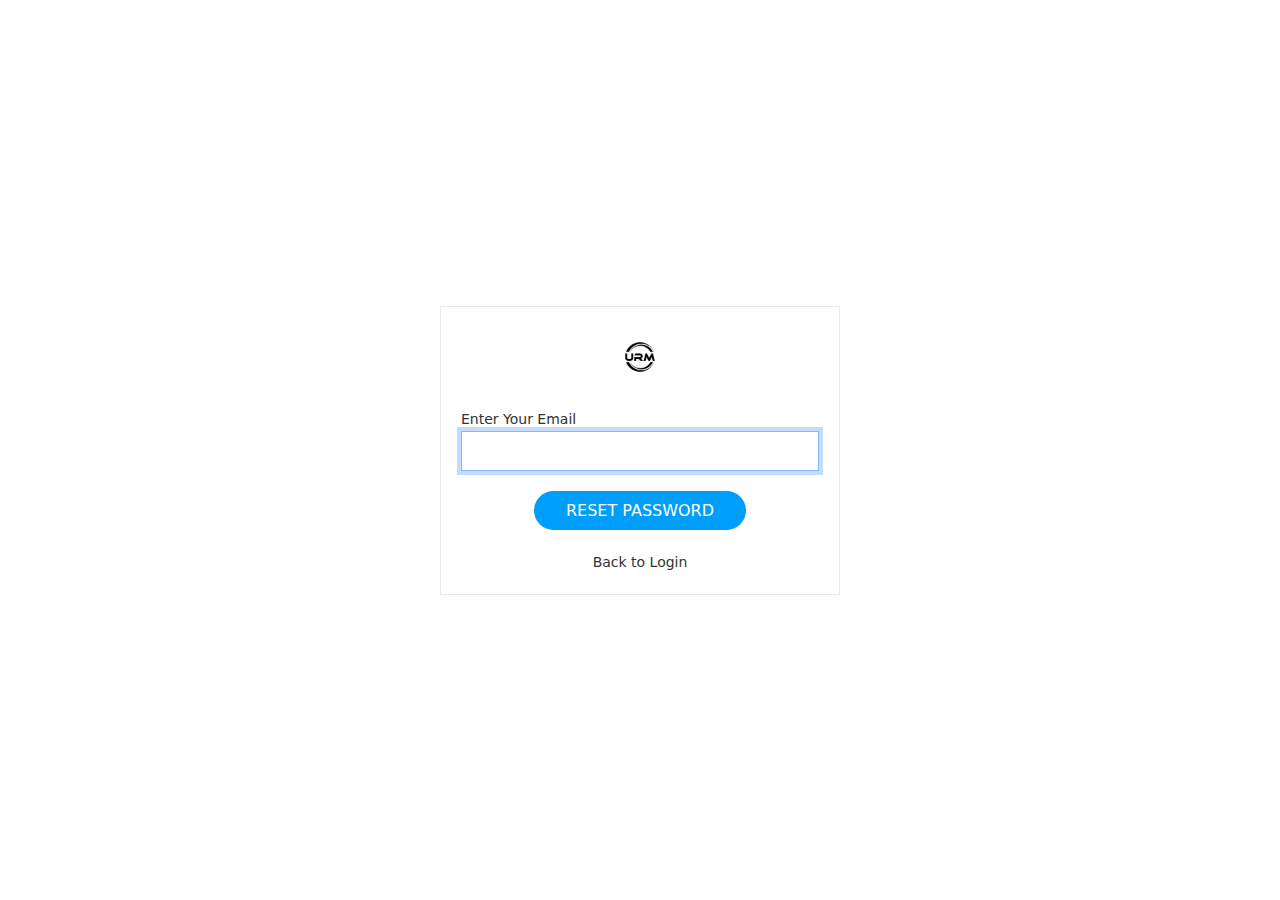
<file: forgot-password.html>
<!DOCTYPE html>
<html lang="en">


<head>
    <meta charset="utf-8">
    <meta name="viewport" content="width=device-width, initial-scale=1.0, user-scalable=0">
    <link rel="shortcut icon" type="image/x-icon" href="assets/img/logo.jpg">
    <title>URM Application</title>
    <link rel="stylesheet" type="text/css" href="assets/css/style.css">
    <link rel="stylesheet" type="text/css" href="assets/css/style1.css">
</head>

<body>
    <div class="main-wrapper account-wrapper">
        <div class="account-page">
            <div class="account-center">
                <div class="account-box">
                    <form class="form-signin" action="#">
                        <div class="account-logo">
                            <a href="index.html"><img src="assets/img/logo.jpg" alt=""></a>
                        </div>
                        <div class="form-group">
                            <label>Enter Your Email</label>
                            <input type="text" class="form-control" autofocus>
                        </div>
                        <div class="form-group text-center">
                            <button class="custom-btn btn account-btn" type="submit">Reset Password</button>
                        </div>
                        <div class="text-center register-link">
                            <a href="login.html">Back to Login</a>
                        </div>
                    </form>
                </div>
            </div>
        </div>
    </div>
</body>

</html>
</file>
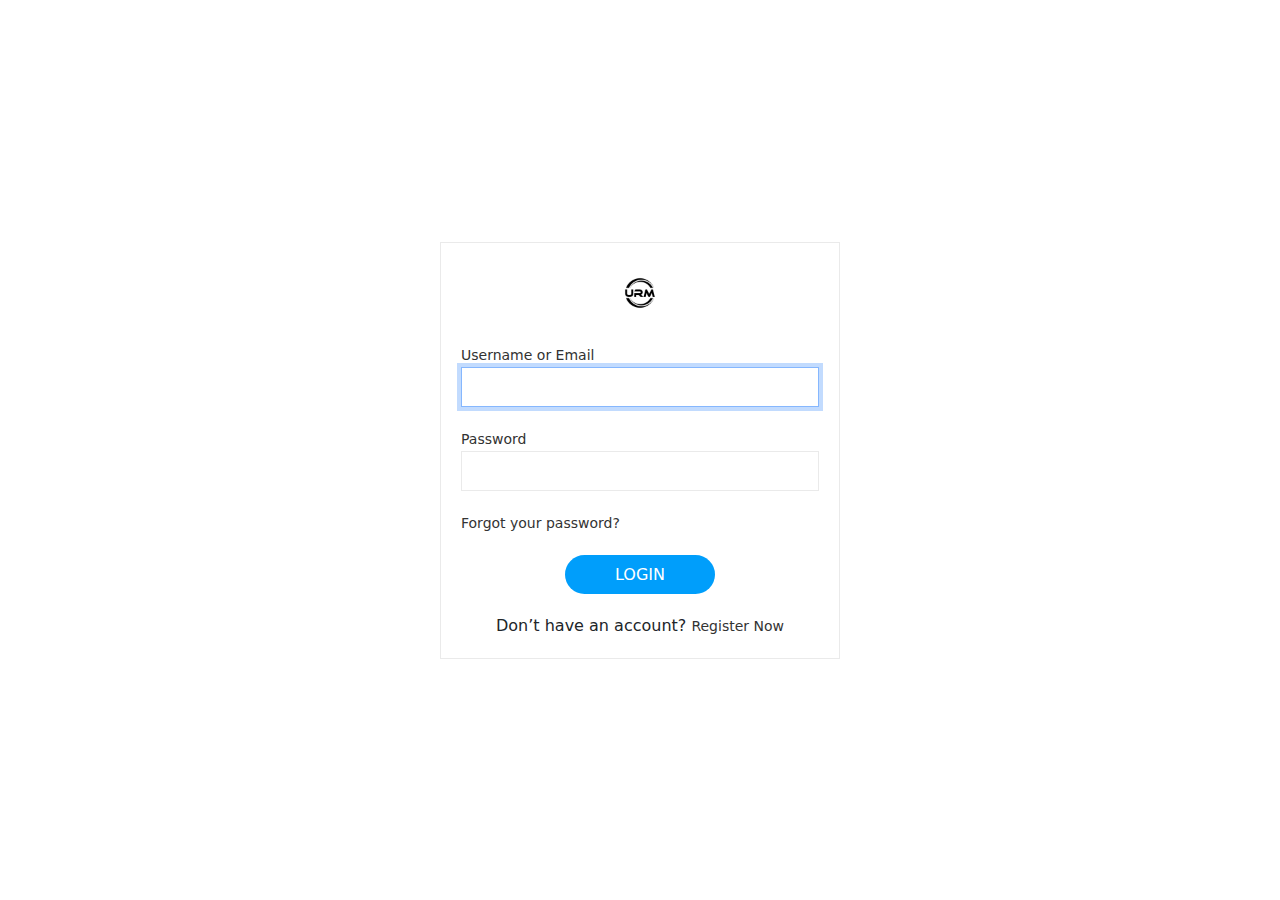
<file: login.html>
<!DOCTYPE html>
<html lang="en">

<head>
    <meta charset="utf-8">
    <meta name="viewport" content="width=device-width, initial-scale=1.0, user-scalable=0">
    <link rel="shortcut icon" type="image/x-icon" href="assets/img/logo.jpg">
    <title>URM Application</title>
    <link rel="stylesheet" type="text/css" href="assets/css/style.css">
    <link rel="stylesheet" type="text/css" href="assets/css/style1.css">
</head>

<body>
    <div class="main-wrapper account-wrapper">
        <div class="account-page">
            <div class="account-center">
                <div class="account-box">
                    <form action="" class="form-signin">
                        <div class="account-logo">
                            <a href="index.html"><img src="assets/img/logo.jpg" alt=""></a>
                        </div>
                        <div class="form-group">
                            <label>Username or Email</label>
                            <input type="text" autofocus="" class="form-control">
                        </div>
                        <div class="form-group">
                            <label>Password</label>
                            <input type="password" class="form-control">
                        </div>
                        <div class="form-group text-right">
                            <a href="forgot-password.html">Forgot your password?</a>
                        </div>
                        <div class="form-group text-center">
                            <a class="custom-btn btn account-btn btn-link" href="index.html">Login</a>
                        </div>
                        <div class="text-center register-link">
                            Don’t have an account? <a href="register.html">Register Now</a>
                        </div>
                    </form>
                </div>
            </div>
        </div>
    </div>
</body>

</html>
</file>
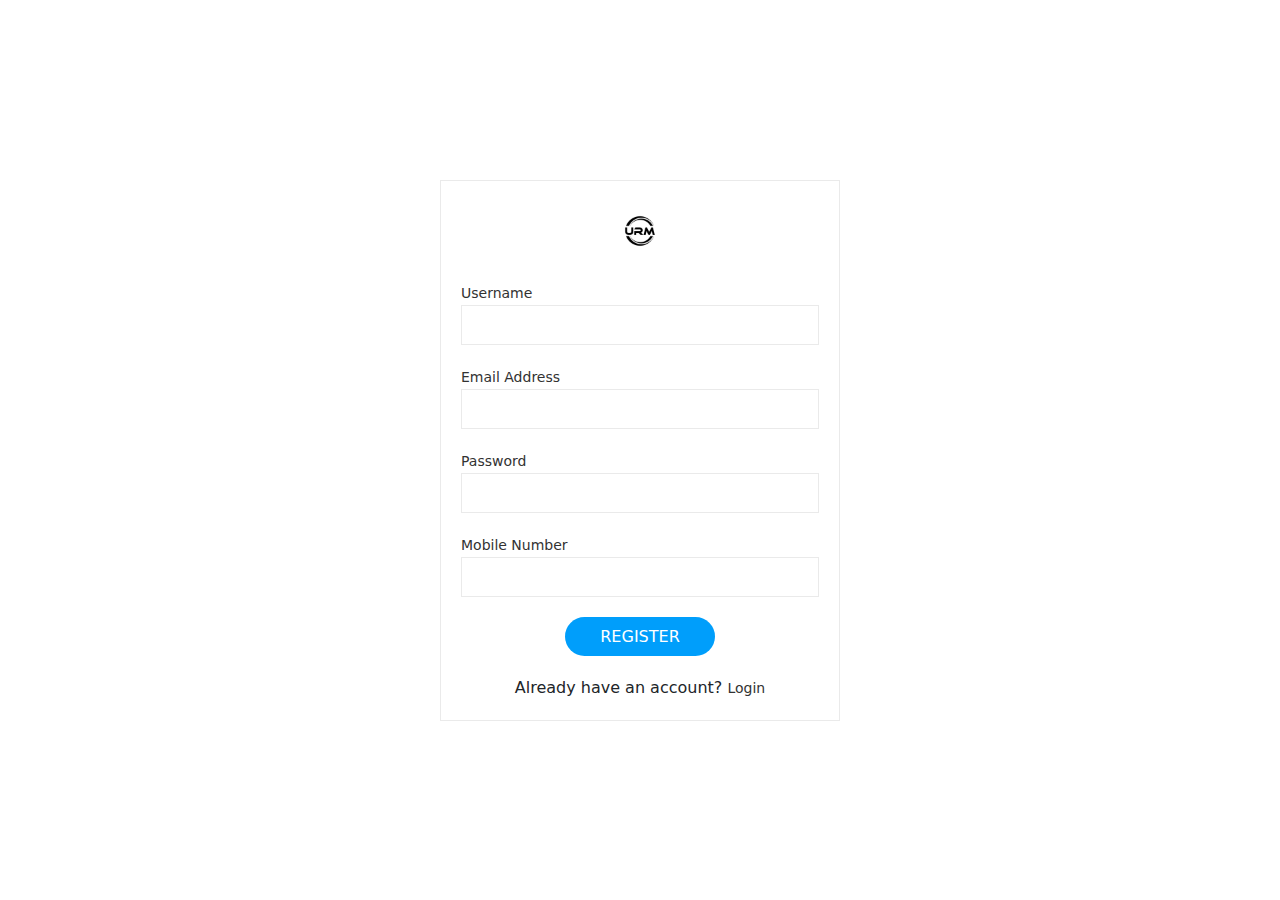
<file: register.html>
<!DOCTYPE html>
<html lang="en">

<head>
    <meta charset="utf-8">
    <meta name="viewport" content="width=device-width, initial-scale=1.0, user-scalable=0">
    <link rel="shortcut icon" type="image/x-icon" href="assets/img/logo.jpg">
    <title>URM Application</title>
    <link rel="stylesheet" type="text/css" href="assets/css/style.css">
    <link rel="stylesheet" type="text/css" href="assets/css/style1.css">
</head>

<body>
    <div class="main-wrapper  account-wrapper">
        <div class="account-page">
            <div class="account-center">
                <div class="account-box">
                    <form action="" class="form-signin">
                        <div class="account-logo">
                            <a href="index.html"><img src="assets/img/logo.jpg" alt=""></a>
                        </div>
                        <div class="form-group">
                            <label>Username</label>
                            <input type="text" class="form-control">
                        </div>
                        <div class="form-group">
                            <label>Email Address</label>
                            <input type="email" class="form-control">
                        </div>
                        <div class="form-group">
                            <label>Password</label>
                            <input type="password" class="form-control">
                        </div>
                        <div class="form-group">
                            <label>Mobile Number</label>
                            <input type="text" class="form-control">
                        </div>
                        <div class="form-group text-center">
                            <a class="custom-btn btn account-btn btn-link" href="login.html">Register</a>
                        </div>
                        <div class="text-center login-link">
                            Already have an account? <a href="login.html">Login</a>
                        </div>
                    </form>
                </div>
            </div>
        </div>
    </div>
</body>

</html>
</file>
<file: assets/css/style.css>
/*-----------------
	1. General
-----------------------*/

@import url('https://fonts.googleapis.com/css?family=Rubik:400,500,700');
html {
	height: 100%;
}
body {
	font-family: 'Rubik', sans-serif;
	font-size: 0.875rem;
	color: #666;
	background-color: #fafafa;
	overflow-x: hidden;
	height: 100%;
}
h1,
h2,
h3,
h4,
h5,
h6 {
	margin-top: 0;
}
h1,
.h1 {
	font-size: 2.25rem;
}
h2,
.h2 {
	font-size: 1.875rem;
}
h3,
.h3 {
	font-size: 1.5rem;
}
h4,
.h4 {
	font-size: 1.125rem;
}
h5,
.h5 {
	font-size: 0.875rem;
}
h6,
.h6 {
	font-size: 0.75rem;
}
a:hover,
a:active,
a:focus {
	text-decoration: none;
	color: #009ce7;
	outline: none;
}
.form-control {
	border-radius: 0;
	box-shadow: none;
	padding: 0.469rem 0.75rem;
	border-color: #eaeaea;
	font-size: 14px;
	min-height: 40px;
}
.form-control:focus {
	border-color: #009efb;
	box-shadow: none;
	outline: 0 none;
}
a {
	color: #009ce7;
}
input,
button,
a {
	transition: all 0.4s ease;
	-moz-transition: all 0.4s ease;
	-o-transition: all 0.4s ease;
	-ms-transition: all 0.4s ease;
	-webkit-transition: all 0.4s ease;
}
input,
button {
	outline: none;
}
input[type="file"] {
	height: auto;
	padding: 6px 0.75rem;
}
input[type=text],
input[type=password] {
	-webkit-appearance: none;
	-moz-appearance: none;
	appearance: none;
}
textarea.form-control {
	resize: vertical;
}
.navbar-nav > li {
	float: left;
}
.form-group {
	margin-bottom: 20px;
}
.display-block {
	display: block;
}
.btn.rounded {
	box-shadow: 0 1px 2px 0 rgba(0, 0, 0, 0.1);
}
.btn.focus,
.btn:focus {
	box-shadow: inherit !important;
}
.list-group-item {
	border: 1px solid #eaeaea;
}

/*-----------------
	2. Table
-----------------------*/

.table {
	color: #000;
	border: 1px solid #f0f0f0;
}
.table.table-white {
	background-color: #fff;
}
.table > tbody > tr > td {
	font-weight: 300;
}
.table-striped > tbody > tr:nth-of-type(2n + 1) {
	background-color: #f6f6f6;
}
table.table td .avatar {
	margin: 0 5px 0 0;
}
table.table td h2 {
	display: inline-block;
	font-size: inherit;
	font-weight: 400;
	margin: 0;
	padding: 0;
	vertical-align: middle;
}
table.table td h2 a {
	color: #757575;
}
table.table td h2 a:hover {
	color: #009efb;
}
table.table td h2 span {
	color: #9e9e9e;
	display: block;
	font-size: 12px;
	margin-top: 3px;

}

/*-----------------
	3. Helper Class
-----------------------*/

.m-r-5 {
	margin-right: 5px !important;
}
.m-r-10 {
	margin-right: 10px !important;
}
.m-l-5 {
	margin-left: 5px !important;
}
.m-t-0 {
	margin-top: 0 !important;
}
.m-t-10 {
	margin-top: 10px !important;
}
.m-t-20 {
	margin-top: 20px !important;
}
.m-t-30 {
	margin-top: 30px !important;
}
.m-t-50 {
	margin-top: 50px !important;
}
.m-b-10 {
	margin-bottom: 10px !important;
}
.m-b-20 {
	margin-bottom: 20px !important;
}
.m-b-30 {
	margin-bottom: 30px !important;
}
.w-40 {
	width: 40px;
}
.block {
	display: block !important;
}
.text-ellipsis {
	display: block;
	max-width: 100%;
	overflow: hidden;
	text-overflow: ellipsis;
	white-space: nowrap;
}
.text-muted-light {
	color: #aaa;
}
.card-box {
	background-color: #fff;
	border-radius: 4px;
	margin-bottom: 30px;
	padding: 20px;
	position: relative;
	box-shadow: 0 1px 2px 0 rgba(0, 0, 0, 0.1);
}
.card-title {
	color: #333;
	font-size: 16px;
	margin-bottom: 20px;
}
.page-title {
	color: #565656;
	font-size: 21px;
	font-weight: bold;
	margin-bottom: 20px;
	
}
.page-sub-title {
	color: #565656;
	font-size: 18px;
	font-weight: normal;
	margin-bottom: 20px;
}

.time-icon {
	position: relative;
	width: 100%;
}
.badge-success-border {
	border: 1px solid #55ce63;
	color: #55ce63;
	background-color: #fff;
	display: inline-block;
	min-width: 80px;
}
.badge-danger-border {
	border: 1px solid #f62d51;
	color: #f62d51;
	background-color: #fff;
	display: inline-block;
	min-width: 80px;
}
.badge-warning-border {
	border: 1px solid #ffbc34;
	color: #ffbc34;
	background-color: #fff;
	display: inline-block;
	min-width: 80px;
}
.badge-info-border {
	border: 1px solid #009efb;
	color: #009efb;
	background-color: #fff;
	display: inline-block;
	min-width: 80px;
}
.modal-footer.text-left {
	text-align: left;
}
.modal-footer.text-center {
	text-align: center;
}
.font-18 {
	font-size: 18px;
}
.border-right {
	border-right: 1px solid #e7e7e7;
}
.blur {
	-webkit-filter: blur(3px);
	-moz-filter: blur(3px);
	-o-filter: blur(3px);
	-ms-filter: blur(3px);
	filter: blur(3px);
}
.btn {
	font-size: 0.875rem;
}


.btn-white {
	background-color: #fff;
	border: 1px solid #ccc;
	color: #333;
}
.rounded,
.circle {
	border-radius: 500px;
}
.bg-primary,
.badge-primary {
	background-color: #009efb !important;
}
.bg-success,
.badge-success {
	background-color: #55ce63 !important;
}
.bg-info,
.badge-info {
	background-color: #009efb !important;
}
.bg-warning,
.badge-warning {
	background-color: #ffbc34 !important;
}
.bg-danger,
.badge-danger {
	background-color: #f62d51 !important;
}
.bg-white {
	background-color: #fff;
}
.text-primary,
.dropdown-menu > li > a.text-primary {
	color: #009efb !important;
}
.text-success,
.dropdown-menu > li > a.text-success {
	color: #55ce63;
}
.text-danger,
.dropdown-menu > li > a.text-danger {
	color: #f62d51;
}
.text-info,
.dropdown-menu > li > a.text-info {
	color: #009efb;
}
.text-warning,
.dropdown-menu > li > a.text-warning {
	color: #ffbc34;
}
.text-purple,
.dropdown-menu > li > a.text-purple {
	color: #7460ee;
}
.btn-primary {
	border-color: transparent;
	background-color: #009efb;
}
.btn-primary:hover,
.btn-primary:focus,
.btn-primary.active,
.btn-primary:active,
.open > .dropdown-toggle.btn-primary {
	background-color: #009efb;
	border: 1px solid #009efb;
	color: #fff;
}
.btn-primary.active.focus,
.btn-primary.active:focus,
.btn-primary.active:hover,
.btn-primary.focus:active,
.btn-primary:active:focus,
.btn-primary:active:hover,
.open > .dropdown-toggle.btn-primary.focus,
.open > .dropdown-toggle.btn-primary:focus,
.open > .dropdown-toggle.btn-primary:hover {
	background-color: #009efb;
	border: 1px solid #009efb;
}
.btn-primary.active:not(:disabled):not(.disabled),
.btn-primary:active:not(:disabled):not(.disabled),
.show > .btn-primary.dropdown-toggle {
	background-color: #009efb;
	border-color: #009efb;
	color: #fff;
}
.btn-outline-primary {
	border-color: #009efb;
	color: #009efb;
}
.btn-outline-primary:hover {
	background-color: #009efb;
	border-color: #009efb;
	color: #fff;
}
.btn-outline-primary.active:not(:disabled):not(.disabled),
.btn-outline-primary:active:not(:disabled):not(.disabled),
.show > .btn-outline-primary.dropdown-toggle {
	background-color: #009efb;
	border-color: #009efb;
	color: #fff;
}
.btn-success {
	background-color: #55ce63;
	border: 1px solid #55ce63
}
.btn-success:hover,
.btn-success:focus,
.btn-success.active,
.btn-success:active,
.open > .dropdown-toggle.btn-success {
	background: #4ab657;
	border: 1px solid #4ab657
}
.btn-success.active.focus,
.btn-success.active:focus,
.btn-success.active:hover,
.btn-success.focus:active,
.btn-success:active:focus,
.btn-success:active:hover,
.open > .dropdown-toggle.btn-success.focus,
.open > .dropdown-toggle.btn-success:focus,
.open > .dropdown-toggle.btn-success:hover {
	background: #4ab657;
	border: 1px solid #4ab657
}
.btn-info {
	background-color: #009efb;
	border: 1px solid #009efb
}
.btn-info:hover,
.btn-info:focus,
.btn-info.active,
.btn-info:active,
.open > .dropdown-toggle.btn-info {
	background-color: #028ee1;
	border: 1px solid #028ee1
}
.btn-info.active.focus,
.btn-info.active:focus,
.btn-info.active:hover,
.btn-info.focus:active,
.btn-info:active:focus,
.btn-info:active:hover,
.open > .dropdown-toggle.btn-info.focus,
.open > .dropdown-toggle.btn-info:focus,
.open > .dropdown-toggle.btn-info:hover {
	background-color: #028ee1;
	border: 1px solid #028ee1
}
.btn-warning {
	background: #ffbc34;
	border: 1px solid #ffbc34
}
.btn-warning:hover,
.btn-warning:focus,
.btn-warning.active,
.btn-warning:active,
.open > .dropdown-toggle.btn-warning {
	background: #e9ab2e;
	border: 1px solid #e9ab2e
}
.btn-warning.active.focus,
.btn-warning.active:focus,
.btn-warning.active:hover,
.btn-warning.focus:active,
.btn-warning:active:focus,
.btn-warning:active:hover,
.open > .dropdown-toggle.btn-warning.focus,
.open > .dropdown-toggle.btn-warning:focus,
.open > .dropdown-toggle.btn-warning:hover {
	background: #e9ab2e;
	border: 1px solid #e9ab2e
}
.btn-danger {
	background: #f62d51;
	border: 1px solid #f62d51
}
.btn-danger:hover,
.btn-danger:focus {
	background-color: #e6294b;
	border: 1px solid #e6294b
}
.pagination > .active > a,
.pagination > .active > a:focus,
.pagination > .active > a:hover,
.pagination > .active > span,
.pagination > .active > span:focus,
.pagination > .active > span:hover {
	background-color: #009efb;
	border-color: #009efb;
}
.pagination > li > a,
.pagination > li > span {
	color: #009efb;
	padding: .5rem .75rem !important;
}
.page-item.active .page-link {
	background-color: #009efb;
	border-color: #009efb;
}
.dropdown-menu {
	border: 1px solid rgba(0, 0, 0, 0.1);
	border-radius: 3px;
	transform-origin: left top 0;
	box-shadow: inherit;
	background-color: #fff;
}
.navbar-nav .open .dropdown-menu {
	background-color: #fff;
	border: 1px solid rgba(0, 0, 0, 0.1);
}
.btn-group-xs > .btn,
.btn-xs {
	min-height: 22px;
	min-width: 22px;
}
.dropdown-menu {
	font-size: 13px;
}
.btn-link,
.btn-link:hover,
.btn-link:focus,
.btn-link:active {
	box-shadow: none;
}
.btn-link {
	color: #333;
}
.nav .open > a,
.nav .open > a:focus,
.nav .open > a:hover {
	background-color: rgba(0, 0, 0, 0.2);
}
.card {
	margin-bottom: 30px;
	box-shadow: 0 1px 2px 0 rgba(0, 0, 0, 0.1);
	border: 0;
}
.card-title {
	margin-bottom: 1.125rem;
}
.dropdown-action .dropdown-toggle:after {
	display: none;
}
.badge.badge-pill {
	border-radius: 10rem;
}
.badge-primary {
	color: #fff;
}
.btn.btn-rounded {
	border-radius: 50px;
}
.nav-tabs .nav-link:focus,
.nav-tabs .nav-link:hover {
	background-color: #eee;
	border-color: transparent;
}
.nav-tabs .nav-link {
	border-radius: 0;
}
.table.dataTable {
	border-collapse: collapse !important;
}
textarea.form-control {
	height: auto;
}
.progress-example .progress {
	margin-bottom: 1.5rem;
}
.progress-xs {
	height: 4px;
}
.progress-sm {
	height: 15px;
}
.progress.progress-sm {
	height: 6px;
}
.progress.progress-md {
	height: 8px;
}
.progress.progress-lg {
	height: 18px;
}
.form-control.form-control-sm {
	padding: 0.25rem 0.5rem;
}
.card .card-header {
	background-color: rgba(255, 255, 255, 0.1);
	border: 0 none;
	font-size: 16px;
	line-height: 30px;
	padding: 15px;
}
.card .card-header .card-title {
	font-size: 18px;
	font-weight: 400;
	line-height: 20px;
	margin: 0;
	padding: 5px 0;
}
.table h5 {
	font-size: 14px;
	font-weight: 400;
	line-height: 18px;
	margin-bottom: 0;
	vertical-align: middle;
}
.table h5 + p {
	color: #9e9e9e;
	font-size: 14px;
	line-height: 18px;
	margin-bottom: 0;
}
.page-link:focus {
    box-shadow: unset;
}

/*-----------------
	5. Header
-----------------------*/

.header {
	background-color: white;
	left: 0;
	position: fixed;
	right: 0;
	top: 0;
	z-index: 1039;
	height: 50px;
	box-shadow: 0 1px 1px rgba(0, 0, 0, 0.1);
}
.header .header-left {
	float: left;
	height: 50px;
	padding: 0 20px;
	position: relative;
	text-align: center;
	z-index: 1;
}
.logo {
	align-items: center;
	display: flex;
	height: 50px;
	justify-content: center;
	text-decoration: none !important;
}
.logo span {
	color: black;
	font-size: 18px;
	font-weight: 500;
	/* margin-left: 10px; */
}
.header .navbar-nav .badge {
	position: absolute;
	right: 7px;
	top: 4px;
}
.header .dropdown-menu > li > a {
	position: relative;
}
.header .dropdown-toggle:after {
	display: none;
}
.header .has-arrow .dropdown-toggle:after {
	display: inline-block;
}
.page-title-box {
	border-radius: 0;
	height: 50px;
	margin-bottom: 0;
	padding: 14px 20px;
}
.page-title-box h3 {
	color: black;
	font-size: 18px;
	font-weight: 500;
	margin: 0;
	
}
.user-menu {
	margin: 0;
	position: relative;
	z-index: 99;
}
.user-menu.nav > li > a {
	color: black;
	font-size: 16px;
	line-height: 50px;
	padding: 0 15px;
	height: 50px;
	font-weight: bold;
}
.user-menu.nav > li > a:hover,
.user-menu.nav > li > a:focus {
	background-color: rgba(0, 0, 0, 0.2);
}
.user-img {
	display: inline-block;
	position: relative;
}
.header .user-img img {
	width: 24px;
}
.user-img .status {
	border: 2px solid #fff;
	bottom: 0;
	height: 10px;
	position: absolute;
	right: 0;
	width: 10px;
}
.user-menu .user-img .status {
	bottom: 10px;
}
.user-menu .dropdown-menu {
	min-width: 136px;
}
.user-menu .bg-primary {
	background-color: #009efb !important;
}
.status {
	background-color: #ccc;
	border-radius: 50%;
	display: inline-block;
	height: 10px;
	width: 10px;
}
.status.online {
	background-color: #55ce63;
}
.status.offline {
	background-color: #f62d51;
}
.status.away {
	background-color: #faa937;
}

/*-----------------
	6. Sidebar
-----------------------*/

.sidebar {
	box-shadow: 0 1px 2px 0 rgba(0, 0, 0, 0.1);
	top: 50px;
	width: 230px;
	z-index: 1039;
	background-color: #fff;
	bottom: 0;
	margin-top: 0px;
	position: fixed;
	left: 0;
	transition: all 0.2s ease-in-out;
}
.sidebar.opened {
	-webkit-transition: all 0.4s ease;
	-moz-transition: all 0.4s ease;
	transition: all 0.4s ease;
}
.sidebar-inner {
	height: 100%;
	transition: all 0.2s ease-in-out 0s;
}
.sidebar-menu ul {
	font-size: 14px;
	list-style-type: none;
	margin: 0;
	padding: 0;
}
.sidebar-menu li a {
	color: #888;
	display: block;
	font-size: 15px;
	height: auto;
	padding: 0 20px;
}
.sidebar-menu li a:hover {
	color: #009efb;
}
.sidebar-menu li.active a {
	color: #009efb;
	background-color: #f3f3f3;
}
.menu-title {
	color: #333;
	font-size: 15px;
	font-weight: 500;
	padding: 12px 20px;
}
.menu-title > i {
	float: right;
	line-height: 40px;
}
.sidebar-menu li.menu-title a {
	color: #009efb;
	display: inline-block;
	float: right;
	padding: 0;
}
.sidebar-menu li.menu-title a.btn {
	color: #fff;
	display: block;
	float: none;
	font-size: 15px;
	line-height: inherit;
	margin-bottom: 15px;
}
.sidebar-menu ul ul a.active {
	color: #009efb;
	text-decoration: underline;
}
.mobile-user-menu {
	color: #fff;
	display: none;
	font-size: 24px;
	height: 50px;
	line-height: 50px;
	padding: 0 20px;
	position: absolute;
	right: 0;
	text-align: right;
	top: 0;
	width: 50px;
	z-index: 10;
}
.mobile-user-menu > a {
	color: #fff;
	padding: 0;
}
.mobile-user-menu > a:hover {
	color: #fff;
}
.mobile-user-menu > .dropdown-menu > a {
    line-height: 23px;
}
.profile-rightbar {
	display: none !important;
	color: #009efb;
	font-size: 26px;
	margin-left: 15px;
}
.fixed-sidebar-right {
	position: fixed;
	top: 60px;
	right: 0;
	width: 300px;
	margin-right: -300px;
	bottom: 0;
	z-index: 101;
	-webkit-transition: all 0.4s ease;
	-moz-transition: all 0.4s ease;
	transition: all 0.4s ease;
}
.mobile_btn {
	display: none;
}
.sidebar .sidebar-menu > ul > li > a span {
	transition: all 0.2s ease-in-out 0s;
	display: inline-block;
	margin-left: 10px;
	white-space: nowrap;
}
.sidebar .sidebar-menu > ul > li > a span.badge {
	color: #fff;
	margin-left: auto;
}
.sidebar-menu ul ul a {
	display: block;
	font-size: 14px;
	padding: 9px 10px 9px 50px;
	position: relative;
}
.sidebar-menu ul ul {
	background-color: #f3f3f3;
	display: none;
}
.sidebar-menu ul ul ul a {
	padding-left: 70px;
}
.sidebar-menu ul ul ul ul a {
	padding-left: 90px;
}
.sidebar-menu > ul > li {
	position: relative;
}
.sidebar-menu .menu-arrow {
	-webkit-transition: -webkit-transform 0.15s;
	-o-transition: -o-transform 0.15s;
	transition: transform .15s;
	position: absolute;
	right: 15px;
	display: inline-block;
	font-family: 'FontAwesome';
	text-rendering: auto;
	line-height: 40px;
	font-size: 18px;
	-webkit-font-smoothing: antialiased;
	-moz-osx-font-smoothing: grayscale;
	-webkit-transform: translate(0, 0);
	-ms-transform: translate(0, 0);
	-o-transform: translate(0, 0);
	transform: translate(0, 0);
	line-height: 18px;
	top: 15px;
}
.sidebar-menu .menu-arrow:before {
	content: "\f105";
}
.sidebar-menu li a.subdrop .menu-arrow {
	-ms-transform: rotate(90deg);
	-webkit-transform: rotate(90deg);
	-o-transform: rotate(90deg);
	transform: rotate(90deg);
}
.sidebar-menu ul ul a .menu-arrow {
	top: 6px;
}
.sidebar-menu a {
	transition: unset;
	-moz-transition: unset;
	-o-transition: unset;
	-ms-transition: unset;
	-webkit-transition: unset;
}
.sidebar-menu > ul > li > a {
	padding: 12px 20px;
	align-items: center;
	display: flex;
	justify-content: flex-start;
	position: relative;
	transition: all 0.2s ease-in-out 0s;
}
.sidebar-menu ul li a i {
	align-items: center;
	display: inline-flex;
	font-size: 18px;
	min-height: 24px;
	line-height: 18px;
	width: 20px;
	transition: all 0.2s ease-in-out 0s;
}
.sidebar-menu ul li.menu-title a i {
	font-size: 16px;
	margin-right: 0;
	text-align: right;
	width: auto;
}

/*-----------------
	7. Content
-----------------------*/

.page-wrapper {
	left: 0;
	margin-left: 130px;
	margin-right: 130px;
	position: relative;
	-webkit-transition: all 0.4s ease;
	-moz-transition: all 0.4s ease;
	transition: all 0.4s ease;
}
.page-wrapper > .content {
	padding: 30px;
}

/*-----------------
	8. Login
-----------------------*/

.account-page {
	display: table-row;
	height: 100%;
	padding: 40px 0;
}
.account-title {
	font-size: 32px;
	font-weight: normal;
	margin: 0 0 40px;
	text-align: center;
}
.account-wrapper {
	display: table;
	table-layout: fixed;
	height: 100%;
	padding: 30px;
	width: 100%;
}
.account-center {
	display: table-cell;
	vertical-align: middle;
}
.account-box {
	background-color: #fff;
	border: 1px solid #eaeaea;
	margin: 0 auto;
	padding: 20px;
	width: 400px;
}
.account-logo {
	margin-bottom: 20px;
	text-align: center;
}
.account-box .form-group {
	margin-bottom: 20px;
}
.account-box a {
	color: #333;
	font-size: 14px;
}
.account-box a:hover {
	color: #009efb;
}
.account-box .form-control {
	border: 1px solid #eaeaea;
	border-radius: 0;
	box-shadow: inherit;
	font-size: 14px;
	height: 40px;
}
.account-box textarea.form-control {
	height: 130px;
}
.account-box label {
	color: #323232;
	font-size: 14px;
	font-weight: normal;
}
.account-logo img {
	max-height: 60px;
	width: auto;
}
.account-box .account-btn {
	border-radius: 50px;
	font-size: 16px;
	min-width: 150px;
	padding: 8px 30px;
	text-transform: uppercase;
}

/*-----------------
	9. Dashboard
-----------------------*/

.dash-widget {
	background-color: #fff;
	border-radius: 4px;
	margin-bottom: 30px;
	padding: 20px;
	position: relative;
	box-shadow: 0 1px 2px 0 rgba(0, 0, 0, 0.1);
}
.dash-widget-bg1 {
	width: 65px;
	float: left;
	color: #fff;
	display: block;
	font-size: 50px;
	text-align: center;
	line-height: 65px;
	background: #009efb;
	border-radius: 50%;
	font-size: 40px;
	height: 65px;
}
.dash-widget-bg2 {
	width: 65px;
	float: left;
	color: #fff;
	display: block;
	font-size: 50px;
	text-align: center;
	line-height: 65px;
	background: #55ce63;
	border-radius: 50%;
	font-size: 40px;
	height: 65px;
}
.dash-widget-bg3 {
	width: 65px;
	float: left;
	color: #fff;
	display: block;
	font-size: 50px;
	text-align: center;
	line-height: 65px;
	background: #7a92a3;
	border-radius: 50%;
	font-size: 40px;
	height: 65px;
}
.dash-widget-bg4 {
	width: 65px;
	float: left;
	color: #fff;
	display: block;
	font-size: 50px;
	text-align: center;
	line-height: 65px;
	background: #ffbc35;
	border-radius: 50%;
	font-size: 40px;
	height: 65px;
}
.card-table.card-table-top .card-body {
	height: 175px;
	overflow-y: auto;
	-webkit-overflow-scrolling: touch;
}
.chart-title {
	margin-bottom: 25px;
}
.chart-title h4 {
	display: inline-block;
	font-size: 18px;
	font-weight: 400;
	line-height: 20px;
	margin: 0;
	color: #333;
}
.chart-title span {
	color: #009efb;
}
.card-title > a.btn {
	color: #fff;
}
ul.chat-user-total li {
	display: inline-block;
	color: #999;
}
ul.chat-user-total li i.current-users {
	color: #009efb;
	padding-right: 5px;
}
ul.chat-user-total li i.old-users {
	color: #eaeaea;
	padding-right: 5px;
}
.new-patient-table {
	display: table;
}
.new-patient-table td, .new-patient-table th {
    vertical-align: middle;
}
.new-patient-table tr td img {
	margin-right: 5px;
}
.btn-primary-one {
	border: 1px solid #ffbc35;
	border-radius: 25px;
	width: 100px;
	background: transparent;
	color: #000;
}
.btn-primary-two {
	border: 1px solid #009efb;
	border-radius: 25px;
	width: 100px;
	background: transparent;
	color: #000;
}
.btn-primary-three {
	border: 1px solid #55ce63;
	border-radius: 25px;
	width: 100px;
	background: transparent;
	color: #000;
}
.btn-primary-four {
	border: 1px solid #ffbc35;
	border-radius: 25px;
	width: 100px;
	background: transparent;
	color: #000;
}
.bar-chart {
	position: relative;
	width: 100%;
	margin-top: 15px;
}
.bar-chart > .legend {
	position: absolute;
	bottom: 0;
	left: 0;
	width: 100%;
	height: 40px;
	margin-bottom: -45px;
	border-top: 1px solid #000;
}
.bar-chart > .legend > .item {
	position: relative;
	display: inline-block;
	float: left;
	width: 25%;
}
.bar-chart > .legend > .item:before {
	display: block;
	position: absolute;
	top: 0;
	left: 0;
	content: '';
	width: 1px;
	height: 8px;
	background-color: #000;
	margin-top: -8px;
}
.bar-chart > .legend > .item.text-right:before {
	right: 0;
	left: auto;
}
.bar-chart > .legend > .item h4 {
	font-size: 13px;
	text-transform: uppercase;
	letter-spacing: 1px;
	padding-top: 5px;
}
.bar-chart > .chart {
	position: relative;
	width: 100%;
}
.bar-chart > .chart > .item {
	position: relative;
	width: 100%;
	height: 40px;
	margin-bottom: 10px;
	color: #fff;
	text-transform: uppercase;
}
.bar-chart > .chart > .item > .bar {
	position: absolute;
	top: 0;
	left: 0;
	width: 100%;
	height: 100%;
	background-color: #ffbc35;
	z-index: 5;
}
.bar-chart > .chart > .item > .bar > .percent {
	display: block;
	position: absolute;
	top: 0;
	right: 0;
	height: 40px;
	line-height: 40px;
	padding-right: 12px;
	z-index: 15;
}
.bar-chart > .chart > .item > .bar > .item-progress {
	position: absolute;
	top: 0;
	left: 0;
	height: 100%;
	background-color: #009efb;
	z-index: 10;
}
.bar-chart > .chart > .item > .bar > .item-progress > .title {
	display: block;
	position: absolute;
	height: 40px;
	line-height: 40px;
	padding-left: 12px;
	letter-spacing: 2px;
	z-index: 15;
}
.hospital-barchart h4 {
	display: inline-block;
	font-size: 18px;
	font-weight: 400;
	line-height: 20px;
	margin: 0;
	color: #333;
}
.custom-table tr {
	background-color: #fff;
	box-shadow: 0 0 3px #e5e5e5;
}
.table.custom-table > tbody > tr > td,
.table.custom-table > tbody > tr > th,
.table.custom-table > tfoot > tr > td,
.table.custom-table > tfoot > tr > th,
.table.custom-table > thead > tr > td,
.table.custom-table > thead > tr > th {
	padding: 10px 8px;
	vertical-align: middle;
}
.dash-widget-info > h3 {
	font-size: 24px;
	font-weight: 500;
	margin-bottom: 0.5rem;
}
.dash-widget-info span i {
	width: 16px;
	background: #fff;
	border-radius: 50%;
	color: #666666;
	font-size: 9px;
	height: 16px;
	line-height: 16px;
	text-align: center;
	margin-left: 5px;
}
.dash-widget-info > span.widget-title1 {
	background: #009efb;
	color: #fff;
	padding: 5px 10px;
	border-radius: 4px;
	font-size: 13px;
}
.dash-widget-info > span.widget-title2 {
	background: #55ce63;
	color: #fff;
	padding: 5px 10px;
	border-radius: 4px;
	font-size: 13px;
}
.dash-widget-info > span.widget-title3 {
	background: #7a92a3;
	color: #fff;
	padding: 5px 10px;
	border-radius: 4px;
	font-size: 13px;
}
.dash-widget-info > span.widget-title4 {
	background: #ffbc35;
	color: #fff;
	padding: 5px 10px;
	border-radius: 4px;
	font-size: 13px;
}
.member-panel .contact-list > li:last-child {
	border-bottom: 0;
}
.member-panel .card-body {
	overflow-y: auto;
	height: 275px;
	-webkit-overflow-scrolling: touch;
	padding: 0;
}
.contact-list {
	list-style: none;
	padding-left: 0;
	margin: 0;
}
.contact-list > li {
	border-bottom: 1px solid #eaeaea;
	border-radius: inherit;
	padding: 10px;
	background-color:#fff;
}
.contact-cont {
	position: relative;
}
.contact-info {
	padding: 0 30px 0 50px;
}
.contact-date {
	color: #888;
	font-size: 12px;
}
.take-btn {
    min-width: 80px;
}

/*-----------------
	10. Activity
-----------------------*/

.activity-box {
	position: relative;
}
.activity-list {
	list-style: none;
	margin: 0;
	padding: 0;
	position: relative;
}
.activity .activity-list > li .activity-user {
	height: 32px;
	margin: 0;
	padding: 0;
	position: absolute;
	top: 12px;
	left: 8px;
	width: 32px;
}
.activity .activity-list > li .activity-content {
	background-color: #fff;
	margin: 0 0 0 40px;
	padding: 0;
	position: relative;
}
.activity-list > li {
	background-color: #fff;
	margin-bottom: 10px;
	padding: 10px;
	position: relative;
	border: 1px solid #e7e7e7;
}
.activity-list > li:last-child .activity-content {
	margin-bottom: 0;
}
.activity-user .avatar {
	height: 32px;
	line-height: 32px;
	margin: 0;
	width: 32px;
}
.activity-list > li .activity-user {
	background: #fff;
	height: 32px;
	left: -7px;
	margin: 0;
	padding: 0;
	position: absolute;
	top: 3px;
	width: 32px;
}
.activity-list > li .activity-content {
	background-color: #fff;
	margin: 0 0 20px 40px;
	padding: 0;
	position: relative;
}
.activity-list > li .activity-content .timeline-content {
	color: #9e9e9e;
}
.activity-list > li .activity-content .timeline-content a.name {
	color: #000;
}
.activity-list > li .time {
	color: #bdbdbd;
	display: block;
	font-size: 12px;
	line-height: 1.35;
}
.activity .timeline-content > a {
	color: #009efb;
}
.activity-delete {
	background-color: #ffe5e6;
	border: 1px solid #fe0000;
	color: #fe0000;
	display: none;
	font-size: 20px;
	height: 20px;
	line-height: 18px;
	position: absolute;
	right: 0;
	text-align: center;
	top: 0;
	width: 20px;
}
.activity-delete:hover {
	background-color: #fe0000;
	color: #fff;
}
.activity-list > li:hover .activity-delete {
	display: inline-block;
}

/*-----------------
	11. Select2
-----------------------*/

.select2-container .select2-selection--single {
	border: 1px solid #eaeaea;
	height: 40px;
	border-radius: 0;
}
.select2-container--default .select2-selection--single .select2-selection__arrow {
	height: 38px;
	right: 7px;
}
.select2-container--default .select2-selection--single .select2-selection__arrow b {
	border-color: #979797 transparent transparent;
	border-style: solid;
	border-width: 6px 6px 0;
	height: 0;
	left: 50%;
	margin-left: -10px;
	margin-top: -2px;
	position: absolute;
	top: 50%;
	width: 0;
}
.select2-container--default.select2-container--open .select2-selection--single .select2-selection__arrow b {
	border-color: transparent transparent #979797;
	border-width: 0 6px 6px;
}
.select2-container .select2-selection--single .select2-selection__rendered {
	padding-right: 30px;
	padding-left: 15px;
}
.select2-container--default .select2-selection--single .select2-selection__rendered {
	color: #676767;
	font-size: 14px;
	font-weight: normal;
	line-height: 38px;
}
.select2-container--default .select2-results__option--highlighted[aria-selected] {
	background-color: #009efb;
}
.select2-container--default.select2-container--focus .select2-selection--multiple {
	border: 1px solid #eaeaea;
	border-radius: 0;
}
.select2-container--default .select2-selection--multiple {
	border: 1px solid #eaeaea;
	border-radius: 0;
}
.select2-container .select2-selection--multiple {
	min-height: 40px;
}

/*-----------------
	12. Nav tabs
-----------------------*/

.nav-tabs > li > a {
	margin-right: 0;
	color: #888;
	border-radius: 0;
}
.nav-tabs > li > a:hover,
.nav-tabs > li > a:focus {
	border-color: transparent;
	color: #333;
}
.nav-tabs.nav-justified > li > a {
	border-radius: 0;
	margin-bottom: 0;
}
.nav-tabs.nav-justified.nav-tabs-solid > li > a {
	border-color: transparent;
}
.nav-tabs.nav-tabs-solid > li > a {
	color: #333;
}
.nav-tabs.nav-tabs-solid > li > a.active,
.nav-tabs.nav-tabs-solid > li > a.active:hover,
.nav-tabs.nav-tabs-solid > li > a.active:focus {
	background-color: #009efb;
	border-color: #009efb;
	color: #fff;
}
.nav-tabs.nav-tabs-solid.nav-tabs-rounded {
	border-radius: 50px;
}
.nav-tabs.nav-tabs-solid.nav-tabs-rounded > li > a {
	border-radius: 50px;
}
.nav-tabs.nav-tabs-solid.nav-tabs-rounded > li > a.active,
.nav-tabs.nav-tabs-solid.nav-tabs-rounded > li > a.active:hover,
.nav-tabs.nav-tabs-solid.nav-tabs-rounded > li > a.active:focus {
	border-radius: 50px;
}
.nav-tabs-justified > li > a {
	border-radius: 0;
	margin-bottom: 0;
}
.nav-tabs-justified > li > a:hover,
.nav-tabs-justified > li > a:focus {
	border-bottom-color: #ddd;
}
.nav-tabs-justified.nav-tabs-solid > li > a {
	border-color: transparent;
}

/*-----------------
	13. Holidays
-----------------------*/

.custom-table tr.holiday-completed {
	color: #aaa;
}
.modal-header.bg-danger .modal-title {
	color: #fff;
}
.dropdown.action-label {
	display: inline-block;
}
.action-label > a {
	display: inline-block;
	min-width: 103px;
}
.action-label .btn-sm {
	padding: 5px;
}

/*-----------------
	14. Edit Profile
-----------------------*/

.profile-img-wrap {
	height: 120px;
	position: absolute;
	width: 120px;
	background: #fff;
	overflow: hidden;
}
.profile-basic {
	margin-left: 140px;
}
.profile-img-wrap img {
	width: 120px;
	height: 120px;
}
.fileupload.btn {
	position: absolute;
	right: 0;
	bottom: 0;
	background: rgba(33, 33, 33, 0.5);
	border-radius: 0;
	padding: 3px 10px;
	border: none;
}
.fileupload input.upload {
	cursor: pointer;
	filter: alpha(opacity=0);
	font-size: 20px;
	margin: 0;
	opacity: 0;
	padding: 0;
	position: absolute;
	right: -3px;
	top: -3px;
	padding: 5px;
}
.btn-text {
	color: #fff;
}

/*-----------------
	15. Chat
-----------------------*/

.chat-main-row {
	bottom: 0;
	left: 0;
	overflow: auto;
	padding-bottom: inherit;
	padding-top: inherit;
	position: absolute;
	right: 0;
	top: 0;
}
.chat-main-wrapper {
	display: table;
	height: 100%;
	table-layout: fixed;
	width: 100%;
}
.message-view {
	display: table-cell;
	height: 100%;
	float: none;
	padding: 0;
	position: static;
	vertical-align: top;
	width: 75%;
}
.chat-window {
	display: table;
	height: 100%;
	table-layout: fixed;
	width: 100%;
	background-color: #f5f5f5;
}
.fixed-header {
	background-color: #fff;
	border-bottom: 1px solid #eaeaea;
	padding: 10px 15px;
}
.fixed-header .navbar {
	border: 0 none;
	margin: 0;
	min-height: auto;
	padding: 0;
}
.fixed-header .user-info a {
	color: #76838f;
	text-transform: uppercase;
}
.typing-text {
	color: #009efb;
	font-size: 12px;
	text-transform: lowercase;
}
.last-seen {
	color: #a3afb7;
	display: block;
	font-size: 12px;
}
.custom-menu.nav > li > a {
	color: #009efb;
	font-size: 26px;
	margin-left: 15px;
	padding: 0;
}
.custom-menu.navbar-nav > li > a:hover,
.custom-menu.navbar-nav > li > a:focus {
	background-color: transparent;
}
.custom-menu .dropdown-menu {
	left: auto;
	right: 0;
}
.search-box .input-group {
	background-color: #e6e6e6;
	border: 1px solid #ddd;
	border-radius: 50px;
}
.search-box .input-group .form-control {
	background: transparent;
	border: none;
}
.search-box .btn {
	background-color: transparent;
}
.chat-contents {
	display: table-row;
	height: 100%;
}
.chat-content-wrap {
	height: 100%;
	position: relative;
	width: 100%;
}
.chat-wrap-inner {
	bottom: 0;
	left: 0;
	overflow: auto;
	position: absolute;
	right: 0;
	top: 0;
}
.chats {
	padding: 30px 15px;
}
.chat-body {
	display: block;
	margin: 10px 0 0;
	overflow: hidden;
}
.chat-body:first-child {
	margin-top: 0
}
.chat-right .chat-content {
	position: relative;
	display: block;
	float: right;
	padding: 8px 15px;
	margin: 0;
	clear: both;
	background-color: #e6e6e6;
	border-radius: 20px 2px 2px 20px;
	max-width: 60%;
}
.chat-right .chat-body {
	padding-left: 48px;
	padding-right: 10px;
}
.chat-bubble {
	display: block;
	width: 100%;
	float: left;
	margin-bottom: 10px;
}
.chat.chat-right .chat-bubble:last-child .chat-content {
	border-bottom-right-radius: 20px;
}
.chat.chat-right .chat-bubble:first-child .chat-content {
	border-top-right-radius: 20px;
}
.chat-content > p {
	margin-bottom: 0;
	word-wrap: break-word;
}
.chat-time {
	color: rgba(0, 0, 0, 0.5);
	display: block;
	font-size: 12px;
}
.chat-right .chat-time {
	text-align: right;
}
.chat-line {
	border-bottom: 1px solid #eaeaea;
	height: 12px;
	margin: 7px 0 20px;
	position: relative;
	text-align: center;
}
.chat-date {
	background-color: #f5f5f5;
	color: #000;
	font-size: 12px;
	padding: 0 11px;
}
.chat-avatar {
	float: right;
}
.chat-avatar .avatar {
	line-height: 30px;
	height: 30px;
	width: 30px;
}
.chat-left .chat-avatar {
	float: left;
}
.chat-left .chat-body {
	margin-right: 0;
	margin-left: 30px;
	padding-right: 20px;
}
.chat-left .chat-content {
	background-color: #fff;
	border: 1px solid #eaeaea;
	color: #888;
	float: left;
	position: relative;
	padding: 8px 15px;
	border-radius: 2px 20px 20px 2px;
	max-width: 60%;
}
.avatar {
	background-color: #aaa;
	border-radius: 50%;
	color: #fff;
	display: inline-block;
	font-weight: 500;
	height: 38px;
	line-height: 38px;
	margin: 0 10px 0 0;
	overflow: hidden;
	text-align: center;
	text-decoration: none;
	text-transform: uppercase;
	vertical-align: middle;
	width: 38px;
	position: relative;
	white-space: nowrap;
}
.avatar:hover {
	color: #fff;
}
.avatar > img {
	width: 100%;
	display: block;
}
.chat.chat-left .chat-bubble:first-child .chat-content {
	border-top-left-radius: 20px;
	margin-top: 0;
}
.chat.chat-left .chat-bubble:last-child .chat-content {
	border-bottom-left-radius: 20px;
}
.chat-left .chat-time {
	color: #a3afb7
}
.attach-list {
	color: #adb7be;
	padding: 5px 0 0;
	line-height: 24px;
	margin: 0;
	list-style: none;
}
.attach-list i {
	margin-right: 3px;
	font-size: 16px;
}
.attach-list a {
	word-wrap: break-word;
}
.attach-img {
	margin-bottom: 20px;
}
.attach-img > img {
	border: 1px solid #eaeaea;
	max-width: 100%;
}
.attach-img-download {
	margin-bottom: 5px;
}
.chat-user {
	color: #333;
	font-size: 13px;
}
.chat-footer {
	background-color: #fff;
	border-top: 1px solid #eaeaea;
	padding: 15px;
}
.message-bar {
	display: table;
	height: 44px;
	position: relative;
	width: 100%;
}
.message-bar .message-inner {
	display: table-row;
	height: 100%;
	padding: 0 8px;
	width: 100%;
}
.message-bar .link {
	color: #777;
	display: table-cell;
	font-size: 20px;
	padding: 0 10px;
	position: relative;
	vertical-align: middle;
	width: 30px;
}
.message-bar .message-area {
	display: table-cell;
}
.message-area .input-group .form-control {
	background-color: #fff;
	border: 1px solid #eaeaea;
	box-shadow: none;
	color: #555;
	display: block;
	font-size: 14px;
	height: 44px;
	margin: 0;
	padding: 6px 12px;
	resize: none;
}
.message-area .input-group .form-control:focus {
	height: 150px;
	transition: all 0.5s ease 0s;
}
.message-area .btn {
	height: 44px;
	width: 50px;
}
.profile-right {
	display: table-cell;
	height: 100%;
	float: none;
	padding: 0;
	position: static;
	vertical-align: top;
}
.display-table {
	display: table;
	table-layout: fixed;
	border-spacing: 0;
	width: 100%;
	height: 100%;
}
.table-row {
	display: table-row;
	height: 100%;
}
.table-body {
	position: relative;
	height: 100%;
	width: 100%;
}
.table-content {
	bottom: 0;
	left: 0;
	overflow: auto;
	position: absolute;
	right: 0;
	top: 0;
}
.profile-right-inner {
	border-left: 1px solid #eaeaea;
	background-color: #fff;
}
.chat-profile-img {
	padding: 30px;
	position: relative;
	text-align: center;
}
.edit-profile-img {
	margin: 0 auto;
	position: relative;
	width: 120px;
	cursor: pointer;
}
.change-img {
	background-color: rgba(0, 0, 0, 0.3);
	border-radius: 50%;
	color: #fff;
	display: none;
	height: 100%;
	left: 0;
	line-height: 120px;
	position: absolute;
	top: 0;
	width: 100%;
}
.edit-profile-img:hover .change-img {
	display: block;
}
.edit-profile-img img {
	height: auto;
	margin: 0;
	width: 120px;
	border-radius: 50%;
}
.user-name {
	color: #333;
}
.edit-btn {
	border-radius: 40px;
	height: 36px;
	position: absolute;
	right: 15px;
	top: 15px;
	width: 36px;
}
.chat-profile-info {
	padding: 15px;
}
.user-det-list {
	list-style: none;
	padding: 0;
}
.user-det-list > li {
	padding: 6px 15px;
}
.user-det-list .text-muted {
	color: #888;
}
.transfer-files .tab-content {
	padding-top: 0;
}
.files-list {
	list-style: none;
	padding-left: 0;
}
.files-list > li {
	border-bottom: 1px solid #eaeaea;
	border-radius: inherit;
	margin: 2px 0 0;
	padding: 10px;
}
.files-cont {
	position: relative;
}
.file-type {
	height: 48px;
	position: absolute;
	width: 48px;
}
.files-icon i {
	color: #76838f;
	font-size: 20px;
}
.files-info {
	padding: 0 30px 0 50px;
}
.file-name a {
	color: #333;
}
.files-action {
	display: none;
	height: 30px;
	list-style: none;
	padding-left: 0;
	position: absolute;
	right: 0;
	text-align: right;
	top: 10px;
	width: 30px;
}
.files-list > li:hover .files-action {
	display: block;
}
.file-date {
	color: #888;
	font-size: 12px;
}
.file-author a {
	color: #009efb;
	font-size: 12px;
	text-decoration: underline;
}
.files-action .dropdown-menu {
	left: auto;
	right: 0;
}
.chat-img-attach {
	border-radius: 4px;
	margin-bottom: 12px;
	margin-left: 12px;
	position: relative;
	float: right;
}
.chat-img-attach img {
	border-radius: 4px;
	display: inline-block;
	height: auto;
	max-width: 100%;
}
.chat-placeholder {
	background: rgba(69, 81, 97, 0.6);
	border-radius: 4px;
	color: #fff;
	display: flex;
	flex-direction: column;
	height: 100%;
	justify-content: flex-end;
	left: 0;
	padding: 13px;
	position: absolute;
	top: 0;
	width: 100%;
}
.chat-img-name {
	font-size: 12px;
	font-weight: 700;
	line-height: 16px;
}
.chat-file-desc {
	font-size: 11px;
}
.chat-right .chat-content.img-content {
	background-color: transparent;
	color: #76838f;
	padding: 0;
	text-align: right;
}
.chat-right .img-content .chat-time {
	color: #a3afb7;
}
.chat-left .chat-img-attach {
	float: left;
}
.chat-left .chat-img-attach {
	float: left;
	margin-left: 0;
	margin-right: 12px;
}
.chat-avatar-sm {
	width: 24px;
	margin-right: 10px;
	display: inline-block;
	position: relative;
	float: left;
}
.chat-avatar-sm img {
	width: 24px;
}
.chat-avatar-sm.user-img .status {
	bottom: 4px;
	right: -3px;
}
.files-share-list {
	border: 1px solid #eaeaea;
	border-radius: 4px;
	margin-bottom: 20px;
	padding: 15px;
}
.files-share-list {
	background-color: #f9f9f9;
	border: 1px solid #eaeaea;
	border-radius: 4px;
	margin-bottom: 20px;
	padding: 15px;
}
.chat-user-list {
	list-style: none;
	margin: 0;
	padding: 0;
}
.chat-user-list > li {
	border-bottom: 1px solid #eaeaea;
	border-radius: inherit;
	margin: 5px 0 0;
	padding: 10px;
	background-color: #fff;
}
.designation {
	color: #9e9e9e;
	font-size: 12px;
}
.online-date {
	color: #9e9e9e;
	font-size: 12px;
}
.drop-zone {
	width: 100%;
	height: 205px;
	border: 2px dashed #adb7be;
	text-align: center;
	padding: 25px 0 0;
	margin-bottom: 20px;
}
.drop-zone .drop-zone-caption {
	font-weight: 600;
}
.upload-list {
	padding: 0;
	list-style: none;
	margin: 0;
}
.upload-list .file-list {
	background-color: #fff;
	border-top: 1px solid #d8e2e7;
	padding: 10px;
}
.upload-list .file-list:first-child {
	border-top: none
}
.upload-list .upload-wrap {
	position: relative;
	padding: 0 20px 0 0;
	margin: 0 0 5px
}
.upload-list .file-name,
.upload-list .file-size {
	display: inline-block;
	vertical-align: top;
	white-space: nowrap;
}
.upload-list .file-name {
	padding-right: 15px;
	overflow: hidden;
	max-width: 100%;
	text-overflow: ellipsis
}
.upload-list .file-size {
	color: #888;
}
.upload-list .file-close {
	border: none;
	background: none;
	color: #ccc;
	position: absolute;
	right: 0;
	top: 2px;
}
.upload-list .file-close:hover {
	color: #f62d51
}
.upload-list .upload-process {
	font-size: 10px;
	color: #888;
}
.upload-list .progress {
	margin-bottom: 5px;
	background-color: #e1e1e1;
	height: 5px;
}
.upload-list .file-name i {
	color: #fda75c;
	margin: 0 5px 0 0;
	vertical-align: middle;
}
.upload-drop-zone {
	height: 200px;
	border-width: 2px;
	margin-bottom: 20px;
	color: #ccc;
	border-style: dashed;
	border-color: #adb7be;
	line-height: 200px;
	text-align: center;
	background-color: #fff;
}
.upload-drop-zone.drop {
	color: #222;
	border-color: #222;
}
.upload-text {
	font-size: 24px;
	margin-left: 10px;
}
.file-attached {
	color: #333;
	font-size: 13px;
}
.file-attached i {
	font-size: 16px;
}

/*-----------------
	16. Focus Label
-----------------------*/

.form-focus {
	display: flex;
	height: 50px;
	position: relative;
}
.form-focus .focus-label {
	font-size: 16px;
	font-weight: 400;
	opacity: 0.4;
	pointer-events: none;
	position: absolute;
	-webkit-transform: translate3d(0, 22px, 0) scale(1);
	-ms-transform: translate3d(0, 22px, 0) scale(1);
	-o-transform: translate3d(0, 22px, 0) scale(1);
	transform: translate3d(0, 22px, 0) scale(1);
	transform-origin: left top;
	transition: 240ms;
	left: 12px;
	top: -8px;
	z-index: 1;
	color: #888;
}
.form-focus.focused .focus-label {
	opacity: 1;
	font-weight: 300;
	top: -14px;
	font-size: 12px;
	z-index: 1;
}
.form-focus .form-control {
	height: 50px;
	padding: 21px 12px 6px;
}
.form-focus .form-control::-webkit-input-placeholder {
	color: transparent;
	transition: 240ms;
}
.form-focus .form-control:focus::-webkit-input-placeholder {
	transition: none;
}
.form-focus.focused .form-control::-webkit-input-placeholder {
	color: #bbb;
}
.profile-basic .cal-icon {
	width: 100%;
}
.form-focus .select2-container .select2-selection--single {
	border: 1px solid #ccc;
	height: 50px;
	border-radius: 0;
}
.form-focus .select2-container--default .select2-selection--single .select2-selection__arrow {
	height: 48px;
	right: 7px;
}
.form-focus .select2-container--default .select2-selection--single .select2-selection__arrow b {
	border-color: #ccc transparent transparent;
	border-style: solid;
	border-width: 6px 6px 0;
	height: 0;
	left: 50%;
	margin-left: -10px;
	margin-top: -2px;
	position: absolute;
	top: 50%;
	width: 0;
}
.form-focus .select2-container--default.select2-container--open .select2-selection--single .select2-selection__arrow b {
	border-color: transparent transparent #ccc;
	border-width: 0 6px 6px;
}
.form-focus .select2-container .select2-selection--single .select2-selection__rendered {
	padding-right: 30px;
	padding-left: 12px;
	padding-top: 10px;
}
.form-focus .select2-container--default .select2-selection--single .select2-selection__rendered {
	color: #676767;
	font-size: 14px;
	font-weight: normal;
	line-height: 38px;
}
.form-focus .select2-container--default .select2-results__option--highlighted[aria-selected] {
	background-color: #fc6075;
}
.file-size {
	color: #888;
}

/*-----------------
	17. Leave
-----------------------*/

.filter-row .btn {
	border-radius: 10;
	padding: 10px;
	text-transform: uppercase;
}
.form-focus.select-focus .focus-label {
	opacity: 1;
	font-weight: 300;
	top: -20px;
	font-size: 12px;
	z-index: 1;
}
.action-label .label {
	display: inline-block;
	min-width: 85px;
	padding: 0.5em 0.6em;
}
.action-label i {
	margin-right: 3px;
}
.action-label .dropdown-menu > li > a {
	padding: 3px 10px;
}

/*-----------------
	18. Employee
-----------------------*/

.action-icon {
	color: #777;
	font-size: 18px;
	padding: 0 10px;
	display: inline-block;
}
.table .dropdown-menu {
	font-size: 12px;
}
.profile-widget {
	background-color: #fff;
	border-radius: 4px;
	box-shadow: 0 1px 2px 0 rgba(0, 0, 0, 0.1);
	margin-bottom: 30px;
	padding: 20px;
	text-align: center;
	position: relative;
	overflow: hidden;
}
.profile-widget .user-name > a {
	color: #333;
}
.dropdown.profile-action {
	position: absolute;
	right: 5px;
	text-align: right;
	top: 10px;
}
.profile-action .dropdown-toggle:after {
	display: none;
}
.profile-img {
	cursor: pointer;
	height: 80px;
	margin: 0 auto;
	position: relative;
	width: 80px;
}
.profile-img .avatar {
	font-size: 24px;
	height: 80px;
	line-height: 80px;
	margin: 0;
	width: 80px;
}
.mobile-no > a {
	color: #777;
	display: inline-block;
}
.staff-mail > a {
	color: #777;
	display: inline-block;
	margin-top: 5px;
}
.staff-action-btns {
	margin-top: 10px;
}
.staff-id {
	margin-top: 5px;
}
.view-icons {
	float: right;
	margin-right: 10px;
}
.view-icons .btn {
	color: #888;
	font-size: 18px;
	margin-right: 5px;
	padding: 4px;
}
.view-icons .btn.active {
	color: #333;
}

/*-----------------
	19. Events
-----------------------*/

.calendar {
	float: left;
	margin-bottom: 0;
}
.fc-view {
	margin-top: 30px;
}
a.fc-event:not([href]) {
    color: #fff;
}
.none-border .modal-footer {
	border-top: none;
}
.fc-toolbar h2 {
	font-size: 18px;
	font-weight: 600;
	font-family: 'Rubik', sans-serif;
	line-height: 30px;
	text-transform: uppercase;
}
.fc-day-grid-event .fc-time {
	font-family: 'Rubik', sans-serif;
}
.fc-day {
	background: #fff;
}
.fc-toolbar .fc-state-active,
.fc-toolbar .ui-state-active,
.fc-toolbar button:focus,
.fc-toolbar button:hover,
.fc-toolbar .ui-state-hover {
	z-index: 0;
}
.fc th.fc-widget-header {
	background: #eeeeee;
	font-size: 14px;
	line-height: 20px;
	padding: 10px 0;
	text-transform: uppercase;
}
.fc-unthemed th,
.fc-unthemed td,
.fc-unthemed thead,
.fc-unthemed tbody,
.fc-unthemed .fc-divider,
.fc-unthemed .fc-row,
.fc-unthemed .fc-popover {
	border-color: #f3f3f3;
}
.fc-button {
	background: #f1f1f1;
	border: none;
	color: #797979;
	text-transform: capitalize;
	box-shadow: none !important;
	border-radius: 3px !important;
	margin: 0 3px !important;
	padding: 6px 12px !important;
	height: auto !important;
}
.fc-text-arrow {
	font-family: inherit;
	font-size: 16px;
}
.fc-state-hover {
	background: #f3f3f3;
}
.fc-state-highlight {
	background: #f0f0f0;
}
.fc-state-down,
.fc-state-active,
.fc-state-disabled {
	background-color: #009efb;
	color: #fff;
	text-shadow: none;
}
.fc-cell-overlay {
	background: #f0f0f0;
}
.fc-unthemed .fc-today {
	background: #fff;
}
.fc-event {
	border-radius: 2px;
	border: none;
	cursor: move;
	font-size: 13px;
	margin: 1px 7px;
	padding: 5px;
	text-align: center;
}
.fc-basic-view td.fc-week-number span {
	padding-right: 8px;
	font-weight: 700;
	font-family: 'Rubik', sans-serif;
}
.fc-basic-view td.fc-day-number {
	padding-right: 8px;
	font-weight: 700;
	font-family: 'Rubik', sans-serif;
}

/*-----------------
	20. Profile
-----------------------*/

.card-box.profile-header {
	margin: 0;
}
.profile-details {
	text-align: center;
}
.personal-info li .title {
	color: #515365;
	float: left;
	font-weight: 500;
	margin-right: 30px;
	width: 30%;
}
.personal-info li .text {
	color: #888da8;
	display: block;
	overflow: hidden;
}
.personal-info li {
	margin-bottom: 10px;
}
.personal-info {
	list-style: none;
	margin-bottom: 0;
	padding: 0;
}
.personal-info .text > a {
	color: #009efb;
}
.profile-view .profile-img-wrap {
	height: 150px;
	width: 150px;
}
.profile-view .profile-img {
	width: 150px;
	height: 150px;
}
.profile-view .profile-img .avatar {
	font-size: 24px;
	height: 150px;
	line-height: 150px;
	margin: 0;
	width: 150px;
}
.profile-view .profile-basic {
	margin-left: 170px;
}
.staff-msg {
	margin-top: 30px;
}
.experience-box {
	position: relative;
}
.experience-list {
	list-style: none;
	margin: 0;
	padding: 0;
	position: relative;
}
.experience-list:before {
	background: #ddd;
	bottom: 0;
	content: "";
	left: 8px;
	position: absolute;
	top: 8px;
	width: 2px;
}
.experience-list > li {
	position: relative;
}
.experience-list > li:last-child .experience-content {
	margin-bottom: 0;
}
.experience-user .avatar {
	height: 32px;
	line-height: 32px;
	margin: 0;
	width: 32px;
}
.experience-list > li .experience-user {
	background: #fff;
	height: 10px;
	left: 4px;
	margin: 0;
	padding: 0;
	position: absolute;
	top: 4px;
	width: 10px;
}
.experience-list > li .experience-content {
	background-color: #fff;
	margin: 0 0 20px 40px;
	padding: 0;
	position: relative;
}
.experience-list > li .experience-content .timeline-content {
	color: #9e9e9e;
}
.experience-list > li .experience-content .timeline-content a.name {
	color: #616161;
	font-weight: bold;
}
.experience-list > li .time {
	color: #bdbdbd;
	display: block;
	font-size: 12px;
	line-height: 1.35;
}
.before-circle {
	background-color: #ddd;
	border-radius: 50%;
	height: 10px;
	width: 10px;
}
.skills > span {
	border: 1px solid #ccc;
	border-radius: 500px;
	display: block;
	margin-bottom: 10px;
	padding: 6px 12px;
	text-align: center;
}
.profile-info-left {
	border-right: 2px dashed #ccc;
}
.profile-tabs .nav-tabs {
	background-color: #fff;
	box-shadow: 0 1px 2px 0 rgba(0, 0, 0, 0.1);
}

/*-----------------
	21. Notifications
-----------------------*/

.notifications {
	padding: 0;
}
.notifications .drop-scroll {
	height: 290px;
	width: 400px;
}
.notifications.msg-noti .drop-scroll {
	width: 310px;
}
.notifications .notification-heading {
	margin: 0;
	font-size: 14px;
	font-weight: normal;
	line-height: 1.45;
	color: #616161;
}
.notifications .notification-time {
	font-size: 12px;
	line-height: 1.35;
	color: #bdbdbd;
}
.notification-list {
	list-style: none;
	padding: 0;
	margin: 0;
}
.notifications ul.notification-list > li {
	margin-top: 0;
	border-bottom: 1px solid #f5f5f5;
}
.notifications ul.notification-list > li:last-child {
	border-bottom: none;
}
.notifications ul.notification-list > li a {
	display: block;
	padding: 12px;
	border-radius: 2px;
}
.notifications ul.notification-list > li a:hover {
	background-color: #fafafa;
}
.drop-scroll {
	overflow-y: scroll;
	position: relative;
}
.topnav-dropdown-header {
	border-bottom: 1px solid #eee;
	text-align: center;
}
.topnav-dropdown-header,
.topnav-dropdown-footer {
	font-size: 12px;
	height: 32px;
	line-height: 32px;
	padding-left: 12px;
	padding-right: 12px;
}
.topnav-dropdown-footer a {
	display: block;
	text-align: center;
	color: #333;
}
.user-menu.nav > li > a .badge {
	color: #fff;
	font-size: 60%;
	font-weight: 700;
	position: absolute;
	right: 3px;
	top: 6px;
}
.user-menu.nav > li > a > i {
	font-size: 16px;
	line-height: 55px;
}
.noti-details {
	color: #989c9e;
	margin: 0;
}
.noti-time {
	margin: 0;
}
.noti-title {
	color: #333;
}

/*-----------------
	22. Roles & Permissions
-----------------------*/

.roles-menu {
	margin-top: 20px;
}
.roles-menu > ul {
	background-color: #fff;
	border: 1px solid #eaeaea;
	border-radius: 4px;
	list-style: none;
	margin: 0;
	padding: 0;
}
.roles-menu > ul > li {
	display: block;
	position: relative;
}
.roles-menu > ul > li > a {
	border-left: 3px solid transparent;
	color: #333;
	display: block;
	padding: 10px 15px;
	position: relative;
}
.roles-menu > ul > li.active > a {
	border-color: #009efb;
	color: #009efb;
}
.roles-menu > ul > li > a:hover {
	border-color: #009efb;
	background-color: #eee;
}
.material-switch > input[type="checkbox"] {
	display: none;
}
.material-switch > label {
	cursor: pointer;
	height: 0px;
	position: relative;
	width: 40px;
}
.material-switch > label:before {
	background: rgb(0, 0, 0);
	box-shadow: inset 0px 0px 10px rgba(0, 0, 0, 0.5);
	border-radius: 8px;
	content: '';
	height: 16px;
	margin-top: -8px;
	position: absolute;
	opacity: 0.3;
	transition: all 0.4s ease-in-out;
	width: 40px;
}
.material-switch > label:after {
	background: rgb(255, 255, 255);
	border-radius: 16px;
	box-shadow: 0px 0px 5px rgba(0, 0, 0, 0.3);
	content: '';
	height: 24px;
	left: -4px;
	margin-top: -8px;
	position: absolute;
	top: -4px;
	transition: all 0.3s ease-in-out;
	width: 24px;
}
.material-switch > input[type="checkbox"]:checked + label:before {
	background: inherit;
	opacity: 0.5;
}
.material-switch > input[type="checkbox"]:checked + label:after {
	background: inherit;
	left: 20px;
}
.role-action {
	display: none;
	float: right;
	position: absolute;
	right: 8px;
	top: 8px;
}
.roles-menu > ul > li:hover .role-action {
	display: block;
}
.slide-nav .sidebar {
	margin-left: 0;
}
.action-circle {
	background: transparent;
	border: 1px solid #ccc;
	border-radius: 100%;
	height: 20px;
	width: 20px;
	display: inline-block;
	text-align: center;
	cursor: pointer;
	-webkit-transition: all 300ms ease;
	-moz-transition: all 300ms ease;
	-ms-transition: all 300ms ease;
	-o-transition: all 300ms ease;
	transition: all 300ms ease;
}
.action-circle .material-icons {
	color: #ccc;
	font-size: 18px;
	vertical-align: -3px;
}
.action-circle.completed {
	background: #35BA67;
	border: 1px solid #2fa65c;
}
.action-circle.completed .material-icons {
	color: #fff;
}
.action-circle.large {
	height: 24px;
	width: 24px;
}
.action-circle.large .material-icons {
	font-size: 16px;
	vertical-align: -4px;
}
.sidebar-overlay {
	display: none;
	position: fixed;
	z-index: 90;
	height: 100%;
	left: 0;
	top: 50px;
	width: 100%;
	z-index: 99;
	background-color: rgba(0, 0, 0, 0.6);
	overflow: hidden;
}
.menu-opened .sidebar-overlay {
	display: block;
}
.sidebar-menu.opened {
	opacity: 1;
	-webkit-transform: translateX(0px);
	-moz-transform: translateX(0px);
	-ms-transform: translateX(0px);
	-o-transform: translateX(0px);
	transform: translateX(0px);
	margin-left: 0;
}
html.menu-opened {
	overflow: hidden;
}
html.menu-opened body {
	overflow: hidden;
}
.chat-profile-view.opened {
	margin-right: 0;
}
.menu-opened .message-view.chat-view {
	width: 100%;
}

/*-----------------
	23. Chat Right Sidebar
-----------------------*/

.fixed-header .custom-menu {
	margin: 1px 0 0;
}
.topnav-dropdown-footer {
	border-top: 1px solid #eee;
}
.notification-box {
	bottom: 0;
	margin-right: -300px;
	position: fixed;
	right: 0;
	top: 50px;
	transition: all 0.4s ease 0s;
	width: 300px;
	z-index: 101;
	border-left: 1px solid #ddd;
}
.open-msg-box .notification-box {
	margin-right: 0;
}
.msg-sidebar {
	background-color: #fff;
}
.list-box {
	list-style: none;
	padding-left: 0;
}
.list-item.new-message {
	background-color: rgba(0, 0, 0, 0.2);
}
.list-item {
	border-bottom: 1px solid #eaeaea;
	padding: 10px;
	position: relative;
}
.list-left {
	height: 48px;
	position: absolute;
	width: 48px;
}
.files-icon {
	background-color: #f5f5f5;
	border: 1px solid #ddd;
	border-radius: 4px;
	display: inline-block;
	height: 38px;
	line-height: 38px;
	text-align: center;
	width: 38px;
}
.files-icon i {
	color: #777;
	font-size: 20px;
}
.list-body {
	padding: 0 0 0 50px;
}
.message-author {
	color: #333;
	float: left;
	font-weight: bold;
	width: 175px;
	display: block;
	max-width: 100%;
	overflow: hidden;
	text-overflow: ellipsis;
	white-space: nowrap;
}
.message-time {
	color: #888;
	float: right;
	font-size: 11px;
}
.message-content {
	color: #333;
	font-size: 13px;
	display: block;
	max-width: 100%;
	overflow: hidden;
	text-overflow: ellipsis;
	white-space: nowrap;
}

/*-----------------
	24. Invoice
-----------------------*/

.invoice-details,
.invoice-payment-details > li span {
	float: right;
	text-align: right;
}
.attach-files > ul {
	list-style: none;
	margin: 0;
	padding: 0;
}
.attach-files li {
	display: inline-block;
	margin-right: 10px;
	position: relative;
}
.attach-files li img {
	width: 50px;
}
.file-remove {
	color: #f00;
	position: absolute;
	right: -6px;
	top: -7px;
}
.attach-files li:last-child {
	margin-right: 0;
}
.inv-logo {
	height: auto;
	margin-bottom: 20px;
	max-height: 100px;
	width: auto;
}
.form-amt {
	border: 1px solid #fff;
}

/*-----------------
	25. Doctors
-----------------------*/

.doctor-img {
	cursor: pointer;
	height: 80px;
	margin: 0 auto 15px;
	position: relative;
	width: 80px;
}
.doctor-img .avatar {
	font-size: 24px;
	height: 80px;
	line-height: 80px;
	margin: 0;
	width: 80px;
}
.doc-prof {
	color: #777;
	font-size: 12px;
	margin-bottom: 10px;
}
.doctor-name {
	margin: 0;
}
.doctor-name a {
	color: #333;
}
.see-all {
	margin-top: 30px;
	text-align: center;
}
.see-all .see-all-btn {
	border: 1px solid #e2e2e2;
	border-radius: 5px;
	box-shadow: 0 0 15px rgba(0, 0, 0, 0.1);
	color: #777;
	display: inline-block;
	padding: 10px 20px;
}

/*-----------------
	26. Add Doctor
-----------------------*/

.profile-upload {
	display: flex;
}
.upload-img {
	margin-right: 10px;
}
.upload-img img {
	border-radius: 4px;
	height: 40px;
	width: 40px;
}
.upload-input {
	width: 100%;
}
.gen-label {
	display: block;
	margin-bottom: 18px;
}
.submit-btn {
	border-radius: 50px;
	color: #fff;
	font-size: 16px;
	font-weight: 500;
	min-width: 200px;
	padding: 8px 20px;
	text-transform: uppercase;
}
.delete-modal .modal-body .btn {
	font-size: 16px;
	font-weight: bold;
	text-transform: uppercase;
	width: 90px;
	color: #333;
}
.delete-modal .modal-body .btn.btn-danger {
	color: #fff;
}
.delete-modal .modal-body > h3 {
	font-size: 16px;
	font-weight: bold;
	margin: 15px 0 0;
}
.custom-badge {
	border-radius: 4px;
	display: inline-block;
	font-size: 12px;
	min-width: 95px;
	padding: 1px 10px;
	text-align: center;
}
.status-red,
a.status-red {
	background-color: #ffe5e6;
	border: 1px solid #fe0000;
	color: #fe0000;
}
.status-green,
a.status-green {
	background-color: #e5faf3;
	border: 1px solid #00ce7c;
	color: #00ce7c;
}
.status-orange,
a.status-orange {
	background-color: #fef5e4;
	border: 1px solid #ff9b01;
	color: #ff9b01;
}
.status-blue,
a.status-blue {
	background-color: #e5f3fe;
	border: 1px solid #008cff;
	color: #008cff;
}
.status-purple,
a.status-purple {
	background-color: #f3e7fd;
	border: 1px solid #8f13fd;
	color: #8f13fd;
}
.status-pink,
a.status-pink {
	background-color: #ffe5f6;
	border: 1px solid #ff01a2;
	color: #ff01a2;
}
.status-grey,
a.status-grey {
	background-color: #ddd;
	border: 1px solid #818181;
	color: #818181;
}
.btn-grey {
	background-color: #b2b2b2;
	border: 1px solid #b2b2b2;
}
.modal-backdrop {
	background-color: #fff;
}
.modal-backdrop.show {
	opacity: 0.9;
}
.invoices-view {
	width: 70%;
	float: right;
}

/*-----------------
	27. Payslip
-----------------------*/

.payslip-title {
	margin-bottom: 20px;
	text-align: center;
	text-decoration: underline;
	text-transform: uppercase;
}

/*-----------------
	28. Attendance
-----------------------*/

.half-day {
	width: 15px;
}

/*-----------------
	29. Inbox
-----------------------*/

.table-inbox input[type="radio"],
.table-inbox input[type="checkbox"] {
	cursor: pointer;
}
.mail-list {
	list-style: none;
	padding: 0;
}
.mail-list > li > a {
	color: #333;
	display: block;
	padding: 10px;
}
.mail-list > li.active > a {
	color: #009efb;
	font-weight: bold;
}
.unread .name,
.unread .subject,
.unread .mail-date {
	color: #000;
	font-weight: 600;
}
.table-inbox .fa-star {
	color: #ffd200;
}
.table-inbox .starred.fa-star {
	color: #ffd200;
}
.table.table-inbox > tbody > tr > td,
.table.table-inbox > tbody > tr > th,
.table.table-inbox > tfoot > tr > td,
.table.table-inbox > tfoot > tr > th,
.table.table-inbox > thead > tr > td,
.table.table-inbox > thead > tr > th {
	border-bottom: 1px solid #f2f2f2;
	border-top: 0;
}
.table-inbox {
	font-size: 14px;
	margin-bottom: 0;
}
.note-editor.note-frame {
	border: 1px solid #ccc;
	box-shadow: inherit;
}
.note-editor.note-frame .note-statusbar {
	background-color: #fff;
}
.note-editor.note-frame.fullscreen {
	top: 60px;
}
.mail-title {
	font-weight: bold;
	text-transform: uppercase;
}
.form-control.search-message {
	border-radius: 4px;
	margin-left: 5px;
	width: 180px;
	padding: 0.375rem 0.75rem;
	min-height: 35px;
	margin-bottom: 5px;
}
.table-inbox tr {
	cursor: pointer;
}
table.table-inbox tbody tr.checked {
	background-color: #ffffcc;
}
.mail-label {
	margin-right: 5px;
}

/*-----------------
	30. Mail View
-----------------------*/

.attachments {
	list-style: none;
	margin: 0;
	padding: 0;
}
.attachments li {
	border: 1px solid #eee;
	float: left;
	margin-bottom: 10px;
	margin-right: 10px;
	width: 200px;
}
.attach-file {
	color: #777;
	font-size: 70px;
	padding: 10px;
	text-align: center;
	min-height: 153px;
}
.attach-file > i {
	line-height: 133px;
}
.attach-info {
	background-color: #f4f4f4;
	padding: 10px;
}
.attach-filename {
	color: #777;
	font-weight: bold;
}
.attach-filesize {
	color: #999;
	font-size: 12px;
}
.attach-file img {
	height: auto;
	max-width: 100%;
}
.mailview-header {
	border-bottom: 1px solid #ddd;
	margin-bottom: 20px;
	padding-bottom: 15px;
}
.mailview-footer {
	border-top: 1px solid #ddd;
	margin-top: 20px;
	padding-top: 15px;
}
.mailview-footer .btn-white {
	min-width: 102px;
}
.sender-img {
	float: left;
	margin-right: 10px;
	width: 40px;
}
.sender-name {
	display: block;
}
.receiver-name {
	color: #777;
}
.right-action {
	text-align: right;
}
.mail-view-title {
	font-weight: 500;
	font-size: 24px;
	margin: 0;
}
.mail-view-action {
	float: right;
}
.mail-sent-time {
	float: right;
}

/*-----------------
	31. Blog
-----------------------*/

.blog {
	position: relative;
	margin: 0 0 50px;
	background-color: #fff;
	border: 1px solid #e7e7e7;
	border-radius: 4px;
	padding: 20px;
}
.blog-image {
	overflow: hidden;
}
.blog-image,
.blog-image > a,
.blog-image img {
	display: block;
	position: relative;
	width: 100%;
	height: auto;
}
.blog-image img {
	-moz-transform: scaleY(1);
	-webkit-transform: scaleY(1);
	-o-transform: scaleY(1);
	-ms-transform: scaleY(1);
	transform: scaleY(1);
	-moz-transition: all 0.5s ease-in-out 0s;
	-ms-transition: all 0.5s ease-in-out 0s;
	-o-transition: all 0.5s ease-in-out 0s;
	-webkit-transition: all 0.5s ease-in-out 0s;
	transition: all 0.5s ease-in-out 0s;
}
.blog-image a:hover img {
	-moz-transform: scale(1.1);
	-webkit-transform: scale(1.1);
	-o-transform: scale(1.1);
	-ms-transform: scale(1.1);
	transform: scale(1.1);
}
.blog-image {
	margin-bottom: 30px;
}
.blog-content {
	position: relative;
}
.blog-title {
	color: #000;
	font-weight: normal;
	margin: 0 0 20px;
}
.blog-content p {
	color: #282628;
	font-size: 14px;
	line-height: 25px;
	margin: 0 0 25px;
}
.read-more {
	color: #282628;
	display: inline-block;
	font-size: 14px;
	margin-bottom: 20px;
}
.read-more:hover {
	color: #009efb;
	margin-left: 10px;
	-moz-transition: all 0.2s linear 0s;
	-ms-transition: all 0.2s linear 0s;
	-o-transition: all 0.2s linear 0s;
	-webkit-transition: all 0.2s linear 0s;
	transition: all 0.2s linear 0s;
}
.read-more i {
	color: #009efb;
	font-size: 18px;
	margin-right: 3px;
}
.blog-info {
	border: 1px solid #eaeaea;
	color: #909090;
	font-size: 12px;
	margin-bottom: 0;
	padding: 12px 20px;
}
.blog-info a {
	color: #909090;
	margin-right: 5px;
}
.blog-info a:last-child {
	margin-right: 0;
}
.blog-info a:hover {
	color: #009efb;
	;
}
.blog-info i {
	color: #009efb;
	font-size: 18px;
	margin-right: 5px;
}
.post-left {
	float: left;
}
.post-right {
	float: right;
}
.post-left ul {
	margin: 0;
	padding: 0;
	list-style: none;
}
.post-left ul li {
	float: left;
	margin-right: 20px;
}
.post-left ul li:last-child {
	margin-right: 0;
}
.video {
	position: relative;
	padding-bottom: 56%;
	height: 0;
	overflow: hidden;
}
.video iframe,
.video object,
.video embed {
	position: absolute;
	top: 0;
	left: 0;
	width: 100%;
	height: 100%;
	border: none;
}
.widget {
	margin-bottom: 30px;
	background-color: #fff;
	padding: 20px;
	border: 1px solid #e7e7e7;
}
.widget h5 {
	color: #656565;
	font-size: 21px;
	font-weight: normal;
	margin: 0 0 20px;
}
.search-form .form-control {
	border: 1px solid #eaeaea;
	border-radius: 0;
	border-right: 0;
	box-shadow: inherit;
	height: 40px;
	color: #ababab;
}
.search-form .btn-primary {
	background-color: transparent;
	border-color: #eaeaea;
	border-left: none;
	color: #009efb;
	height: 40px;
	border-radius: 0;
}
.latest-posts {
	margin: 0;
	padding: 0;
}
.latest-posts li {
	display: table;
	width: 100%;
	padding-bottom: 15px;
	margin-bottom: 15px;
	border-bottom: 1px solid #eee;
}
.latest-posts li:last-child {
	padding-bottom: 0px;
	margin-bottom: 0px;
	border-bottom: none;
}
.post-thumb {
	width: 80px;
	float: left;
	overflow: hidden;
}
.post-thumb a img {
	-moz-transform: scale(1);
	-webkit-transform: scale(1);
	-o-transform: scale(1);
	-ms-transform: scale(1);
	transform: scale(1);
	-moz-transition: all 0.3s ease-in-out 0s;
	-ms-transition: all 0.3s ease-in-out 0s;
	-o-transition: all 0.3s ease-in-out 0s;
	-webkit-transition: all 0.3s ease-in-out 0s;
	transition: all 0.3s ease-in-out 0s;
}
.post-thumb a:hover img {
	-moz-transform: scale(1.2);
	-webkit-transform: scale(1.2);
	-o-transform: scale(1.2);
	-ms-transform: scale(1.2);
	transform: scale(1.2);
}
.post-info {
	margin-left: 95px;
}
.post-info h4 {
	font-size: 14px;
	font-weight: normal;
	line-height: 18px;
	margin: 0 0 10px;
}
.post-info h4 a {
	color: #333;
}
.post-info p {
	color: #909090;
	font-size: 12px;
	margin: 0;
}
.post-info p i {
	color: #009efb;
	font-size: 16px;
	margin-right: 4px;
}
.categories {
	list-style: none;
	margin: 0;
	padding: 0;
}
.categories li {
	padding: 12px 0;
	border-bottom: 1px solid #eaeaea;
}
.categories li:last-child {
	padding-bottom: 0px;
	border-bottom: none;
}
.categories li a {
	color: #656565;
	font-size: 14px;
}
.categories li a:hover {
	color: #009efb;
	margin-left: 10px;
	-moz-transition: all 0.2s linear 0s;
	-ms-transition: all 0.2s linear 0s;
	-o-transition: all 0.2s linear 0s;
	-webkit-transition: all 0.2s linear 0s;
	transition: all 0.2s linear 0s;
}
.categories > li > a > i {
	color: #009efb;
	font-size: 18px;
	margin-right: 10px;
}
.tags {
	list-style: none;
	margin: 0;
	overflow: hidden;
	padding: 0;
}
.tags li {
	float: left;
}
.tag {
	background-color: #eee;
	border-radius: 3px 0 0 3px;
	color: #999;
	display: inline-block;
	height: 26px;
	line-height: 26px;
	padding: 0 20px 0 23px;
	position: relative;
	margin: 0 10px 10px 0;
	text-decoration: none;
	-moz-transition: color 0.2s;
	-ms-transition: color 0.2s;
	-o-transition: color 0.2s;
	-webkit-transition: color 0.2s;
	transition: color 0.2s;
	font-size: 12px;
}
.tag:before {
	background-color: #fff;
	border-radius: 10px;
	box-shadow: inset 0 1px rgba(0, 0, 0, 0.25);
	content: '';
	height: 6px;
	left: 10px;
	position: absolute;
	width: 6px;
	top: 10px;
}
.tag:after {
	background-color: #fff;
	border-bottom: 13px solid transparent;
	border-left: 10px solid #eee;
	border-top: 13px solid transparent;
	content: '';
	position: absolute;
	right: 0;
	top: 0;
}
.tag:hover {
	background-color: #009efb;
	color: #fff;
}
.tag:hover:after {
	border-left-color: #009efb;
}
.comment-by {
	display: block;
	font-size: 14px;
	line-height: 21px;
	margin: 0 0 10px;
}
.comments-list .comment-block p {
	font-size: 13px;
	line-height: 20px;
	margin: 0;
	text-align: justify;
}
blockquote p {
	font-style: italic;
	font-weight: 400;
}
.grid-blog .blog-title {
	font-size: 16px;
	margin: 0 0 10px;
}
.grid-blog .blog-title a {
	color: #333;
}
.grid-blog .blog-content p {
	font-size: 13px;
	margin: 0 0 15px;
	color: #909090;
}
.grid-blog .blog-info {
	border: 0;
	border-top: 1px solid #eaeaea;
	margin-bottom: 0;
	padding: 12px 0;
}
.grid-blog .blog-image {
	margin-bottom: 20px;
}
.grid-blog .read-more {
	font-size: 13px;
	margin-bottom: 15px;
}
.product-thumbnail {
	position: relative;
	margin-bottom: 0;
	margin-top: 10px;
}
.product-remove {
	position: absolute;
	top: -10px;
	right: -6px;
	color: #f06060;
	cursor: pointer;
}
.bootstrap-tagsinput {
	width: 100%;
	height: 40px;
	box-shadow: inherit;
	border-radius: 0;
	line-height: 30px;
}
.bootstrap-tagsinput .badge [data-role="remove"]:hover {
	box-shadow: inherit;
	color: #f00;
}

/*-----------------
	32. Blog View
-----------------------*/

.blog-view .blog-title {
	font-size: 32px;
}
.blog-view .blog-info {
	border: 0 none;
	margin-bottom: 20px;
	padding: 0;
}
.social-share {
	float: left;
	list-style: none;
	margin: 5px 0 0;
	padding: 0;
}
.social-share > li {
	display: inline-block;
	float: left;
	margin-left: 10px;
	text-align: center;
}
.social-share > li:first-child {
	margin-left: 0;
}
.social-share > li > a {
	border: 1px solid #dfdfdf;
	color: #009efb;
	display: inline-block;
	font-size: 22px;
	height: 40px;
	line-height: 40px;
	width: 40px;
}
.social-share > li > a:hover {
	background-color: #009efb;
	color: #fff;
	border-color: #009efb;
}
.widget h3 {
	color: #656565;
	font-size: 21px;
	margin: 0 0 20px;
}
.blog-reply > a {
	color: #009efb;
	font-size: 12px;
	font-weight: 500;
}
.blog-date {
	color: #999;
	font-size: 12px;
}
.comments-list {
	list-style: none;
	margin: 0;
	padding: 0;
}
.comments-list li {
	clear: both;
	padding: 10px 0 0 88px;
}
.comments-list li .comment {
	margin-bottom: 30px;
}
.comments-list li .comment-author {
	margin-left: -88px;
	position: absolute;
}
.comments-list li img.avatar {
	height: 58px;
	width: 58px;
	border-radius: 58px;
}
.blog-author-name {
	color: #009efb;
	font-size: 18px;
}
.text-red {
	color: #f00;
}
.new-comment label {
	font-size: 14px;
	font-weight: 500;
}
.new-comment input.form-control {
	border: 1px solid #e5e5e5;
	border-radius: 0;
	box-shadow: inherit;
	height: 40px;
}
.new-comment textarea.form-control {
	border: 1px solid #e5e5e5;
	border-radius: 0;
	box-shadow: inherit;
}
.new-comment .form-group {
	margin-bottom: 20px;
}
.comment-submit .btn {
	background-color: #009efb;
	border-color: #009efb;
	border-radius: 0;
	font-size: 18px;
	padding: 8px 26px;
	color: #fff;
}
.about-author-img {
	background-color: #fff;
	height: 120px;
	overflow: hidden;
	position: absolute;
	width: 120px;
}
.author-details {
	margin-left: 145px;
}
.about-author {
	min-height: 120px;
}
.author-details .blog-author-name {
	display: inline-block;
	margin-bottom: 10px;
}
.blog-navigation {
	text-align: right;
}

/*-----------------
	33. UI Kit
-----------------------*/

.pagination-box .pagination {
	margin-top: 0;
}
.tab-content {
	padding-top: 20px;
}

/*-----------------
	34. Error
-----------------------*/

.error-box {
	background-color: #fff;
	border-radius: 5px;
	line-height: 1;
	margin: 0 auto;
	max-width: 475px;
	padding: 50px 30px 55px;
	text-align: center;
	width: 100%;
}
.error-heading {
	font-size: 3.5em;
	font-weight: bold;
}
.error-title {
	color: #2c2c2c;
	font-size: 22px;
	font-weight: normal;
	margin: 0 0 1.5rem;
}
.error-wrapper {
	background-color: #fff;
	margin: 0;
	color: #4F5155;
	-moz-box-align: center;
	-moz-box-pack: center;
	align-items: center;
	display: flex;
	justify-content: center;
	height: 100%;
}
.error-box h1 {
	font-size: 150px;
}
.error-box p {
	margin-bottom: 30px;
}
.error-box .btn {
	text-transform: uppercase;
}

/*-----------------
	35. Lock Screen
-----------------------*/

.lock-user {
	margin-bottom: 20px;
}
.lock-user img {
	margin-bottom: 15px;
	width: 100px;
}

/*-----------------
	36. Voice call
-----------------------*/

.voice-call-avatar {
	flex-direction: column;
	display: flex;
	align-items: center;
	justify-content: center;
	flex: 2;
}
.voice-call-avatar .call-avatar {
	margin: 15px;
	width: 150px;
	height: 150px;
	border-radius: 100%;
	border: 1px solid rgba(0, 0, 0, 0.1);
	padding: 3px;
	background-color: #fff;
}
.call-duration {
	display: inline-block;
	font-size: 30px;
	margin-top: 4px;
	position: absolute;
	left: 0;
}
.voice-call-avatar .call-timing-count {
	padding: 5px;
}
.voice-call-avatar .username {
	font-size: 18px;
	text-transform: uppercase;
}
.call-icons {
	text-align: center;
	position: relative;
}
.call-icons .call-items {
	border-radius: 5px;
	padding: 0;
	margin: 0;
	list-style: none;
	display: inline-block;
}
.call-icons .call-items .call-item {
	display: inline-block;
	text-align: center;
	margin-right: 5px;
}
.call-icons .call-items .call-item:last-child {
	margin-right: 0;
}
.call-icons .call-items .call-item a {
	color: #777;
	border: 1px solid #ddd;
	width: 50px;
	height: 50px;
	line-height: 50px;
	border-radius: 50px;
	display: inline-block;
	font-size: 20px;
}
.call-icons .call-items .call-item a i {
	width: 18px;
	height: 18px;
}
.user-video {
	bottom: 0;
	left: 0;
	overflow: auto;
	position: absolute;
	right: 0;
	top: 0;
	z-index: 10;
}
.user-video img {
	width: auto;
	max-width: 100%;
	height: auto;
	max-height: 100%;
	display: block;
	margin: 0 auto;
}
.user-video video {
	width: auto;
	max-width: 100%;
	height: auto;
	max-height: 100%;
	display: block;
	margin: 0 auto;
}
.my-video {
	position: absolute;
	z-index: 99;
	bottom: 20px;
	right: 20px;
}
.my-video ul {
	margin: 0;
	padding: 0;
	list-style: none;
}
.my-video ul li {
	float: left;
	width: 120px;
	margin-right: 10px;
}
.my-video ul li img {
	border: 3px solid #fff;
	border-radius: 6px;
}
.end-call {
	position: absolute;
	top: 7px;
	right: 0;
}
.end-call a {
	color: #fff;
	border-radius: 50px;
	display: inline-block;
	background-color: #f06060;
	padding: 8px 25px;
	text-transform: uppercase;
}
.call-users {
	position: absolute;
	z-index: 99;
	bottom: 20px;
	right: 20px;
}
.call-users ul {
	margin: 0;
	padding: 0;
	list-style: none;
}
.call-users ul li {
	float: left;
	width: 80px;
	margin-left: 10px;
}
.call-users ul li img {
	border-radius: 6px;
	padding: 2px;
	background-color: #fff;
	border: 1px solid rgba(0, 0, 0, 0.1);
}
.call-mute {
	width: 80px;
	height: 80px;
	background-color: rgba(0, 0, 0, 0.5);
	position: absolute;
	display: inline-block;
	text-align: center;
	line-height: 80px;
	border-radius: 6px;
	font-size: 30px;
	color: #fff;
	display: none;
	top: 0;
	border: 3px solid transparent;
}
.call-users ul li a:hover .call-mute {
	display: block;
}
.call-details {
	margin: 10px 0 0px;
	display: flex;
}
.call-info {
	margin-left: 10px;
	width: 100%;
}
.call-user-details,
.call-timing {
	display: block;
	text-overflow: ellipsis;
	overflow: hidden;
	white-space: nowrap;
}
.call-description {
	white-space: nowrap;
	vertical-align: bottom;
}
.call-timing {
	color: #a0a0a2;
	display: flex;
	font-size: 14px;
	margin-top: 1px;
	overflow: hidden;
	white-space: pre;
}

/*-----------------
	37. Video Call
-----------------------*/

.content-full {
	height: 100%;
	position: relative;
	width: 100%;
}
.video-window .fixed-header {
	padding: 0;
	border: 0;
}
.video-window .fixed-header .nav > li > a {
	padding: 19px 15px;
}

/*-----------------
	38. Incoming Call
-----------------------*/

.incoming-btns {
	margin-top: 20px;
}
.modal.custom-modal {
	background-color: #f5f5f5;
}
.custom-modal .modal-content {
	border: 0;
	background-color: transparent;
}
.custom-modal .profile-widget {
	margin-bottom: 0;
}

/*-----------------
	39. Notification settings
-----------------------*/

.notification-list .list-group-item {
	padding: 15px;
}

/*-----------------
	40. Chat Sidebar
-----------------------*/

.chat-sidebar {
	background-color: #fff;
	border-left: 1px solid #eaeaea;
	width: 300px;
}
.chat-sidebar .chat-contents {
	background-color: #fff;
}
.chat-sidebar .chat-left .chat-content {
	border: 0;
	padding: 0;
	border-radius: 0 !important;
	background-color: transparent;
	max-width: 100%;
}
.chat-sidebar .chat-left .chat-body {
	margin-left: 50px;
	padding-right: 0;
}
.chat-sidebar .chat-date {
	background-color: #fff;
}
.chat-sidebar .chats {
	padding: 15px 15px 30px;
}
.chat-sidebar .avatar {
	width: 30px;
	height: 30px;
	line-height: 30px;
}
.chat-sidebar .chat.chat-left {
	margin-bottom: 20px;
}
.chat-sidebar .chat.chat-left:last-child {
	margin-bottom: 0;
}
.chat-sidebar .chat-left .chat-time {
	color: #888;
	display: inline-block;
	font-size: 11px;
}
.chat-sidebar .chat-content > p {
	font-size: 13px;
	margin-bottom: 0;
}
.chat-sidebar.opened {
	margin-right: 0;
}

/*-----------------
	41. Gallery
-----------------------*/

.lg-backdrop {
	z-index: 1041;
}
#lightgallery .img-thumbnail {
	box-shadow: 0 6px 15px rgba(36, 37, 38, 0.08);
}

/*-----------------
	42. Responsive
-----------------------*/

@media only screen and (min-width: 991px) {
	#toggle_btn {
		color: black;
		float: left;
		font-size: 20px;
		line-height: 50px;
		padding: 0 10px;
	}
	.mini-sidebar .header-left .logo span {
		display: none;
	}
	.mini-sidebar .header .header-left {
		padding: 0 5px;
		width: 60px;
	}
	.mini-sidebar .sidebar {
		width: 60px;
	}
	.mini-sidebar.expand-menu .sidebar {
		width: 230px;
	}
	.mini-sidebar .menu-title {
		visibility: hidden;
		white-space: nowrap;
	}
	.mini-sidebar.expand-menu .menu-title {
		visibility: visible;
	}
	.modal-open .mini-sidebar .sidebar {
		z-index: 1051;
	}
	.mini-sidebar .sidebar .sidebar-menu ul > li > a span {
		display: none;
		transition: all 0.2s ease-in-out;
		opacity: 0;
	}
	.mini-sidebar.expand-menu .sidebar .sidebar-menu ul > li > a span {
		display: inline;
		opacity: 1;
	}
	.mini-sidebar .page-wrapper {
		margin-left: 60px;
	}
}
@media only screen and (min-width: 768px) {
	.modal-md {
		width: 500px;
	}
	.nav-tabs.nav-justified.nav-tabs-top {
		border-bottom: 1px solid #ddd;
	}
	.nav-tabs.nav-justified.nav-tabs-top > li > a,
	.nav-tabs.nav-justified.nav-tabs-top > li > a:hover,
	.nav-tabs.nav-justified.nav-tabs-top > li > a:focus {
		border-width: 2px 0 0 0;
	}
	.nav-tabs.nav-tabs-top > li {
		margin-bottom: 0;
	}
	.nav-tabs.nav-tabs-top > li > a,
	.nav-tabs.nav-tabs-top > li > a:hover,
	.nav-tabs.nav-tabs-top > li > a:focus {
		border-width: 2px 0 0 0;
	}
	.nav-tabs.nav-tabs-top > li + li > a {
		margin-left: 1px;
	}
	.nav-tabs.nav-tabs-top > li > a.active,
	.nav-tabs.nav-tabs-top > li > a.active:hover,
	.nav-tabs.nav-tabs-top > li > a.active:focus {
		border-top-color: #009efb;
	}
	.nav-tabs.nav-tabs-bottom > li {
		margin-bottom: -1px;
	}
	.nav-tabs.nav-tabs-bottom > li > a.active,
	.nav-tabs.nav-tabs-bottom > li > a.active:hover,
	.nav-tabs.nav-tabs-bottom > li > a.active:focus {
		border-bottom-width: 2px;
		border-color: transparent;
		border-bottom-color: #009efb;
		background-color: transparent;
		transition: none 0s ease 0s;
		-moz-transition: none 0s ease 0s;
		-o-transition: none 0s ease 0s;
		-ms-transition: none 0s ease 0s;
		-webkit-transition: none 0s ease 0s;
	}
	.nav-tabs.nav-tabs-bottom > li {
		margin-bottom: -1px;
	}
	.nav-tabs.nav-tabs-bottom > li > a.active,
	.nav-tabs.nav-tabs-bottom > li > a.active:hover,
	.nav-tabs.nav-tabs-bottom > li > a.active:focus {
		border-bottom-width: 2px;
		border-color: transparent;
		border-bottom-color: #009efb;
		background-color: transparent;
		transition: none 0s ease 0s;
		-moz-transition: none 0s ease 0s;
		-o-transition: none 0s ease 0s;
		-ms-transition: none 0s ease 0s;
		-webkit-transition: none 0s ease 0s;
	}
	.nav-tabs.nav-tabs-solid {
		background-color: #fafafa;
		border: 0;
	}
	.nav-tabs.nav-tabs-solid > li {
		margin-bottom: 0;
	}
	.nav-tabs.nav-tabs-solid > li > a {
		border-color: transparent;
	}
	.nav-tabs.nav-tabs-solid > li > a:hover,
	.nav-tabs.nav-tabs-solid > li > a:focus {
		background-color: #f5f5f5;
	}
	.nav-tabs.nav-tabs-solid > .open:not(.active) > a {
		background-color: #f5f5f5;
		border-color: transparent;
	}
	.nav-tabs-justified.nav-tabs-top {
		border-bottom: 1px solid #ddd;
	}
	.nav-tabs-justified.nav-tabs-top > li > a,
	.nav-tabs-justified.nav-tabs-top > li > a:hover,
	.nav-tabs-justified.nav-tabs-top > li > a:focus {
		border-width: 2px 0 0 0;
	}
}
@media only screen and (max-width: 1199.98px) {
	.invoices-view {
		width: 90%;
		float: right;
	}
}
@media only screen and (max-width: 991.98px) {
	.profile-rightbar {
		display: inline-block !important;
	}
	.chat-profile-view {
		display: none;
		-webkit-transition: all 0.4s ease;
		-moz-transition: all 0.4s ease;
		transition: all 0.4s ease;
		right: 0;
		transform: translateX(0px);
		z-index: 1041;
		width: 300px;
		position: fixed;
		margin-right: -300px;
		display: table-cell;
		top: 0;
		padding-bottom: 60px;
		margin-top: 50px;
	}
	.message-view.chat-view {
		width: 100%;
	}
	.slide-nav .page-wrapper {
		left: 225px;
		margin-left: 0;
	}
	.chat-main-row {
		left: 0;
	}
	.header .header-left {
		position: absolute;
		width: 100%;
	}
	.mobile_btn {
		display: block;
	}
	.page-title-box {
		display: none;
	}
	.sidebar {
		margin-left: -225px;
		width: 225px;
	}
	.page-wrapper {
		margin-left: 0;
		margin-right: 0;
		padding-left: 0;
		padding-right: 0;
	}
	.slide-nav .sidebar {
		margin-left: 0;
	}
	a.mobile_btn {
		color: #fff;
		font-size: 24px;
		height: 50px;
		left: 0;
		line-height: 50px;
		padding: 0 20px;
		position: absolute;
		top: 0;
		width: 60px;
		z-index: 10;
	}
	.slide-nav .page-wrapper {
		left: 225px;
		margin-left: 0;
	}
	.invoices-view {
		width: 100%;
		float: none;
	}
	#toggle_btn {
		display: none;
	}
	.sidebar {
		-webkit-transition: all 0.4s ease;
		-moz-transition: all 0.4s ease;
		transition: all 0.4s ease;
	}
	.page-wrapper {
		-webkit-transition: all 0.4s ease;
		-moz-transition: all 0.4s ease;
		transition: all 0.4s ease;
	}
}
@media only screen and (max-width: 767.98px) {
	.profile-info-left {
		border-right: none;
		border-bottom: 2px dashed #ccc;
		margin-bottom: 20px;
		padding-bottom: 20px;
	}
	.navbar-nav .open .dropdown-menu {
		float: left;
		position: absolute;
	}
	.notifications {
		right: -48px;
	}
	.notifications:before,
	.notifications:after {
		right: 60px;
	}
	.modal-body.card-box {
		background-color: #fff;
		border: none;
		border-radius: inherit;
		box-shadow: unset;
		margin-bottom: 0;
		padding: 15px;
	}
	.roles-menu {
		margin-bottom: 20px;
	}
	.left-action {
		text-align: center;
		margin-bottom: 15px;
	}
	.right-action {
		text-align: center;
	}
	.top-action-left .float-left {
		float: none !important;
	}
	.top-action-left .btn-group {
		margin-bottom: 15px;
	}
	.top-action-right {
		text-align: center;
	}
	.top-action-right a.btn.btn-white {
		margin-bottom: 15px;
	}
	.mail-sent-time {
		float: left;
		margin-top: 10px;
		width: 100%;
	}
	.nav-tabs.nav-justified {
		border-bottom: 1px solid #ddd;
	}
	.nav-tabs.nav-justified > li > a.active,
	.nav-tabs.nav-justified > li > a.active:hover,
	.nav-tabs.nav-justified > li > a.active:focus {
		border-color: transparent transparent transparent #009efb;
		border-left-width: 2px;
	}
	.nav-tabs {
		border-bottom: 0;
		position: relative;
		background-color: #fff;
		padding: 5px 0;
		border: 1px solid #ddd;
		border-radius: 3px;
	}
	.nav-tabs .nav-item {
		margin-bottom: 0;
	}
	.nav-tabs > li > a {
		border-width: 2px;
		border-left-color: transparent;
	}
	.nav-tabs .nav-link {
		border-width: 2px;
	}
	.nav-tabs > li > a:hover,
	.nav-tabs > li > a:focus {
		background-color: #fafafa;
	}
	.nav-tabs .nav-item.show .nav-link,
	.nav-tabs .nav-link.active,
	.nav-tabs > li > a.active,
	.nav-tabs > li > a.active:hover,
	.nav-tabs > li > a.active:focus {
		background-color: #f5f5f5;
		border-color: transparent transparent transparent #009efb;
		border-left-width: 2px;
	}
	.nav-tabs > li.open:not(.active) > a,
	.nav-tabs > li.open:not(.active) > a:hover,
	.nav-tabs > li.open:not(.active) > a:focus {
		background-color: #fafafa;
	}
	.nav-tabs.nav-tabs-solid {
		padding: 5px;
	}
	.nav-tabs.nav-tabs-solid.nav-tabs-rounded {
		border-radius: 5px;
	}
	.nav-tabs.nav-tabs-solid > li > a {
		border-left-width: 0!important;
	}
	.nav-tabs-justified {
		border-bottom: 1px solid #ddd;
	}
	.nav-tabs-justified > li > a.active,
	.nav-tabs-justified > li > a.active:hover,
	.nav-tabs-justified > li > a.active:focus {
		border-width: 0 0 0 2px;
		border-left-color: #009efb;
	}
	h1 {
		font-size: 2em;
	}
	h2 {
		font-size: 1.5em;
	}
	h3 {
		font-size: 1.17em;
	}
	h4 {
		font-size: 1.12em;
	}
	h5 {
		font-size: .83em;
	}
	h6 {
		font-size: .75em;
	}
	.page-title {
		font-size: 1.2em;
		padding-top: 10px;
		
	}
	.card-title {
		font-size: 1.12em;
	}
	.blog-view .blog-title {
		font-size: 24px;
	}
	.widget h3 {
		font-size: 18px;
	}
	.my-video ul li {
		width: 80px;
	}
	.voice-call-avatar .call-avatar {
		width: 120px;
		height: 120px;
	}
	.table-responsive {
		display: block;
		width: 100%;
		overflow-x: auto;
		-ms-overflow-style: -ms-autohiding-scrollbar;
	}
	.header .has-arrow .dropdown-toggle > span:nth-child(2) {
		display: none;
	}
	.header .has-arrow .dropdown-toggle:after {
		display: none;
	}
	.btn-white {
		margin: 0px;
	}
}
@media only screen and (max-width: 575.98px) {
	.contact-cat {
		padding-right: 70px;
	}
	.user-menu {
		display: none;
	}
	.mobile-user-menu {
		display: block;
	}
	.search-box {
		display: none;
	}
	.filter-row {
		margin-bottom: 15px;
	}
	.page-wrapper > .content {
		padding: 15px;
	}
	.profile-view .profile-basic {
		margin-left: 0;
	}
	.profile-img-wrap {
		position: relative;
		margin: 0 auto;
	}
	.profile-view .profile-img-wrap {
		margin: 0 auto 10px;
		height: 100px;
		width: 100px;
	}
	.profile-view .profile-img {
		height: 100px;
		width: 100px;
	}
	.profile-view .profile-img .avatar {
		font-size: 24px;
		height: 100px;
		line-height: 100px;
		margin: 0;
		width: 100px;
	}
	.profile-info-left {
		text-align: center;
	}
	.profile-basic {
		margin-left: 0;
		margin-top: 15px;
	}
	.page-title {
		font-size: 18px;
	}
	.fc-toolbar .fc-right {
		display: inline-block;
		float: none;
		margin: 10px auto 0;
		width: 200px;
		clear: both;
	}
	.fc-toolbar .fc-left {
		float: none;
		margin: 0 auto;
		width: 200px;
	}
	.upload-text {
		font-size: 18px;
	}
	.call-duration {
		display: block;
		margin-top: 0;
		margin-bottom: 10px;
		position: inherit;
	}
	.end-call {
		margin-top: 10px;
		position: inherit;
	}
	.chat-right .chat-content {
		max-width: 90%;
	}
	.chat-right .chat-body {
		padding-left: 0;
		padding-right: 0;
	}
	.chat-left .chat-content {
		max-width: 90%;
	}
	.chat-left .chat-body {
		padding-left: 0;
		padding-right: 0;
	}
	.chat-avatar .avatar {
		height: 20px;
		line-height: 20px;
		width: 20px;
	}
	.account-box {
		width: 100%;
		margin-bottom: 20px;
	}
	.content {
		padding: 0 50px;
	}
	.custom-menu.navbar-nav > li > a {
		margin-left: 10px;
	}
	.error-box h1 {
		font-size: 50px;
	}
	.submit-btn {
		min-width: 150px;
	}
	.ui-kit-wrapper button {
		margin-bottom: 5px;
	}
	.pagination > li > a,
	.pagination > li > span {
		padding: .5rem !important;
	}
}
@media only screen and (max-width: 479px) {
	.compose-btn button {
		padding: 0.365rem 0.5rem;
	}
	.attachments li {
		float: none;
		text-align: center;
		margin: 0 auto;
		margin-bottom: 10px;
	}
}

.last-head{
	padding-right: 400px !important;
}

.head-image img {
	/* width: 100%; */
	height: 50% !important;

}
.btn-link{
	/* border-color: transparent; */
	/* background-color: #009efb; */
	color: white !important;
	text-decoration: none !important;
}

/* /*

Tooplate 2134 Gotto Job

https://www.tooplate.com/view/2134-gotto-job

*/

/*---------------------------------------
  CUSTOM PROPERTIES ( VARIABLES )             
-----------------------------------------*/
:root {
  --white-color:                  #ffffff;
  --primary-color:                #009efb;
  --secondary-color:              #0dcaf0;
  --section-bg-color:             #f0f8ff;
  --custom-btn-bg-color:          #f65129;
  --social-icon-link-bg-color:    #009efb;
  --dark-color:                   #000000;
  --p-color:                      #717275;
  --border-color:                 #e9eaeb;

  --body-font-family:             'League Spartan', sans-serif;

  --h1-font-size:                 62px;
  --h2-font-size:                 48px;
  --h3-font-size:                 36px;
  --h4-font-size:                 32px;
  --h5-font-size:                 24px;
  --h6-font-size:                 22px;
  --p-font-size:                  20px;
  --btn-font-size:                16px;
  --copyright-font-size:          14px;

  --border-radius-large:          100px;
  --border-radius-medium:         30px;
  --border-radius-small:          10px;

  --font-weight-thin:             100;
  --font-weight-light:            300;
  --font-weight-normal:           400;
  --font-weight-semibold:         600;
  --font-weight-bold:             700;
}




/*---------------------------------------
  SECTION               
-----------------------------------------*/
.section-padding {
  padding-top: 30px;
  padding-bottom: 100px;
}

.section-bg {
  background: var(--section-bg-color);
}

.section-overlay {
  background: rgba(0, 0, 0, 0.85);
  background: var(--custom-btn-bg-color);
  opacity: 0.85;
  position: absolute;
  top: 0;
  left: 0;
  pointer-events: none;
  width: 100%;
  height: 100%;
}

.section-overlay + .container {
  position: relative;
}

.back-top-icon {
  background: var(--secondary-color);
  width: 65px;
  color: var(--white-color);
  font-size: var(--h4-font-size);
  position: absolute;
  top: 0;
  bottom: 0;
  right: 0;
  transition: all 0.5s;
}

.back-top-icon:hover {
  background: var(--custom-btn-bg-color);
  color: var(--white-color);
}

.custom-block {
  background: var(--primary-color);
  border-top: 20px solid var(--secondary-color);
  border-radius: var(--border-radius-medium);
  position: relative;
  overflow: hidden;
  padding: 30px 50px;
}

.custom-icon {
  color: var(--primary-color);
}

.instagram-block {
  position: relative;
  height: 100%;
}

.instagram-block-text {
  position: absolute;
  top: 50%;
  left: 50%;
  transform: translate(-50%, -50%);
}

nav[aria-label="breadcrumb"] {
  background: var(--white-color);
  border-radius: var(--border-radius-large);
  display: inline-block;
  padding: 7px 16px 3px 16px;
}

.breadcrumb {
  margin-bottom: 0;
}


/*---------------------------------------
  PAGINATION               
-----------------------------------------*/
.pagination {
  margin-top: 30px;
  margin-bottom: 0;
}

.page-link {
  border-color: var(--border-color);
  border-radius: var(--border-radius-large);
  color: var(--p-color);
  font-size: var(--copyright-font-size);
  padding: 0;
  width: 45px;
  height: 45px;
  line-height: 45px;
  text-align: center;
  margin-right: 10px;
  margin-left: 10px;
}

.page-item.active .page-link,
.page-link:hover {
  background: var(--secondary-color);
  border-color: transparent;
  color: var(--white-color);
}

.page-item:first-child .page-link,
.page-item:last-child .page-link {
  border: 0;
  border-radius: var(--border-radius-large);
}

.page-item:not(:first-child) .page-link {
  margin-left: 5px;
} */


/*---------------------------------------
  CUSTOM FORM               
-----------------------------------------*/
.custom-form .input-group {
  background-color: var(--white-color);
  border-radius: var(--border-radius-medium);
  margin-bottom: 24px;
  position: relative;
  overflow: hidden;
  padding-left: 10px;
}

.input-group-text {
  background: transparent;
  border: 0;
  padding-right: 0;
}

.custom-form label {
  margin-bottom: 5px;
}

.custom-form .form-control {
  background-color: var(--white-color);
  border: 2px solid transparent;
  border-radius: var(--border-radius-medium);
  box-shadow: none;
  color: var(--p-color);
  padding-top: 12px;
  padding-bottom: 12px;
  outline: none;
}

.custom-form button[type="submit"] {
  background: var(--primary-color);
  border: none;
  color: var(--white-color);
  font-size: var(--p-font-size);
  font-weight: var(--font-weight-normal);
  transition: all 0.3s;
  margin-bottom: 24px;
}

.custom-form button[type="submit"]:hover,
.custom-form button[type="submit"]:focus {
  background: var(--secondary-color);
  border-color: transparent;
}


/*---------------------------------------
  CUSTOM TEXT BLOCK               
-----------------------------------------*/
.custom-text-block {
  background: var(--primary-color);
  padding: 80px 60px;
  height: 100%;
}

.counter-thumb {
  margin: 20px;
  margin-bottom: 0;
}

.counter-number,
.counter-text {
  color: var(--secondary-color);
  display: block;
}

.counter-number,
.counter-number-text {
  color: var(--dark-color);
  font-size: var(--h1-font-size);
  line-height: normal;
}

.custom-text-block .counter-number,
.custom-text-block .counter-number-text {
  color: var(--white-color);
}


/*---------------------------------------
  CUSTOM LINK               
-----------------------------------------*/
.custom-link {
  color: var(--p-color);
  position: relative;
  overflow: hidden;
  z-index: 1;
  display: inline-block;
  vertical-align: middle;
  transition: all .3s cubic-bezier(.645,.045,.355,1);
  padding-bottom: 2px;
}

.custom-link::after {
  content: "";
  width: 0;
  height: 2px;
  bottom: 0;
  position: absolute;
  left: auto;
  right: 0;
  z-index: -1;
  transition: width .6s cubic-bezier(.25,.8,.25,1) 0s;
  background: currentColor;
}

.custom-link:hover::after {
  width: 100%;
  left: 0;
  right: auto;
}

.custom-link:hover {
  color: var(--primary-color);
}

.custom-link:hover::after {
  background: var(--custom-btn-bg-color);
}


/*---------------------------------------
  CUSTOM BUTTON               
-----------------------------------------*/
.custom-btn {
  background: var(--custom-btn-bg-color);
  border: 2px solid transparent;
  border-radius: var(--border-radius-large);
  color: var(--white-color);
  font-size: var(--btn-font-size);
  font-weight: var(--font-weight-normal);
  line-height: normal;
  padding: 15px 20px;
}

.custom-btn:hover,
.navbar-expand-lg .navbar-nav .nav-link.custom-btn:hover {
  background: var(--secondary-color);
  color: var(--white-color);
}

.custom-border-btn-wrap .custom-border-btn {
  border-color: var(--white-color);
  color: var(--white-color);
}

.custom-border-btn-wrap .custom-border-btn:hover,
.cta-section .custom-border-btn:hover {
  background: var(--white-color);
  color: var(--custom-btn-bg-color);
}

.custom-border-btn-wrap .custom-link {
  color: var(--white-color);
}

.custom-border-btn-wrap .custom-link:hover::after {
  background: var(--white-color);
}

.custom-border-btn {
  background: transparent;
  border: 2px solid var(--border-color);
  color: var(--custom-btn-bg-color);
}

.custom-border-btn:hover {
  background: var(--custom-btn-bg-color);
  border-color: transparent;
  color: var(--white-color);
}

.navbar-expand-lg .navbar-nav .nav-link.custom-btn {
  padding: 12px 22px;
  color: var(--white-color);
}


/*---------------------------------------
  NAVIGATION              
-----------------------------------------*/
.navbar {
  background: var(--white-color);
  padding-top: 15px;
  padding-bottom: 15px;
}

.navbar-brand {
  font-size: var(--h4-font-size);
  font-weight: var(--font-weight-bold);
}

.logo-image {
  display: block;
  width: 65px;
  margin-right: 15px;
}

.logo-text {
  color: var(--primary-color);
  font-size: var(--h4-font-size);
  display: block;
  line-height: normal;
}

.logo-slogan {
  color: var(--custom-btn-bg-color);
  font-size: 12px;
  font-weight: var(--font-weight-bold);
  text-transform: uppercase;
}

.navbar-brand,
.navbar-brand:hover {
  color: var(--primary-color);
}

.navbar-expand-lg .navbar-nav .nav-link {
  margin-right: 0;
  margin-left: 0;
  padding: 20px;
}

.navbar-expand-lg .navbar-nav {
  width: 100%;
}

.navbar-nav .nav-link {
  display: inline-block;
  color: var(--p-bg-color);
  font-size: var(--menu-font-size);
  font-weight: var(--font-weight-medium);
  position: relative;
  padding-top: 15px;
  padding-bottom: 15px;
}

.navbar-nav .nav-link.active,
.navbar-nav .nav-link:hover {
  color: var(--custom-btn-bg-color);
}

.dropdown-menu {
  background: var(--white-color);
  box-shadow: 0 1rem 3rem rgba(0,0,0,.175);
  border: 0;
  padding: 0;
  margin-top: 20px;
}

.dropdown-item {
  display: inline-block;
  color: var(--p-bg-color);
  font-size: var(--menu-font-size);
  font-weight: var(--font-weight-medium);
  border-bottom: 1px solid var(--border-color);
  position: relative;
  padding-top: 10px;
  padding-bottom: 10px;
}

.dropdown-menu li:last-child .dropdown-item {
  border-bottom: 0;
}

.dropdown-item.active, 
.dropdown-item:active,
.dropdown-item:focus, 
.dropdown-item:hover {
  background: transparent;
  color: var(--custom-btn-bg-color);
}

.dropdown-toggle::after {
  content: "\f282";
  display: inline-block;
  font-family: bootstrap-icons !important;
  font-size: var(--copyright-font-size);
  font-style: normal;
  font-weight: normal !important;
  font-variant: normal;
  text-transform: none;
  line-height: 1;
  vertical-align: -.125em;
  -webkit-font-smoothing: antialiased;
  -moz-osx-font-smoothing: grayscale;
  position: relative;
  left: 2px;
  border: 0;
}

@media screen and (min-width: 992px) {
  .dropdown:hover .dropdown-menu {
    display: block;
    margin-top: 0;
  }
}

.navbar-toggler {
  border: 0;
  padding: 0;
  cursor: pointer;
  margin: 0;
  width: 30px;
  height: 35px;
  outline: none;
}

.navbar-toggler:focus {
  outline: none;
  box-shadow: none;
}

.navbar-toggler[aria-expanded="true"] .navbar-toggler-icon {
  background: transparent;
}

.navbar-toggler[aria-expanded="true"] .navbar-toggler-icon:before,
.navbar-toggler[aria-expanded="true"] .navbar-toggler-icon:after {
  transition: top 300ms 50ms ease, -webkit-transform 300ms 350ms ease;
  transition: top 300ms 50ms ease, transform 300ms 350ms ease;
  transition: top 300ms 50ms ease, transform 300ms 350ms ease, -webkit-transform 300ms 350ms ease;
  top: 0;
}

.navbar-toggler[aria-expanded="true"] .navbar-toggler-icon:before {
  transform: rotate(45deg);
}

.navbar-toggler[aria-expanded="true"] .navbar-toggler-icon:after {
  transform: rotate(-45deg);
}

.navbar-toggler .navbar-toggler-icon {
  background: var(--dark-color);
  transition: background 10ms 300ms ease;
  display: block;
  width: 30px;
  height: 2px;
  position: relative;
}

.navbar-toggler .navbar-toggler-icon:before,
.navbar-toggler .navbar-toggler-icon:after {
  transition: top 300ms 350ms ease, -webkit-transform 300ms 50ms ease;
  transition: top 300ms 350ms ease, transform 300ms 50ms ease;
  transition: top 300ms 350ms ease, transform 300ms 50ms ease, -webkit-transform 300ms 50ms ease;
  position: absolute;
  right: 0;
  left: 0;
  background: var(--dark-color);
  width: 30px;
  height: 2px;
  content: '';
}

.navbar-toggler .navbar-toggler-icon::before {
  top: -8px;
}

.navbar-toggler .navbar-toggler-icon::after {
  top: 8px;
}


/*---------------------------------------
  SITE HEADER              
-----------------------------------------*/
.site-header {
  background-image: url('../img/blog/blog-01.jpg');
  /* background-repeat: no-repeat; */
  background-position: bottom;
  /* background-size: cover; */
  position: relative;
  padding-top: 150px;
  padding-bottom: 150px;
}

.site-header .section-overlay {
  background: var(--primary-color);
}


/*---------------------------------------
  HERO              
-----------------------------------------*/
.hero-section {
  background-image: url('../img/blog/blog-01.jpg');
  /* background-repeat: no-repeat; */
  /* background-size: cover; */
  background-position: top;
  position: relative;
  padding-top: 150px;
  padding-bottom: 150px;
}

.hero-section .section-overlay {
  background: var(--primary-color);
}

.hero-section .custom-border-btn {
  border-color: var(--secondary-color);
  color: var(--secondary-color);
}

.hero-section .custom-border-btn:hover {
  background: var(--secondary-color);
  color: var(--white-color);
}

.hero-form {
  background: var(--social-icon-link-bg-color);
  border-radius: var(--border-radius-small);
  padding: 40px;
}

.hero-form .form-control {
  padding-bottom: 10px;
}

.hero-form button[type="submit"] {
  padding-top: 10px;
  padding-bottom: 8px;
}

.hero-form .input-group-text i {
  position: relative;
  top: 2px;
}

.hero-section .badge {
  background: transparent;
  color: var(--white-color);
}

.hero-section .badge:hover {
  background: var(--white-color);
  color: var(--primary-color);
}

.badge {
  background: var(--section-bg-color);
  border: 1px solid var(--white-color);
  border-radius: var(--border-radius-medium);
  color: var(--primary-color);
  font-weight: var(--font-weight-normal);
  line-height: normal;
  margin-right: 5px;
  margin-left: 5px;
  padding: 8px 12px;
  padding-bottom: 6px;
}

.badge-level {
  background: var(--primary-color);
  color: var(--white-color);
}

.badge:hover {
  background: var(--custom-btn-bg-color);
  color: var(--white-color);
}


/*---------------------------------------
  ABOUT              
-----------------------------------------*/
.about-page .about-section {
  padding-top: 100px;
  padding-bottom: 0;
}

.about-section .custom-text-block {
  background: var(--secondary-color);
}

.about-image-wrap,
.video-thumb {
  position: relative;
  overflow: hidden;
  height: 100%;
}

.about-info {
  background: var(--primary-color);
  border-radius: var(--border-radius-medium);
  border-top: 30px solid var(--secondary-color);
  position: absolute;
  bottom: 0;
  right: 0;
  margin: 20px;
  padding: 20px;
}

.about-info-text h4 {
  font-weight: var(--font-weight-normal);
}

.about-image-border-radius {
  border-radius: var(--border-radius-medium);
}

.about-image {
  display: block;
  object-fit: cover;
  height: 100%;
}

.custom-border-radius-start {
  border-radius: var(--border-radius-medium) 0 0 var(--border-radius-medium);
}

.custom-border-radius-end {
  border-radius: 0 var(--border-radius-medium) var(--border-radius-medium) 0;
}

.video-info {
  position: absolute;
  top: 50%;
  left: 50%;
  transform: translate(-50%, -50%);
}

.youtube-icon {
  background: var(--custom-btn-bg-color);
  font-size: var(--h2-font-size);
  color: var(--white-color);
  border-radius: var(--border-radius-large);
  width: 90px;
  height: 90px;
  line-height: 110px;
  text-align: center;
  display: block;
  animation: pulse-animation 2s infinite;
  transition: all 0.5s;
}

.youtube-icon:hover {
  color: var(--white-color);
}

@keyframes pulse-animation {
  0% {
    box-shadow: 0 0 0 0px rgba(0, 0, 0, 0.2);
  }
  100% {
    box-shadow: 0 0 0 20px rgba(0, 0, 0, 0);
  }
}


/*---------------------------------------
  SERVICES              
-----------------------------------------*/
.services-block {
  border-top: 25px solid transparent;
  border-radius: var(--border-radius-medium);
  text-align: center;
  position: relative;
  overflow: hidden;
  transition: all 0.5s;
  padding: 40px;
}

.services-block:hover,
.services-section .services-block-wrap:nth-of-type(odd) .services-block {
  background: var(--section-bg-color);
  border-top-color: var(--secondary-color);
}

.services-block-icon {
  background: var(--white-color);
  box-shadow: 0 1rem 3rem rgba(0,0,0,.175);
  border-radius: var(--border-radius-large);
  display: block;
  color: var(--secondary-color);
  font-size: var(--h2-font-size);
  line-height: normal;
  width: 120px;
  height: 120px;
  line-height: 135px;
  margin: auto;
  margin-bottom: 24px;
  text-align: center;
  position: relative;
  transition: all 0.5s;
}

.services-block-body p {
  margin-bottom: 0;
}


/*---------------------------------------
  CATEGORIES              
-----------------------------------------*/
.categories-block {
  background: var(--primary-color);
  border-radius: var(--border-radius-large);
  border: 8px solid var(--social-icon-link-bg-color);
  width: 150px;
  height: 150px;
  margin: auto;
  margin-bottom: 24px;
  text-align: center;
  position: relative;
  transition: all 0.5s;
}

.categories-block:hover {
  border-color: var(--white-color);
  box-shadow: 0 1rem 3rem rgba(0,0,0,.175);
}

.categories-icon {
  color: var(--white-color);
  font-size: var(--h4-font-size);
  line-height: normal;
  margin-bottom: 5px;
}

.categories-block-title {
  color: var(--white-color);
  font-size: var(--copyright-font-size);
}

.categories-block-number {
  background: var(--secondary-color);
  border-radius: var(--border-radius-large);
  position: absolute;
  top: 0;
  right: 0;
  width: 40px;
  height: 40px;
  text-align: center;
}

.categories-block-number-text {
  color: var(--white-color);
  display: block;
  height: 45%;
  position: relative;
  left: 2px;
}


/*---------------------------------------
  REVIEWS              
-----------------------------------------*/
.reviews-section {
  background: var(--section-bg-color);
}

.reviews-carousel .owl-item img,
.avatar-image {
  border: 5px solid var(--section-bg-color);
  border-radius: var(--border-radius-large);
  width: 65px;
  height: 65px;
  object-fit: cover;
}

.reviews-carousel .owl-dots .owl-dot span {
  background: var(--white-color);
  border: 5px solid transparent;
  padding: 5px;
  transition: all 0.5s;
}

.reviews-carousel .owl-dots .owl-dot.active span, 
.reviews-carousel .owl-dots .owl-dot:hover span {
  background: var(--white-color);
  border-color: var(--custom-btn-bg-color);
}

.reviews-thumb {
  background: var(--white-color);
  border-radius: var(--border-radius-medium);
  position: relative;
  overflow: hidden;
  margin-bottom: 24px;
}

.reviews-body {
  position: relative;
  padding: 30px 40px 30px 70px;
}

.reviews-info {
  position: relative;
  padding: 40px 40px 20px 40px;
}

.reviews-title {
  color: var(--p-color);
}

.reviews-info strong,
.reviews-info small {
  display: block;
}

.reviews-info strong {
  color: var(--dark-color);
  line-height: normal;
}

.bi-star-fill {
  color: var(--custom-btn-bg-color);
}

.reviews-bottom small {
  font-size: var(--btn-font-size);
  font-weight: var(--font-weight-normal);
}

.quote-icon {
  position: absolute;
  top: 0;
  left: 30px;
  opacity: 0.05;
}


/*---------------------------------------
  JOB              
-----------------------------------------*/
.recent-jobs-bottom .custom-btn {
  font-size: var(--h5-font-size);
  padding: 25px 50px;
}

.job-listings-page .hero-form .badge:hover {
  background: var(--primary-color);
}

.job-thumb {
  border-radius: var(--border-radius-small);
  margin-bottom: 25px;
  padding: 25px;
  transition: all 0.5s ease;
}

.job-thumb:hover,
.job-thumb:nth-of-type(even) {
  background: var(--white-color);
  box-shadow: 0 1rem 3rem rgba(0,0,0,.175);
}

.job-title-link {
  color: var(--dark-color);
}

.job-thumb p {
  font-size: 18px;
}

.job-thumb .badge {
  border: 0;
}

.job-thumb-box {
  border: 1px solid var(--border-color);
  position: relative;
  overflow: hidden;
  max-width: 400px;
  margin-bottom: 48px;
  padding: 0;
}

.job-thumb-box .job-body {
  padding: 25px;
}

.job-thumb-box .job-body .job-image-wrap {
  width: 50px;
  min-width: 50px;
  height: 50px;
}

.job-thumb-box .job-body .job-image {
  padding: 10px;
}

.job-thumb-box .job-location, 
.job-thumb-box .job-date {
  min-width: inherit;
}

.job-thumb-box .job-date {
  margin-right: 0;
}

.job-image-box-wrap {
  position: relative;
}

.job-image-box-wrap .job-image {
  padding: 0;
}

.job-image-box-wrap .badge-level {
  border-color: transparent;
}

.job-image-box-wrap .badge-level:hover,
.job-image-box-wrap .badge:hover {
  background: var(--custom-btn-bg-color);
  border-color: transparent;
}

.job-image-box-wrap-info {
  position: absolute;
  bottom: 0;
  right: 0;
  left: 0;
  margin: 20px 25px;
}

.job-image-wrap {
  border-radius: var(--border-radius-large);
  width: 80px;
  min-width: 80px;
  height: 80px;
}

.job-image {
  display: block;
  margin: auto;
  padding: 20px;
}

.job-body {
  flex: auto;
}

.job-location {
  min-width: 175px;
}

.job-location,
.job-date {
  margin-right: 20px;
}

.job-date {
  min-width: 155px;
}

.job-price {
  min-width: 120px;
  margin-right: 10px;
  margin-left: 10px;
}

.job-thumb-detail,
.job-thumb-detail:hover {
  background: transparent;
  box-shadow: none;
  margin: 0;
  padding: 0;
}

.job-thumb-detail-box {
  padding: 40px;
}

.job-detail-share {
  margin-left: auto;
}

.dropdown-sorting .dropdown-menu {
  border-radius: var(--border-radius-small);
  border-top: 0;
  padding-top: 8px;
  padding-bottom: 8px;
}

.dropdown-sorting .dropdown-item {
  font-size: var(--copyright-font-size);
  border-bottom: 0;
  padding-top: 0;
  padding-bottom: 0;
}

#dropdownSortingButton {
  background: transparent;
  color: var(--dark-color);
  border: 0;
  padding: 0;
}

.sorting-icon {
  color: var(--p-color);
}

.sorting-icon.active {
  color: var(--primary-color);
}

.job-section-btn-wrap {
  margin-left: auto;
}



/*---------------------------------------
  CONTACT               
-----------------------------------------*/
.contact-info-wrap {
  padding-top: 20px;
  padding-bottom: 20px;
}

.contact-info {
  padding: 20px 30px;
}

.contact-info:nth-of-type(even) {
  background-color: var(--section-bg-color);
  border-radius: var(--border-radius-large);
}

.contact-info .custom-icon {
  font-size: var(--h2-font-size);
  margin-right: 20px;
}

.contact-info-small-title {
  color: var(--secondary-color);
  display: block;
  font-size: var(--copyright-font-size);
  font-weight: var(--font-weight-semibold);
  line-height: normal;
}

.contact-form {
  margin-top: 20px;
}

.contact-form .form-control {
  background-color: var(--section-bg-color);
  margin-bottom: 24px;
  padding-top: 15px;
  padding-bottom: 15px;
  padding-left: 20px;
}

.contact-form .form-control:hover {
  background-color: var(--white-color);
  border-color: var(--primary-color);
}

.contact-form button[type="submit"] {
  margin-bottom: 0;
}

.google-map {
  display: block;
  border-radius: var(--border-radius-medium);
  filter: grayscale(100%);
}


/*---------------------------------------
  NEWSLETTER FORM              
-----------------------------------------*/
.newsletter-form {
  background: var(--section-bg-color);
  border-radius: var(--border-radius-small);
  padding: 30px;
}

.newsletter-form .input-group {
  margin-bottom: 0;
  padding: 10px;
}

.newsletter-form .form-control {
  margin-right: 42px;
  padding-top: 7px;
  padding-bottom: 7px;
}

.newsletter-form button[type="submit"] {
  display: flex;
  justify-content: center;
  align-content: center;
  position: absolute;
  top: 0;
  right: 0;
  margin: 10px;
  padding-top: 10px;
  padding-bottom: 8px;
  width: 42px;
  height: 42px;
}

.newsletter-form button[type="submit"] i {
  height: 100%;
}

.newsletter-form .input-group>:not(:first-child):not(.dropdown-menu):not(.valid-tooltip):not(.valid-feedback):not(.invalid-tooltip):not(.invalid-feedback) {
  margin-left: 0;
  border-radius: var(--border-radius-large);
}



/*---------------------------------------
  SITE FOOTER              
-----------------------------------------*/
.site-footer {
  padding-bottom: 0;
}

.site-footer-link {
  color: var(--p-color);
}

.site-footer-bottom {
  background: var(--primary-color);
  position: relative !important;
   bottom: 0 !important;
   width: 100%;
}

.site-footer-bottom .footer-menu-link {
  color: var(--white-color);
  font-size: var(--copyright-font-size);
  margin-right: 5px;
  margin-left: 5px;
}

.site-footer-title {
  margin-bottom: 15px;
}

.site-footer-bottom p,
.copyright-text {
  color: var(--white-color);
  font-size: var(--copyright-font-size);
  margin-bottom: 0;
}

.copyright-text {
  margin-right: 20px;
}

.sponsored-link {
  color: var(--white-color);
  font-weight: var(--font-weight-bold);
}

.footer-menu {
  justify-content: end;
  margin: 0;
  padding: 0;
}

.footer-menu-item {
  list-style: none;
  display: block;
}

.footer-menu-link {
  color: var(--p-color);
  display: inline-block;
  vertical-align: middle;
  margin-right: 10px;
  margin-bottom: 5px;
}


/*---------------------------------------
  SOCIAL ICON               
-----------------------------------------*/
.social-icon {
  margin: 0;
  padding: 0;
}

.social-icon-item {
  list-style: none;
  display: inline-block;
  vertical-align: top;
}

.social-icon-link {
  background: var(--social-icon-link-bg-color);
  border-radius: var(--border-radius-large);
  color: var(--white-color);
  font-size: var(--btn-font-size);
  display: block;
  margin-right: 5px;
  text-align: center;
  width: 35px;
  height: 35px;
  line-height: 40px;
  transition: all 0.5s;
}

/* .social-icon-link:hover {
  background: var(--secondary-color);
  color: var(--white-color);
  transform: scale(1.15);
} */


/*---------------------------------------
  RESPONSIVE STYLES               
-----------------------------------------*/
@media screen and (min-width: 1025px) {
  .job-featured-section .job-thumb {
    max-width: 1120px;
    margin-right: auto;
    margin-left: auto;
  }
}

@media screen and (min-width: 991px) {
  .google-map {
    height: 100%;
  }
  
}

@media screen and (max-width: 991px) {
  h1 {
    font-size: 48px;
  }

  h2 {
    font-size: 36px;
  }

  h3 {
    font-size: 32px;
  }

  h4 {
    font-size: 28px;
  }

  h5 {
    font-size: 20px;
  }

  h6 {
    font-size: 18px;
  }

  .section-padding,
  .cta-section {
    padding-top: 50px;
    padding-bottom: 50px;
  }

  .about-page .about-section {
    padding-top: 50px;
  }

  .custom-btn {
    padding: 12px 20px;
  }

  .navbar-collapse {
    padding-bottom: 20px;
  }

  .navbar-expand-lg .navbar-nav .nav-link {
    padding: 10px;
  }

  .navbar-expand-lg .navbar-nav .nav-link.custom-btn {
    margin-top: 10px;
  }

  .page-link {
    font-size: 12px;
    width: 40px;
    height: 40px;
    line-height: 40px;
    margin-right: 5px;
    margin-left: 5px;
  }

  .custom-text-block {
    padding: 50px 30px;
  }

  .hero-section {
    padding-top: 100px;
    padding-bottom: 100px;
  }

  .badge {
    margin-top: 5px;
  }

  .counter-number, 
  .counter-number-text {
    font-size: var(--h2-font-size);
  }

  .custom-border-radius-start {
    border-radius: var(--border-radius-medium) var(--border-radius-medium) 0 0;
  }

  .custom-border-radius-end {
    border-radius: 0 0 var(--border-radius-medium) var(--border-radius-medium);
  }

  .job-body p {
    font-size: var(--btn-font-size);
  }

  .job-location {
    min-width: 140px;
  }

  .job-price {
    min-width: inherit;
    margin-top: 5px;
    margin-left: 0;
  }

  .hero-form button[type="submit"] {
    margin-bottom: 0;
  }


  .site-footer-bottom {
    margin-top: 50px;
	position: relative !important;
  }
}

@media screen and (max-width: 480px) {
  h1 {
    font-size: 40px;
  }

  h2 {
    font-size: 28px;
  }

  h3 {
    font-size: 26px;
  }

  h4 {
    font-size: 22px;
  }

  h5 {
    font-size: 20px;
  }

  .badge {
    margin: 10px 10px 5px 0;
  }

  .page-link {
    width: 35px;
    height: 35px;
    line-height: 35px;
  }

  .counter-thumb {
    margin: 10px;
  }

  .counter-number, 
  .counter-number-text {
    font-size: var(--h3-font-size);
  }

  .job-date {
    margin-top: 5px;
  }

  .job-detail-share {
    margin: 20px auto 0 auto;
  }
}
/*!
 */:root{--bs-blue:#0d6efd;--bs-indigo:#6610f2;--bs-purple:#6f42c1;--bs-pink:#d63384;--bs-red:#dc3545;--bs-orange:#fd7e14;--bs-yellow:#ffc107;--bs-green:#198754;--bs-teal:#20c997;--bs-cyan:#0dcaf0;--bs-white:#fff;--bs-gray:#6c757d;--bs-gray-dark:#343a40;--bs-gray-100:#f8f9fa;--bs-gray-200:#e9ecef;--bs-gray-300:#dee2e6;--bs-gray-400:#ced4da;--bs-gray-500:#adb5bd;--bs-gray-600:#6c757d;--bs-gray-700:#495057;--bs-gray-800:#343a40;--bs-gray-900:#212529;--bs-primary:#0d6efd;--bs-secondary:#6c757d;--bs-success:#198754;--bs-info:#0dcaf0;--bs-warning:#ffc107;--bs-danger:#dc3545;--bs-light:#f8f9fa;--bs-dark:#212529;--bs-primary-rgb:13,110,253;--bs-secondary-rgb:108,117,125;--bs-success-rgb:25,135,84;--bs-info-rgb:13,202,240;--bs-warning-rgb:255,193,7;--bs-danger-rgb:220,53,69;--bs-light-rgb:248,249,250;--bs-dark-rgb:33,37,41;--bs-white-rgb:255,255,255;--bs-black-rgb:0,0,0;--bs-body-color-rgb:33,37,41;--bs-body-bg-rgb:255,255,255;--bs-font-sans-serif:system-ui,-apple-system,"Segoe UI",Roboto,"Helvetica Neue",Arial,"Noto Sans","Liberation Sans",sans-serif,"Apple Color Emoji","Segoe UI Emoji","Segoe UI Symbol","Noto Color Emoji";--bs-font-monospace:SFMono-Regular,Menlo,Monaco,Consolas,"Liberation Mono","Courier New",monospace;--bs-gradient:linear-gradient(180deg, rgba(255, 255, 255, 0.15), rgba(255, 255, 255, 0));--bs-body-font-family:var(--bs-font-sans-serif);--bs-body-font-size:1rem;--bs-body-font-weight:400;--bs-body-line-height:1.5;--bs-body-color:#212529;--bs-body-bg:#fff}*,::after,::before{box-sizing:border-box}@media (prefers-reduced-motion:no-preference){:root{scroll-behavior:smooth}}body{margin:0;font-family:var(--bs-body-font-family);font-size:var(--bs-body-font-size);font-weight:var(--bs-body-font-weight);line-height:var(--bs-body-line-height);color:var(--bs-body-color);text-align:var(--bs-body-text-align);background-color:var(--bs-body-bg);-webkit-text-size-adjust:100%;-webkit-tap-highlight-color:transparent}hr{margin:1rem 0;color:inherit;background-color:currentColor;border:0;opacity:.25}hr:not([size]){height:1px}.h1,.h2,.h3,.h4,.h5,.h6,h1,h2,h3,h4,h5,h6{margin-top:0;margin-bottom:.5rem;font-weight:500;line-height:1.2}.h1,h1{font-size:calc(1.375rem + 1.5vw)}@media (min-width:1200px){.h1,h1{font-size:2.5rem}}.h2,h2{font-size:calc(1.325rem + .9vw)}@media (min-width:1200px){.h2,h2{font-size:2rem}}.h3,h3{font-size:calc(1.3rem + .6vw)}@media (min-width:1200px){.h3,h3{font-size:1.75rem}}.h4,h4{font-size:calc(1.275rem + .3vw)}@media (min-width:1200px){.h4,h4{font-size:1.5rem}}.h5,h5{font-size:1.25rem}.h6,h6{font-size:1rem}p{margin-top:0;margin-bottom:1rem}abbr[data-bs-original-title],abbr[title]{-webkit-text-decoration:underline dotted;text-decoration:underline dotted;cursor:help;-webkit-text-decoration-skip-ink:none;text-decoration-skip-ink:none}address{margin-bottom:1rem;font-style:normal;line-height:inherit}ol,ul{padding-left:2rem}dl,ol,ul{margin-top:0;margin-bottom:1rem}ol ol,ol ul,ul ol,ul ul{margin-bottom:0}dt{font-weight:700}dd{margin-bottom:.5rem;margin-left:0}blockquote{margin:0 0 1rem}b,strong{font-weight:bolder}.small,small{font-size:.875em}.mark,mark{padding:.2em;background-color:#fcf8e3}sub,sup{position:relative;font-size:.75em;line-height:0;vertical-align:baseline}sub{bottom:-.25em}sup{top:-.5em}a{color:#0d6efd;text-decoration:underline}a:hover{color:#0a58ca}a:not([href]):not([class]),a:not([href]):not([class]):hover{color:inherit;text-decoration:none}code,kbd,pre,samp{font-family:var(--bs-font-monospace);font-size:1em;direction:ltr;unicode-bidi:bidi-override}pre{display:block;margin-top:0;margin-bottom:1rem;overflow:auto;font-size:.875em}pre code{font-size:inherit;color:inherit;word-break:normal}code{font-size:.875em;color:#d63384;word-wrap:break-word}a>code{color:inherit}kbd{padding:.2rem .4rem;font-size:.875em;color:#fff;background-color:#212529;border-radius:.2rem}kbd kbd{padding:0;font-size:1em;font-weight:700}figure{margin:0 0 1rem}img,svg{vertical-align:middle}table{caption-side:bottom;border-collapse:collapse}caption{padding-top:.5rem;padding-bottom:.5rem;color:#6c757d;text-align:left}th{text-align:inherit;text-align:-webkit-match-parent}tbody,td,tfoot,th,thead,tr{border-color:inherit;border-style:solid;border-width:0}label{display:inline-block}button{border-radius:0}button:focus:not(:focus-visible){outline:0}button,input,optgroup,select,textarea{margin:0;font-family:inherit;font-size:inherit;line-height:inherit}button,select{text-transform:none}[role=button]{cursor:pointer}select{word-wrap:normal}select:disabled{opacity:1}[list]::-webkit-calendar-picker-indicator{display:none}[type=button],[type=reset],[type=submit],button{-webkit-appearance:button}[type=button]:not(:disabled),[type=reset]:not(:disabled),[type=submit]:not(:disabled),button:not(:disabled){cursor:pointer}::-moz-focus-inner{padding:0;border-style:none}textarea{resize:vertical}fieldset{min-width:0;padding:0;margin:0;border:0}legend{float:left;width:100%;padding:0;margin-bottom:.5rem;font-size:calc(1.275rem + .3vw);line-height:inherit}@media (min-width:1200px){legend{font-size:1.5rem}}legend+*{clear:left}::-webkit-datetime-edit-day-field,::-webkit-datetime-edit-fields-wrapper,::-webkit-datetime-edit-hour-field,::-webkit-datetime-edit-minute,::-webkit-datetime-edit-month-field,::-webkit-datetime-edit-text,::-webkit-datetime-edit-year-field{padding:0}::-webkit-inner-spin-button{height:auto}[type=search]{outline-offset:-2px;-webkit-appearance:textfield}::-webkit-search-decoration{-webkit-appearance:none}::-webkit-color-swatch-wrapper{padding:0}::-webkit-file-upload-button{font:inherit}::file-selector-button{font:inherit}::-webkit-file-upload-button{font:inherit;-webkit-appearance:button}output{display:inline-block}iframe{border:0}summary{display:list-item;cursor:pointer}progress{vertical-align:baseline}[hidden]{display:none!important}.lead{font-size:1.25rem;font-weight:300}.display-1{font-size:calc(1.625rem + 4.5vw);font-weight:300;line-height:1.2}@media (min-width:1200px){.display-1{font-size:5rem}}.display-2{font-size:calc(1.575rem + 3.9vw);font-weight:300;line-height:1.2}@media (min-width:1200px){.display-2{font-size:4.5rem}}.display-3{font-size:calc(1.525rem + 3.3vw);font-weight:300;line-height:1.2}@media (min-width:1200px){.display-3{font-size:4rem}}.display-4{font-size:calc(1.475rem + 2.7vw);font-weight:300;line-height:1.2}@media (min-width:1200px){.display-4{font-size:3.5rem}}.display-5{font-size:calc(1.425rem + 2.1vw);font-weight:300;line-height:1.2}@media (min-width:1200px){.display-5{font-size:3rem}}.display-6{font-size:calc(1.375rem + 1.5vw);font-weight:300;line-height:1.2}@media (min-width:1200px){.display-6{font-size:2.5rem}}.list-unstyled{padding-left:0;list-style:none}.list-inline{padding-left:0;list-style:none}.list-inline-item{display:inline-block}.list-inline-item:not(:last-child){margin-right:.5rem}.initialism{font-size:.875em;text-transform:uppercase}.blockquote{margin-bottom:1rem;font-size:1.25rem}.blockquote>:last-child{margin-bottom:0}.blockquote-footer{margin-top:-1rem;margin-bottom:1rem;font-size:.875em;color:#6c757d}.blockquote-footer::before{content:"— "}.img-fluid{max-width:100%;height:auto}.img-thumbnail{padding:.25rem;background-color:#fff;border:1px solid #dee2e6;border-radius:.25rem;max-width:100%;height:auto}.figure{display:inline-block}.figure-img{margin-bottom:.5rem;line-height:1}.figure-caption{font-size:.875em;color:#6c757d}.container,.container-fluid,.container-lg,.container-md,.container-sm,.container-xl,.container-xxl{width:100%;padding-right:var(--bs-gutter-x,.75rem);padding-left:var(--bs-gutter-x,.75rem);margin-right:auto;margin-left:auto}@media (min-width:576px){.container,.container-sm{max-width:540px}}@media (min-width:768px){.container,.container-md,.container-sm{max-width:720px}}@media (min-width:992px){.container,.container-lg,.container-md,.container-sm{max-width:960px}}@media (min-width:1200px){.container,.container-lg,.container-md,.container-sm,.container-xl{max-width:1140px}}@media (min-width:1400px){.container,.container-lg,.container-md,.container-sm,.container-xl,.container-xxl{max-width:1320px}}.row{--bs-gutter-x:1.5rem;--bs-gutter-y:0;display:flex;flex-wrap:wrap;margin-top:calc(-1 * var(--bs-gutter-y));margin-right:calc(-.5 * var(--bs-gutter-x));margin-left:calc(-.5 * var(--bs-gutter-x))}.row>*{flex-shrink:0;width:100%;max-width:100%;padding-right:calc(var(--bs-gutter-x) * .5);padding-left:calc(var(--bs-gutter-x) * .5);margin-top:var(--bs-gutter-y)}.col{flex:1 0 0%}.row-cols-auto>*{flex:0 0 auto;width:auto}.row-cols-1>*{flex:0 0 auto;width:100%}.row-cols-2>*{flex:0 0 auto;width:50%}.row-cols-3>*{flex:0 0 auto;width:33.3333333333%}.row-cols-4>*{flex:0 0 auto;width:25%}.row-cols-5>*{flex:0 0 auto;width:20%}.row-cols-6>*{flex:0 0 auto;width:16.6666666667%}.col-auto{flex:0 0 auto;width:auto}.col-1{flex:0 0 auto;width:8.33333333%}.col-2{flex:0 0 auto;width:16.66666667%}.col-3{flex:0 0 auto;width:25%}.col-4{flex:0 0 auto;width:33.33333333%}.col-5{flex:0 0 auto;width:41.66666667%}.col-6{flex:0 0 auto;width:50%}.col-7{flex:0 0 auto;width:58.33333333%}.col-8{flex:0 0 auto;width:66.66666667%}.col-9{flex:0 0 auto;width:75%}.col-10{flex:0 0 auto;width:83.33333333%}.col-11{flex:0 0 auto;width:91.66666667%}.col-12{flex:0 0 auto;width:100%}.offset-1{margin-left:8.33333333%}.offset-2{margin-left:16.66666667%}.offset-3{margin-left:25%}.offset-4{margin-left:33.33333333%}.offset-5{margin-left:41.66666667%}.offset-6{margin-left:50%}.offset-7{margin-left:58.33333333%}.offset-8{margin-left:66.66666667%}.offset-9{margin-left:75%}.offset-10{margin-left:83.33333333%}.offset-11{margin-left:91.66666667%}.g-0,.gx-0{--bs-gutter-x:0}.g-0,.gy-0{--bs-gutter-y:0}.g-1,.gx-1{--bs-gutter-x:0.25rem}.g-1,.gy-1{--bs-gutter-y:0.25rem}.g-2,.gx-2{--bs-gutter-x:0.5rem}.g-2,.gy-2{--bs-gutter-y:0.5rem}.g-3,.gx-3{--bs-gutter-x:1rem}.g-3,.gy-3{--bs-gutter-y:1rem}.g-4,.gx-4{--bs-gutter-x:1.5rem}.g-4,.gy-4{--bs-gutter-y:1.5rem}.g-5,.gx-5{--bs-gutter-x:3rem}.g-5,.gy-5{--bs-gutter-y:3rem}@media (min-width:576px){.col-sm{flex:1 0 0%}.row-cols-sm-auto>*{flex:0 0 auto;width:auto}.row-cols-sm-1>*{flex:0 0 auto;width:100%}.row-cols-sm-2>*{flex:0 0 auto;width:50%}.row-cols-sm-3>*{flex:0 0 auto;width:33.3333333333%}.row-cols-sm-4>*{flex:0 0 auto;width:25%}.row-cols-sm-5>*{flex:0 0 auto;width:20%}.row-cols-sm-6>*{flex:0 0 auto;width:16.6666666667%}.col-sm-auto{flex:0 0 auto;width:auto}.col-sm-1{flex:0 0 auto;width:8.33333333%}.col-sm-2{flex:0 0 auto;width:16.66666667%}.col-sm-3{flex:0 0 auto;width:25%}.col-sm-4{flex:0 0 auto;width:33.33333333%}.col-sm-5{flex:0 0 auto;width:41.66666667%}.col-sm-6{flex:0 0 auto;width:50%}.col-sm-7{flex:0 0 auto;width:58.33333333%}.col-sm-8{flex:0 0 auto;width:66.66666667%}.col-sm-9{flex:0 0 auto;width:75%}.col-sm-10{flex:0 0 auto;width:83.33333333%}.col-sm-11{flex:0 0 auto;width:91.66666667%}.col-sm-12{flex:0 0 auto;width:100%}.offset-sm-0{margin-left:0}.offset-sm-1{margin-left:8.33333333%}.offset-sm-2{margin-left:16.66666667%}.offset-sm-3{margin-left:25%}.offset-sm-4{margin-left:33.33333333%}.offset-sm-5{margin-left:41.66666667%}.offset-sm-6{margin-left:50%}.offset-sm-7{margin-left:58.33333333%}.offset-sm-8{margin-left:66.66666667%}.offset-sm-9{margin-left:75%}.offset-sm-10{margin-left:83.33333333%}.offset-sm-11{margin-left:91.66666667%}.g-sm-0,.gx-sm-0{--bs-gutter-x:0}.g-sm-0,.gy-sm-0{--bs-gutter-y:0}.g-sm-1,.gx-sm-1{--bs-gutter-x:0.25rem}.g-sm-1,.gy-sm-1{--bs-gutter-y:0.25rem}.g-sm-2,.gx-sm-2{--bs-gutter-x:0.5rem}.g-sm-2,.gy-sm-2{--bs-gutter-y:0.5rem}.g-sm-3,.gx-sm-3{--bs-gutter-x:1rem}.g-sm-3,.gy-sm-3{--bs-gutter-y:1rem}.g-sm-4,.gx-sm-4{--bs-gutter-x:1.5rem}.g-sm-4,.gy-sm-4{--bs-gutter-y:1.5rem}.g-sm-5,.gx-sm-5{--bs-gutter-x:3rem}.g-sm-5,.gy-sm-5{--bs-gutter-y:3rem}}@media (min-width:768px){.col-md{flex:1 0 0%}.row-cols-md-auto>*{flex:0 0 auto;width:auto}.row-cols-md-1>*{flex:0 0 auto;width:100%}.row-cols-md-2>*{flex:0 0 auto;width:50%}.row-cols-md-3>*{flex:0 0 auto;width:33.3333333333%}.row-cols-md-4>*{flex:0 0 auto;width:25%}.row-cols-md-5>*{flex:0 0 auto;width:20%}.row-cols-md-6>*{flex:0 0 auto;width:16.6666666667%}.col-md-auto{flex:0 0 auto;width:auto}.col-md-1{flex:0 0 auto;width:8.33333333%}.col-md-2{flex:0 0 auto;width:16.66666667%}.col-md-3{flex:0 0 auto;width:25%}.col-md-4{flex:0 0 auto;width:33.33333333%}.col-md-5{flex:0 0 auto;width:41.66666667%}.col-md-6{flex:0 0 auto;width:50%}.col-md-7{flex:0 0 auto;width:58.33333333%}.col-md-8{flex:0 0 auto;width:66.66666667%}.col-md-9{flex:0 0 auto;width:75%}.col-md-10{flex:0 0 auto;width:83.33333333%}.col-md-11{flex:0 0 auto;width:91.66666667%}.col-md-12{flex:0 0 auto;width:100%}.offset-md-0{margin-left:0}.offset-md-1{margin-left:8.33333333%}.offset-md-2{margin-left:16.66666667%}.offset-md-3{margin-left:25%}.offset-md-4{margin-left:33.33333333%}.offset-md-5{margin-left:41.66666667%}.offset-md-6{margin-left:50%}.offset-md-7{margin-left:58.33333333%}.offset-md-8{margin-left:66.66666667%}.offset-md-9{margin-left:75%}.offset-md-10{margin-left:83.33333333%}.offset-md-11{margin-left:91.66666667%}.g-md-0,.gx-md-0{--bs-gutter-x:0}.g-md-0,.gy-md-0{--bs-gutter-y:0}.g-md-1,.gx-md-1{--bs-gutter-x:0.25rem}.g-md-1,.gy-md-1{--bs-gutter-y:0.25rem}.g-md-2,.gx-md-2{--bs-gutter-x:0.5rem}.g-md-2,.gy-md-2{--bs-gutter-y:0.5rem}.g-md-3,.gx-md-3{--bs-gutter-x:1rem}.g-md-3,.gy-md-3{--bs-gutter-y:1rem}.g-md-4,.gx-md-4{--bs-gutter-x:1.5rem}.g-md-4,.gy-md-4{--bs-gutter-y:1.5rem}.g-md-5,.gx-md-5{--bs-gutter-x:3rem}.g-md-5,.gy-md-5{--bs-gutter-y:3rem}}@media (min-width:992px){.col-lg{flex:1 0 0%}.row-cols-lg-auto>*{flex:0 0 auto;width:auto}.row-cols-lg-1>*{flex:0 0 auto;width:100%}.row-cols-lg-2>*{flex:0 0 auto;width:50%}.row-cols-lg-3>*{flex:0 0 auto;width:33.3333333333%}.row-cols-lg-4>*{flex:0 0 auto;width:25%}.row-cols-lg-5>*{flex:0 0 auto;width:20%}.row-cols-lg-6>*{flex:0 0 auto;width:16.6666666667%}.col-lg-auto{flex:0 0 auto;width:auto}.col-lg-1{flex:0 0 auto;width:8.33333333%}.col-lg-2{flex:0 0 auto;width:16.66666667%}.col-lg-3{flex:0 0 auto;width:25%}.col-lg-4{flex:0 0 auto;width:33.33333333%}.col-lg-5{flex:0 0 auto;width:41.66666667%}.col-lg-6{flex:0 0 auto;width:50%}.col-lg-7{flex:0 0 auto;width:58.33333333%}.col-lg-8{flex:0 0 auto;width:66.66666667%}.col-lg-9{flex:0 0 auto;width:75%}.col-lg-10{flex:0 0 auto;width:83.33333333%}.col-lg-11{flex:0 0 auto;width:91.66666667%}.col-lg-12{flex:0 0 auto;width:100%}.offset-lg-0{margin-left:0}.offset-lg-1{margin-left:8.33333333%}.offset-lg-2{margin-left:16.66666667%}.offset-lg-3{margin-left:25%}.offset-lg-4{margin-left:33.33333333%}.offset-lg-5{margin-left:41.66666667%}.offset-lg-6{margin-left:50%}.offset-lg-7{margin-left:58.33333333%}.offset-lg-8{margin-left:66.66666667%}.offset-lg-9{margin-left:75%}.offset-lg-10{margin-left:83.33333333%}.offset-lg-11{margin-left:91.66666667%}.g-lg-0,.gx-lg-0{--bs-gutter-x:0}.g-lg-0,.gy-lg-0{--bs-gutter-y:0}.g-lg-1,.gx-lg-1{--bs-gutter-x:0.25rem}.g-lg-1,.gy-lg-1{--bs-gutter-y:0.25rem}.g-lg-2,.gx-lg-2{--bs-gutter-x:0.5rem}.g-lg-2,.gy-lg-2{--bs-gutter-y:0.5rem}.g-lg-3,.gx-lg-3{--bs-gutter-x:1rem}.g-lg-3,.gy-lg-3{--bs-gutter-y:1rem}.g-lg-4,.gx-lg-4{--bs-gutter-x:1.5rem}.g-lg-4,.gy-lg-4{--bs-gutter-y:1.5rem}.g-lg-5,.gx-lg-5{--bs-gutter-x:3rem}.g-lg-5,.gy-lg-5{--bs-gutter-y:3rem}}@media (min-width:1200px){.col-xl{flex:1 0 0%}.row-cols-xl-auto>*{flex:0 0 auto;width:auto}.row-cols-xl-1>*{flex:0 0 auto;width:100%}.row-cols-xl-2>*{flex:0 0 auto;width:50%}.row-cols-xl-3>*{flex:0 0 auto;width:33.3333333333%}.row-cols-xl-4>*{flex:0 0 auto;width:25%}.row-cols-xl-5>*{flex:0 0 auto;width:20%}.row-cols-xl-6>*{flex:0 0 auto;width:16.6666666667%}.col-xl-auto{flex:0 0 auto;width:auto}.col-xl-1{flex:0 0 auto;width:8.33333333%}.col-xl-2{flex:0 0 auto;width:16.66666667%}.col-xl-3{flex:0 0 auto;width:25%}.col-xl-4{flex:0 0 auto;width:33.33333333%}.col-xl-5{flex:0 0 auto;width:41.66666667%}.col-xl-6{flex:0 0 auto;width:50%}.col-xl-7{flex:0 0 auto;width:58.33333333%}.col-xl-8{flex:0 0 auto;width:66.66666667%}.col-xl-9{flex:0 0 auto;width:75%}.col-xl-10{flex:0 0 auto;width:83.33333333%}.col-xl-11{flex:0 0 auto;width:91.66666667%}.col-xl-12{flex:0 0 auto;width:100%}.offset-xl-0{margin-left:0}.offset-xl-1{margin-left:8.33333333%}.offset-xl-2{margin-left:16.66666667%}.offset-xl-3{margin-left:25%}.offset-xl-4{margin-left:33.33333333%}.offset-xl-5{margin-left:41.66666667%}.offset-xl-6{margin-left:50%}.offset-xl-7{margin-left:58.33333333%}.offset-xl-8{margin-left:66.66666667%}.offset-xl-9{margin-left:75%}.offset-xl-10{margin-left:83.33333333%}.offset-xl-11{margin-left:91.66666667%}.g-xl-0,.gx-xl-0{--bs-gutter-x:0}.g-xl-0,.gy-xl-0{--bs-gutter-y:0}.g-xl-1,.gx-xl-1{--bs-gutter-x:0.25rem}.g-xl-1,.gy-xl-1{--bs-gutter-y:0.25rem}.g-xl-2,.gx-xl-2{--bs-gutter-x:0.5rem}.g-xl-2,.gy-xl-2{--bs-gutter-y:0.5rem}.g-xl-3,.gx-xl-3{--bs-gutter-x:1rem}.g-xl-3,.gy-xl-3{--bs-gutter-y:1rem}.g-xl-4,.gx-xl-4{--bs-gutter-x:1.5rem}.g-xl-4,.gy-xl-4{--bs-gutter-y:1.5rem}.g-xl-5,.gx-xl-5{--bs-gutter-x:3rem}.g-xl-5,.gy-xl-5{--bs-gutter-y:3rem}}@media (min-width:1400px){.col-xxl{flex:1 0 0%}.row-cols-xxl-auto>*{flex:0 0 auto;width:auto}.row-cols-xxl-1>*{flex:0 0 auto;width:100%}.row-cols-xxl-2>*{flex:0 0 auto;width:50%}.row-cols-xxl-3>*{flex:0 0 auto;width:33.3333333333%}.row-cols-xxl-4>*{flex:0 0 auto;width:25%}.row-cols-xxl-5>*{flex:0 0 auto;width:20%}.row-cols-xxl-6>*{flex:0 0 auto;width:16.6666666667%}.col-xxl-auto{flex:0 0 auto;width:auto}.col-xxl-1{flex:0 0 auto;width:8.33333333%}.col-xxl-2{flex:0 0 auto;width:16.66666667%}.col-xxl-3{flex:0 0 auto;width:25%}.col-xxl-4{flex:0 0 auto;width:33.33333333%}.col-xxl-5{flex:0 0 auto;width:41.66666667%}.col-xxl-6{flex:0 0 auto;width:50%}.col-xxl-7{flex:0 0 auto;width:58.33333333%}.col-xxl-8{flex:0 0 auto;width:66.66666667%}.col-xxl-9{flex:0 0 auto;width:75%}.col-xxl-10{flex:0 0 auto;width:83.33333333%}.col-xxl-11{flex:0 0 auto;width:91.66666667%}.col-xxl-12{flex:0 0 auto;width:100%}.offset-xxl-0{margin-left:0}.offset-xxl-1{margin-left:8.33333333%}.offset-xxl-2{margin-left:16.66666667%}.offset-xxl-3{margin-left:25%}.offset-xxl-4{margin-left:33.33333333%}.offset-xxl-5{margin-left:41.66666667%}.offset-xxl-6{margin-left:50%}.offset-xxl-7{margin-left:58.33333333%}.offset-xxl-8{margin-left:66.66666667%}.offset-xxl-9{margin-left:75%}.offset-xxl-10{margin-left:83.33333333%}.offset-xxl-11{margin-left:91.66666667%}.g-xxl-0,.gx-xxl-0{--bs-gutter-x:0}.g-xxl-0,.gy-xxl-0{--bs-gutter-y:0}.g-xxl-1,.gx-xxl-1{--bs-gutter-x:0.25rem}.g-xxl-1,.gy-xxl-1{--bs-gutter-y:0.25rem}.g-xxl-2,.gx-xxl-2{--bs-gutter-x:0.5rem}.g-xxl-2,.gy-xxl-2{--bs-gutter-y:0.5rem}.g-xxl-3,.gx-xxl-3{--bs-gutter-x:1rem}.g-xxl-3,.gy-xxl-3{--bs-gutter-y:1rem}.g-xxl-4,.gx-xxl-4{--bs-gutter-x:1.5rem}.g-xxl-4,.gy-xxl-4{--bs-gutter-y:1.5rem}.g-xxl-5,.gx-xxl-5{--bs-gutter-x:3rem}.g-xxl-5,.gy-xxl-5{--bs-gutter-y:3rem}}.table{--bs-table-bg:transparent;--bs-table-accent-bg:transparent;--bs-table-striped-color:#212529;--bs-table-striped-bg:rgba(0, 0, 0, 0.05);--bs-table-active-color:#212529;--bs-table-active-bg:rgba(0, 0, 0, 0.1);--bs-table-hover-color:#212529;--bs-table-hover-bg:rgba(0, 0, 0, 0.075);width:100%;margin-bottom:1rem;color:#212529;vertical-align:top;border-color:#dee2e6}.table>:not(caption)>*>*{padding:.5rem .5rem;background-color:var(--bs-table-bg);border-bottom-width:1px;box-shadow:inset 0 0 0 9999px var(--bs-table-accent-bg)}.table>tbody{vertical-align:inherit}.table>thead{vertical-align:bottom}.table>:not(:first-child){border-top:2px solid currentColor}.caption-top{caption-side:top}.table-sm>:not(caption)>*>*{padding:.25rem .25rem}.table-bordered>:not(caption)>*{border-width:1px 0}.table-bordered>:not(caption)>*>*{border-width:0 1px}.table-borderless>:not(caption)>*>*{border-bottom-width:0}.table-borderless>:not(:first-child){border-top-width:0}.table-striped>tbody>tr:nth-of-type(odd)>*{--bs-table-accent-bg:var(--bs-table-striped-bg);color:var(--bs-table-striped-color)}.table-active{--bs-table-accent-bg:var(--bs-table-active-bg);color:var(--bs-table-active-color)}.table-hover>tbody>tr:hover>*{--bs-table-accent-bg:var(--bs-table-hover-bg);color:var(--bs-table-hover-color)}.table-primary{--bs-table-bg:#cfe2ff;--bs-table-striped-bg:#c5d7f2;--bs-table-striped-color:#000;--bs-table-active-bg:#bacbe6;--bs-table-active-color:#000;--bs-table-hover-bg:#bfd1ec;--bs-table-hover-color:#000;color:#000;border-color:#bacbe6}.table-secondary{--bs-table-bg:#e2e3e5;--bs-table-striped-bg:#d7d8da;--bs-table-striped-color:#000;--bs-table-active-bg:#cbccce;--bs-table-active-color:#000;--bs-table-hover-bg:#d1d2d4;--bs-table-hover-color:#000;color:#000;border-color:#cbccce}.table-success{--bs-table-bg:#d1e7dd;--bs-table-striped-bg:#c7dbd2;--bs-table-striped-color:#000;--bs-table-active-bg:#bcd0c7;--bs-table-active-color:#000;--bs-table-hover-bg:#c1d6cc;--bs-table-hover-color:#000;color:#000;border-color:#bcd0c7}.table-info{--bs-table-bg:#cff4fc;--bs-table-striped-bg:#c5e8ef;--bs-table-striped-color:#000;--bs-table-active-bg:#badce3;--bs-table-active-color:#000;--bs-table-hover-bg:#bfe2e9;--bs-table-hover-color:#000;color:#000;border-color:#badce3}.table-warning{--bs-table-bg:#fff3cd;--bs-table-striped-bg:#f2e7c3;--bs-table-striped-color:#000;--bs-table-active-bg:#e6dbb9;--bs-table-active-color:#000;--bs-table-hover-bg:#ece1be;--bs-table-hover-color:#000;color:#000;border-color:#e6dbb9}.table-danger{--bs-table-bg:#f8d7da;--bs-table-striped-bg:#eccccf;--bs-table-striped-color:#000;--bs-table-active-bg:#dfc2c4;--bs-table-active-color:#000;--bs-table-hover-bg:#e5c7ca;--bs-table-hover-color:#000;color:#000;border-color:#dfc2c4}.table-light{--bs-table-bg:#f8f9fa;--bs-table-striped-bg:#ecedee;--bs-table-striped-color:#000;--bs-table-active-bg:#dfe0e1;--bs-table-active-color:#000;--bs-table-hover-bg:#e5e6e7;--bs-table-hover-color:#000;color:#000;border-color:#dfe0e1}.table-dark{--bs-table-bg:#212529;--bs-table-striped-bg:#2c3034;--bs-table-striped-color:#fff;--bs-table-active-bg:#373b3e;--bs-table-active-color:#fff;--bs-table-hover-bg:#323539;--bs-table-hover-color:#fff;color:#fff;border-color:#373b3e}.table-responsive{overflow-x:auto;-webkit-overflow-scrolling:touch}@media (max-width:575.98px){.table-responsive-sm{overflow-x:auto;-webkit-overflow-scrolling:touch}}@media (max-width:767.98px){.table-responsive-md{overflow-x:auto;-webkit-overflow-scrolling:touch}}@media (max-width:991.98px){.table-responsive-lg{overflow-x:auto;-webkit-overflow-scrolling:touch}}@media (max-width:1199.98px){.table-responsive-xl{overflow-x:auto;-webkit-overflow-scrolling:touch}}@media (max-width:1399.98px){.table-responsive-xxl{overflow-x:auto;-webkit-overflow-scrolling:touch}}.form-label{margin-bottom:.5rem}.col-form-label{padding-top:calc(.375rem + 1px);padding-bottom:calc(.375rem + 1px);margin-bottom:0;font-size:inherit;line-height:1.5}.col-form-label-lg{padding-top:calc(.5rem + 1px);padding-bottom:calc(.5rem + 1px);font-size:1.25rem}.col-form-label-sm{padding-top:calc(.25rem + 1px);padding-bottom:calc(.25rem + 1px);font-size:.875rem}.form-text{margin-top:.25rem;font-size:.875em;color:#6c757d}.form-control{display:block;width:100%;padding:.375rem .75rem;font-size:1rem;font-weight:400;line-height:1.5;color:#212529;background-color:#fff;background-clip:padding-box;border:1px solid #ced4da;-webkit-appearance:none;-moz-appearance:none;appearance:none;border-radius:.25rem;transition:border-color .15s ease-in-out,box-shadow .15s ease-in-out}@media (prefers-reduced-motion:reduce){.form-control{transition:none}}.form-control[type=file]{overflow:hidden}.form-control[type=file]:not(:disabled):not([readonly]){cursor:pointer}.form-control:focus{color:#212529;background-color:#fff;border-color:#86b7fe;outline:0;box-shadow:0 0 0 .25rem rgba(13,110,253,.25)}.form-control::-webkit-date-and-time-value{height:1.5em}.form-control::-moz-placeholder{color:#6c757d;opacity:1}.form-control::placeholder{color:#6c757d;opacity:1}.form-control:disabled,.form-control[readonly]{background-color:#e9ecef;opacity:1}.form-control::-webkit-file-upload-button{padding:.375rem .75rem;margin:-.375rem -.75rem;-webkit-margin-end:.75rem;margin-inline-end:.75rem;color:#212529;background-color:#e9ecef;pointer-events:none;border-color:inherit;border-style:solid;border-width:0;border-inline-end-width:1px;border-radius:0;-webkit-transition:color .15s ease-in-out,background-color .15s ease-in-out,border-color .15s ease-in-out,box-shadow .15s ease-in-out;transition:color .15s ease-in-out,background-color .15s ease-in-out,border-color .15s ease-in-out,box-shadow .15s ease-in-out}.form-control::file-selector-button{padding:.375rem .75rem;margin:-.375rem -.75rem;-webkit-margin-end:.75rem;margin-inline-end:.75rem;color:#212529;background-color:#e9ecef;pointer-events:none;border-color:inherit;border-style:solid;border-width:0;border-inline-end-width:1px;border-radius:0;transition:color .15s ease-in-out,background-color .15s ease-in-out,border-color .15s ease-in-out,box-shadow .15s ease-in-out}@media (prefers-reduced-motion:reduce){.form-control::-webkit-file-upload-button{-webkit-transition:none;transition:none}.form-control::file-selector-button{transition:none}}.form-control:hover:not(:disabled):not([readonly])::-webkit-file-upload-button{background-color:#dde0e3}.form-control:hover:not(:disabled):not([readonly])::file-selector-button{background-color:#dde0e3}.form-control::-webkit-file-upload-button{padding:.375rem .75rem;margin:-.375rem -.75rem;-webkit-margin-end:.75rem;margin-inline-end:.75rem;color:#212529;background-color:#e9ecef;pointer-events:none;border-color:inherit;border-style:solid;border-width:0;border-inline-end-width:1px;border-radius:0;-webkit-transition:color .15s ease-in-out,background-color .15s ease-in-out,border-color .15s ease-in-out,box-shadow .15s ease-in-out;transition:color .15s ease-in-out,background-color .15s ease-in-out,border-color .15s ease-in-out,box-shadow .15s ease-in-out}@media (prefers-reduced-motion:reduce){.form-control::-webkit-file-upload-button{-webkit-transition:none;transition:none}}.form-control:hover:not(:disabled):not([readonly])::-webkit-file-upload-button{background-color:#dde0e3}.form-control-plaintext{display:block;width:100%;padding:.375rem 0;margin-bottom:0;line-height:1.5;color:#212529;background-color:transparent;border:solid transparent;border-width:1px 0}.form-control-plaintext.form-control-lg,.form-control-plaintext.form-control-sm{padding-right:0;padding-left:0}.form-control-sm{min-height:calc(1.5em + .5rem + 2px);padding:.25rem .5rem;font-size:.875rem;border-radius:.2rem}.form-control-sm::-webkit-file-upload-button{padding:.25rem .5rem;margin:-.25rem -.5rem;-webkit-margin-end:.5rem;margin-inline-end:.5rem}.form-control-sm::file-selector-button{padding:.25rem .5rem;margin:-.25rem -.5rem;-webkit-margin-end:.5rem;margin-inline-end:.5rem}.form-control-sm::-webkit-file-upload-button{padding:.25rem .5rem;margin:-.25rem -.5rem;-webkit-margin-end:.5rem;margin-inline-end:.5rem}.form-control-lg{min-height:calc(1.5em + 1rem + 2px);padding:.5rem 1rem;font-size:1.25rem;border-radius:.3rem}.form-control-lg::-webkit-file-upload-button{padding:.5rem 1rem;margin:-.5rem -1rem;-webkit-margin-end:1rem;margin-inline-end:1rem}.form-control-lg::file-selector-button{padding:.5rem 1rem;margin:-.5rem -1rem;-webkit-margin-end:1rem;margin-inline-end:1rem}.form-control-lg::-webkit-file-upload-button{padding:.5rem 1rem;margin:-.5rem -1rem;-webkit-margin-end:1rem;margin-inline-end:1rem}textarea.form-control{min-height:calc(1.5em + .75rem + 2px)}textarea.form-control-sm{min-height:calc(1.5em + .5rem + 2px)}textarea.form-control-lg{min-height:calc(1.5em + 1rem + 2px)}.form-control-color{width:3rem;height:auto;padding:.375rem}.form-control-color:not(:disabled):not([readonly]){cursor:pointer}.form-control-color::-moz-color-swatch{height:1.5em;border-radius:.25rem}.form-control-color::-webkit-color-swatch{height:1.5em;border-radius:.25rem}.form-select{display:block;width:100%;padding:.375rem 2.25rem .375rem .75rem;-moz-padding-start:calc(0.75rem - 3px);font-size:1rem;font-weight:400;line-height:1.5;color:#212529;background-color:#fff;background-image:url("data:image/svg+xml,%3csvg xmlns='http://www.w3.org/2000/svg' viewBox='0 0 16 16'%3e%3cpath fill='none' stroke='%23343a40' stroke-linecap='round' stroke-linejoin='round' stroke-width='2' d='M2 5l6 6 6-6'/%3e%3c/svg%3e");background-repeat:no-repeat;background-position:right .75rem center;background-size:16px 12px;border:1px solid #ced4da;border-radius:.25rem;transition:border-color .15s ease-in-out,box-shadow .15s ease-in-out;-webkit-appearance:none;-moz-appearance:none;appearance:none}@media (prefers-reduced-motion:reduce){.form-select{transition:none}}.form-select:focus{border-color:#86b7fe;outline:0;box-shadow:0 0 0 .25rem rgba(13,110,253,.25)}.form-select[multiple],.form-select[size]:not([size="1"]){padding-right:.75rem;background-image:none}.form-select:disabled{background-color:#e9ecef}.form-select:-moz-focusring{color:transparent;text-shadow:0 0 0 #212529}.form-select-sm{padding-top:.25rem;padding-bottom:.25rem;padding-left:.5rem;font-size:.875rem;border-radius:.2rem}.form-select-lg{padding-top:.5rem;padding-bottom:.5rem;padding-left:1rem;font-size:1.25rem;border-radius:.3rem}.form-check{display:block;min-height:1.5rem;padding-left:1.5em;margin-bottom:.125rem}.form-check .form-check-input{float:left;margin-left:-1.5em}.form-check-input{width:1em;height:1em;margin-top:.25em;vertical-align:top;background-color:#fff;background-repeat:no-repeat;background-position:center;background-size:contain;border:1px solid rgba(0,0,0,.25);-webkit-appearance:none;-moz-appearance:none;appearance:none;-webkit-print-color-adjust:exact;color-adjust:exact}.form-check-input[type=checkbox]{border-radius:.25em}.form-check-input[type=radio]{border-radius:50%}.form-check-input:active{filter:brightness(90%)}.form-check-input:focus{border-color:#86b7fe;outline:0;box-shadow:0 0 0 .25rem rgba(13,110,253,.25)}.form-check-input:checked{background-color:#0d6efd;border-color:#0d6efd}.form-check-input:checked[type=checkbox]{background-image:url("data:image/svg+xml,%3csvg xmlns='http://www.w3.org/2000/svg' viewBox='0 0 20 20'%3e%3cpath fill='none' stroke='%23fff' stroke-linecap='round' stroke-linejoin='round' stroke-width='3' d='M6 10l3 3l6-6'/%3e%3c/svg%3e")}.form-check-input:checked[type=radio]{background-image:url("data:image/svg+xml,%3csvg xmlns='http://www.w3.org/2000/svg' viewBox='-4 -4 8 8'%3e%3ccircle r='2' fill='%23fff'/%3e%3c/svg%3e")}.form-check-input[type=checkbox]:indeterminate{background-color:#0d6efd;border-color:#0d6efd;background-image:url("data:image/svg+xml,%3csvg xmlns='http://www.w3.org/2000/svg' viewBox='0 0 20 20'%3e%3cpath fill='none' stroke='%23fff' stroke-linecap='round' stroke-linejoin='round' stroke-width='3' d='M6 10h8'/%3e%3c/svg%3e")}.form-check-input:disabled{pointer-events:none;filter:none;opacity:.5}.form-check-input:disabled~.form-check-label,.form-check-input[disabled]~.form-check-label{opacity:.5}.form-switch{padding-left:2.5em}.form-switch .form-check-input{width:2em;margin-left:-2.5em;background-image:url("data:image/svg+xml,%3csvg xmlns='http://www.w3.org/2000/svg' viewBox='-4 -4 8 8'%3e%3ccircle r='3' fill='rgba%280, 0, 0, 0.25%29'/%3e%3c/svg%3e");background-position:left center;border-radius:2em;transition:background-position .15s ease-in-out}@media (prefers-reduced-motion:reduce){.form-switch .form-check-input{transition:none}}.form-switch .form-check-input:focus{background-image:url("data:image/svg+xml,%3csvg xmlns='http://www.w3.org/2000/svg' viewBox='-4 -4 8 8'%3e%3ccircle r='3' fill='%2386b7fe'/%3e%3c/svg%3e")}.form-switch .form-check-input:checked{background-position:right center;background-image:url("data:image/svg+xml,%3csvg xmlns='http://www.w3.org/2000/svg' viewBox='-4 -4 8 8'%3e%3ccircle r='3' fill='%23fff'/%3e%3c/svg%3e")}.form-check-inline{display:inline-block;margin-right:1rem}.btn-check{position:absolute;clip:rect(0,0,0,0);pointer-events:none}.btn-check:disabled+.btn,.btn-check[disabled]+.btn{pointer-events:none;filter:none;opacity:.65}.form-range{width:100%;height:1.5rem;padding:0;background-color:transparent;-webkit-appearance:none;-moz-appearance:none;appearance:none}.form-range:focus{outline:0}.form-range:focus::-webkit-slider-thumb{box-shadow:0 0 0 1px #fff,0 0 0 .25rem rgba(13,110,253,.25)}.form-range:focus::-moz-range-thumb{box-shadow:0 0 0 1px #fff,0 0 0 .25rem rgba(13,110,253,.25)}.form-range::-moz-focus-outer{border:0}.form-range::-webkit-slider-thumb{width:1rem;height:1rem;margin-top:-.25rem;background-color:#0d6efd;border:0;border-radius:1rem;-webkit-transition:background-color .15s ease-in-out,border-color .15s ease-in-out,box-shadow .15s ease-in-out;transition:background-color .15s ease-in-out,border-color .15s ease-in-out,box-shadow .15s ease-in-out;-webkit-appearance:none;appearance:none}@media (prefers-reduced-motion:reduce){.form-range::-webkit-slider-thumb{-webkit-transition:none;transition:none}}.form-range::-webkit-slider-thumb:active{background-color:#b6d4fe}.form-range::-webkit-slider-runnable-track{width:100%;height:.5rem;color:transparent;cursor:pointer;background-color:#dee2e6;border-color:transparent;border-radius:1rem}.form-range::-moz-range-thumb{width:1rem;height:1rem;background-color:#0d6efd;border:0;border-radius:1rem;-moz-transition:background-color .15s ease-in-out,border-color .15s ease-in-out,box-shadow .15s ease-in-out;transition:background-color .15s ease-in-out,border-color .15s ease-in-out,box-shadow .15s ease-in-out;-moz-appearance:none;appearance:none}@media (prefers-reduced-motion:reduce){.form-range::-moz-range-thumb{-moz-transition:none;transition:none}}.form-range::-moz-range-thumb:active{background-color:#b6d4fe}.form-range::-moz-range-track{width:100%;height:.5rem;color:transparent;cursor:pointer;background-color:#dee2e6;border-color:transparent;border-radius:1rem}.form-range:disabled{pointer-events:none}.form-range:disabled::-webkit-slider-thumb{background-color:#adb5bd}.form-range:disabled::-moz-range-thumb{background-color:#adb5bd}.form-floating{position:relative}.form-floating>.form-control,.form-floating>.form-select{height:calc(3.5rem + 2px);line-height:1.25}.form-floating>label{position:absolute;top:0;left:0;height:100%;padding:1rem .75rem;pointer-events:none;border:1px solid transparent;transform-origin:0 0;transition:opacity .1s ease-in-out,transform .1s ease-in-out}@media (prefers-reduced-motion:reduce){.form-floating>label{transition:none}}.form-floating>.form-control{padding:1rem .75rem}.form-floating>.form-control::-moz-placeholder{color:transparent}.form-floating>.form-control::placeholder{color:transparent}.form-floating>.form-control:not(:-moz-placeholder-shown){padding-top:1.625rem;padding-bottom:.625rem}.form-floating>.form-control:focus,.form-floating>.form-control:not(:placeholder-shown){padding-top:1.625rem;padding-bottom:.625rem}.form-floating>.form-control:-webkit-autofill{padding-top:1.625rem;padding-bottom:.625rem}.form-floating>.form-select{padding-top:1.625rem;padding-bottom:.625rem}.form-floating>.form-control:not(:-moz-placeholder-shown)~label{opacity:.65;transform:scale(.85) translateY(-.5rem) translateX(.15rem)}.form-floating>.form-control:focus~label,.form-floating>.form-control:not(:placeholder-shown)~label,.form-floating>.form-select~label{opacity:.65;transform:scale(.85) translateY(-.5rem) translateX(.15rem)}.form-floating>.form-control:-webkit-autofill~label{opacity:.65;transform:scale(.85) translateY(-.5rem) translateX(.15rem)}.input-group{position:relative;display:flex;flex-wrap:wrap;align-items:stretch;width:100%}.input-group>.form-control,.input-group>.form-select{position:relative;flex:1 1 auto;width:1%;min-width:0}.input-group>.form-control:focus,.input-group>.form-select:focus{z-index:3}.input-group .btn{position:relative;z-index:2}.input-group .btn:focus{z-index:3}.input-group-text{display:flex;align-items:center;padding:.375rem .75rem;font-size:1rem;font-weight:400;line-height:1.5;color:#212529;text-align:center;white-space:nowrap;background-color:#e9ecef;border:1px solid #ced4da;border-radius:.25rem}.input-group-lg>.btn,.input-group-lg>.form-control,.input-group-lg>.form-select,.input-group-lg>.input-group-text{padding:.5rem 1rem;font-size:1.25rem;border-radius:.3rem}.input-group-sm>.btn,.input-group-sm>.form-control,.input-group-sm>.form-select,.input-group-sm>.input-group-text{padding:.25rem .5rem;font-size:.875rem;border-radius:.2rem}.input-group-lg>.form-select,.input-group-sm>.form-select{padding-right:3rem}.input-group:not(.has-validation)>.dropdown-toggle:nth-last-child(n+3),.input-group:not(.has-validation)>:not(:last-child):not(.dropdown-toggle):not(.dropdown-menu){border-top-right-radius:0;border-bottom-right-radius:0}.input-group.has-validation>.dropdown-toggle:nth-last-child(n+4),.input-group.has-validation>:nth-last-child(n+3):not(.dropdown-toggle):not(.dropdown-menu){border-top-right-radius:0;border-bottom-right-radius:0}.input-group>:not(:first-child):not(.dropdown-menu):not(.valid-tooltip):not(.valid-feedback):not(.invalid-tooltip):not(.invalid-feedback){margin-left:-1px;border-top-left-radius:0;border-bottom-left-radius:0}.valid-feedback{display:none;width:100%;margin-top:.25rem;font-size:.875em;color:#198754}.valid-tooltip{position:absolute;top:100%;z-index:5;display:none;max-width:100%;padding:.25rem .5rem;margin-top:.1rem;font-size:.875rem;color:#fff;background-color:rgba(25,135,84,.9);border-radius:.25rem}.is-valid~.valid-feedback,.is-valid~.valid-tooltip,.was-validated :valid~.valid-feedback,.was-validated :valid~.valid-tooltip{display:block}.form-control.is-valid,.was-validated .form-control:valid{border-color:#198754;padding-right:calc(1.5em + .75rem);background-image:url("data:image/svg+xml,%3csvg xmlns='http://www.w3.org/2000/svg' viewBox='0 0 8 8'%3e%3cpath fill='%23198754' d='M2.3 6.73L.6 4.53c-.4-1.04.46-1.4 1.1-.8l1.1 1.4 3.4-3.8c.6-.63 1.6-.27 1.2.7l-4 4.6c-.43.5-.8.4-1.1.1z'/%3e%3c/svg%3e");background-repeat:no-repeat;background-position:right calc(.375em + .1875rem) center;background-size:calc(.75em + .375rem) calc(.75em + .375rem)}.form-control.is-valid:focus,.was-validated .form-control:valid:focus{border-color:#198754;box-shadow:0 0 0 .25rem rgba(25,135,84,.25)}.was-validated textarea.form-control:valid,textarea.form-control.is-valid{padding-right:calc(1.5em + .75rem);background-position:top calc(.375em + .1875rem) right calc(.375em + .1875rem)}.form-select.is-valid,.was-validated .form-select:valid{border-color:#198754}.form-select.is-valid:not([multiple]):not([size]),.form-select.is-valid:not([multiple])[size="1"],.was-validated .form-select:valid:not([multiple]):not([size]),.was-validated .form-select:valid:not([multiple])[size="1"]{padding-right:4.125rem;background-image:url("data:image/svg+xml,%3csvg xmlns='http://www.w3.org/2000/svg' viewBox='0 0 16 16'%3e%3cpath fill='none' stroke='%23343a40' stroke-linecap='round' stroke-linejoin='round' stroke-width='2' d='M2 5l6 6 6-6'/%3e%3c/svg%3e"),url("data:image/svg+xml,%3csvg xmlns='http://www.w3.org/2000/svg' viewBox='0 0 8 8'%3e%3cpath fill='%23198754' d='M2.3 6.73L.6 4.53c-.4-1.04.46-1.4 1.1-.8l1.1 1.4 3.4-3.8c.6-.63 1.6-.27 1.2.7l-4 4.6c-.43.5-.8.4-1.1.1z'/%3e%3c/svg%3e");background-position:right .75rem center,center right 2.25rem;background-size:16px 12px,calc(.75em + .375rem) calc(.75em + .375rem)}.form-select.is-valid:focus,.was-validated .form-select:valid:focus{border-color:#198754;box-shadow:0 0 0 .25rem rgba(25,135,84,.25)}.form-check-input.is-valid,.was-validated .form-check-input:valid{border-color:#198754}.form-check-input.is-valid:checked,.was-validated .form-check-input:valid:checked{background-color:#198754}.form-check-input.is-valid:focus,.was-validated .form-check-input:valid:focus{box-shadow:0 0 0 .25rem rgba(25,135,84,.25)}.form-check-input.is-valid~.form-check-label,.was-validated .form-check-input:valid~.form-check-label{color:#198754}.form-check-inline .form-check-input~.valid-feedback{margin-left:.5em}.input-group .form-control.is-valid,.input-group .form-select.is-valid,.was-validated .input-group .form-control:valid,.was-validated .input-group .form-select:valid{z-index:1}.input-group .form-control.is-valid:focus,.input-group .form-select.is-valid:focus,.was-validated .input-group .form-control:valid:focus,.was-validated .input-group .form-select:valid:focus{z-index:3}.invalid-feedback{display:none;width:100%;margin-top:.25rem;font-size:.875em;color:#dc3545}.invalid-tooltip{position:absolute;top:100%;z-index:5;display:none;max-width:100%;padding:.25rem .5rem;margin-top:.1rem;font-size:.875rem;color:#fff;background-color:rgba(220,53,69,.9);border-radius:.25rem}.is-invalid~.invalid-feedback,.is-invalid~.invalid-tooltip,.was-validated :invalid~.invalid-feedback,.was-validated :invalid~.invalid-tooltip{display:block}.form-control.is-invalid,.was-validated .form-control:invalid{border-color:#dc3545;padding-right:calc(1.5em + .75rem);background-image:url("data:image/svg+xml,%3csvg xmlns='http://www.w3.org/2000/svg' viewBox='0 0 12 12' width='12' height='12' fill='none' stroke='%23dc3545'%3e%3ccircle cx='6' cy='6' r='4.5'/%3e%3cpath stroke-linejoin='round' d='M5.8 3.6h.4L6 6.5z'/%3e%3ccircle cx='6' cy='8.2' r='.6' fill='%23dc3545' stroke='none'/%3e%3c/svg%3e");background-repeat:no-repeat;background-position:right calc(.375em + .1875rem) center;background-size:calc(.75em + .375rem) calc(.75em + .375rem)}.form-control.is-invalid:focus,.was-validated .form-control:invalid:focus{border-color:#dc3545;box-shadow:0 0 0 .25rem rgba(220,53,69,.25)}.was-validated textarea.form-control:invalid,textarea.form-control.is-invalid{padding-right:calc(1.5em + .75rem);background-position:top calc(.375em + .1875rem) right calc(.375em + .1875rem)}.form-select.is-invalid,.was-validated .form-select:invalid{border-color:#dc3545}.form-select.is-invalid:not([multiple]):not([size]),.form-select.is-invalid:not([multiple])[size="1"],.was-validated .form-select:invalid:not([multiple]):not([size]),.was-validated .form-select:invalid:not([multiple])[size="1"]{padding-right:4.125rem;background-image:url("data:image/svg+xml,%3csvg xmlns='http://www.w3.org/2000/svg' viewBox='0 0 16 16'%3e%3cpath fill='none' stroke='%23343a40' stroke-linecap='round' stroke-linejoin='round' stroke-width='2' d='M2 5l6 6 6-6'/%3e%3c/svg%3e"),url("data:image/svg+xml,%3csvg xmlns='http://www.w3.org/2000/svg' viewBox='0 0 12 12' width='12' height='12' fill='none' stroke='%23dc3545'%3e%3ccircle cx='6' cy='6' r='4.5'/%3e%3cpath stroke-linejoin='round' d='M5.8 3.6h.4L6 6.5z'/%3e%3ccircle cx='6' cy='8.2' r='.6' fill='%23dc3545' stroke='none'/%3e%3c/svg%3e");background-position:right .75rem center,center right 2.25rem;background-size:16px 12px,calc(.75em + .375rem) calc(.75em + .375rem)}.form-select.is-invalid:focus,.was-validated .form-select:invalid:focus{border-color:#dc3545;box-shadow:0 0 0 .25rem rgba(220,53,69,.25)}.form-check-input.is-invalid,.was-validated .form-check-input:invalid{border-color:#dc3545}.form-check-input.is-invalid:checked,.was-validated .form-check-input:invalid:checked{background-color:#dc3545}.form-check-input.is-invalid:focus,.was-validated .form-check-input:invalid:focus{box-shadow:0 0 0 .25rem rgba(220,53,69,.25)}.form-check-input.is-invalid~.form-check-label,.was-validated .form-check-input:invalid~.form-check-label{color:#dc3545}.form-check-inline .form-check-input~.invalid-feedback{margin-left:.5em}.input-group .form-control.is-invalid,.input-group .form-select.is-invalid,.was-validated .input-group .form-control:invalid,.was-validated .input-group .form-select:invalid{z-index:2}.input-group .form-control.is-invalid:focus,.input-group .form-select.is-invalid:focus,.was-validated .input-group .form-control:invalid:focus,.was-validated .input-group .form-select:invalid:focus{z-index:3}.btn{display:inline-block;font-weight:400;line-height:1.5;color:#212529;text-align:center;text-decoration:none;vertical-align:middle;cursor:pointer;-webkit-user-select:none;-moz-user-select:none;user-select:none;background-color:transparent;border:1px solid transparent;padding:.375rem .75rem;font-size:1rem;border-radius:.25rem;transition:color .15s ease-in-out,background-color .15s ease-in-out,border-color .15s ease-in-out,box-shadow .15s ease-in-out}@media (prefers-reduced-motion:reduce){.btn{transition:none}}.btn:hover{color:#212529}.btn-check:focus+.btn,.btn:focus{outline:0;box-shadow:0 0 0 .25rem rgba(13,110,253,.25)}.btn.disabled,.btn:disabled,fieldset:disabled .btn{pointer-events:none;opacity:.65}.btn-primary{color:#fff;background-color:#0d6efd;border-color:#0d6efd}.btn-primary:hover{color:#fff;background-color:#0b5ed7;border-color:#0a58ca}.btn-check:focus+.btn-primary,.btn-primary:focus{color:#fff;background-color:#0b5ed7;border-color:#0a58ca;box-shadow:0 0 0 .25rem rgba(49,132,253,.5)}.btn-check:active+.btn-primary,.btn-check:checked+.btn-primary,.btn-primary.active,.btn-primary:active,.show>.btn-primary.dropdown-toggle{color:#fff;background-color:#0a58ca;border-color:#0a53be}.btn-check:active+.btn-primary:focus,.btn-check:checked+.btn-primary:focus,.btn-primary.active:focus,.btn-primary:active:focus,.show>.btn-primary.dropdown-toggle:focus{box-shadow:0 0 0 .25rem rgba(49,132,253,.5)}.btn-primary.disabled,.btn-primary:disabled{color:#fff;background-color:#0d6efd;border-color:#0d6efd}.btn-secondary{color:#fff;background-color:#6c757d;border-color:#6c757d}.btn-secondary:hover{color:#fff;background-color:#5c636a;border-color:#565e64}.btn-check:focus+.btn-secondary,.btn-secondary:focus{color:#fff;background-color:#5c636a;border-color:#565e64;box-shadow:0 0 0 .25rem rgba(130,138,145,.5)}.btn-check:active+.btn-secondary,.btn-check:checked+.btn-secondary,.btn-secondary.active,.btn-secondary:active,.show>.btn-secondary.dropdown-toggle{color:#fff;background-color:#565e64;border-color:#51585e}.btn-check:active+.btn-secondary:focus,.btn-check:checked+.btn-secondary:focus,.btn-secondary.active:focus,.btn-secondary:active:focus,.show>.btn-secondary.dropdown-toggle:focus{box-shadow:0 0 0 .25rem rgba(130,138,145,.5)}.btn-secondary.disabled,.btn-secondary:disabled{color:#fff;background-color:#6c757d;border-color:#6c757d}.btn-success{color:#fff;background-color:#198754;border-color:#198754}.btn-success:hover{color:#fff;background-color:#157347;border-color:#146c43}.btn-check:focus+.btn-success,.btn-success:focus{color:#fff;background-color:#157347;border-color:#146c43;box-shadow:0 0 0 .25rem rgba(60,153,110,.5)}.btn-check:active+.btn-success,.btn-check:checked+.btn-success,.btn-success.active,.btn-success:active,.show>.btn-success.dropdown-toggle{color:#fff;background-color:#146c43;border-color:#13653f}.btn-check:active+.btn-success:focus,.btn-check:checked+.btn-success:focus,.btn-success.active:focus,.btn-success:active:focus,.show>.btn-success.dropdown-toggle:focus{box-shadow:0 0 0 .25rem rgba(60,153,110,.5)}.btn-success.disabled,.btn-success:disabled{color:#fff;background-color:#198754;border-color:#198754}.btn-info{color:#000;background-color:#0dcaf0;border-color:#0dcaf0}.btn-info:hover{color:#000;background-color:#31d2f2;border-color:#25cff2}.btn-check:focus+.btn-info,.btn-info:focus{color:#000;background-color:#31d2f2;border-color:#25cff2;box-shadow:0 0 0 .25rem rgba(11,172,204,.5)}.btn-check:active+.btn-info,.btn-check:checked+.btn-info,.btn-info.active,.btn-info:active,.show>.btn-info.dropdown-toggle{color:#000;background-color:#3dd5f3;border-color:#25cff2}.btn-check:active+.btn-info:focus,.btn-check:checked+.btn-info:focus,.btn-info.active:focus,.btn-info:active:focus,.show>.btn-info.dropdown-toggle:focus{box-shadow:0 0 0 .25rem rgba(11,172,204,.5)}.btn-info.disabled,.btn-info:disabled{color:#000;background-color:#0dcaf0;border-color:#0dcaf0}.btn-warning{color:#000;background-color:#ffc107;border-color:#ffc107}.btn-warning:hover{color:#000;background-color:#ffca2c;border-color:#ffc720}.btn-check:focus+.btn-warning,.btn-warning:focus{color:#000;background-color:#ffca2c;border-color:#ffc720;box-shadow:0 0 0 .25rem rgba(217,164,6,.5)}.btn-check:active+.btn-warning,.btn-check:checked+.btn-warning,.btn-warning.active,.btn-warning:active,.show>.btn-warning.dropdown-toggle{color:#000;background-color:#ffcd39;border-color:#ffc720}.btn-check:active+.btn-warning:focus,.btn-check:checked+.btn-warning:focus,.btn-warning.active:focus,.btn-warning:active:focus,.show>.btn-warning.dropdown-toggle:focus{box-shadow:0 0 0 .25rem rgba(217,164,6,.5)}.btn-warning.disabled,.btn-warning:disabled{color:#000;background-color:#ffc107;border-color:#ffc107}.btn-danger{color:#fff;background-color:#dc3545;border-color:#dc3545}.btn-danger:hover{color:#fff;background-color:#bb2d3b;border-color:#b02a37}.btn-check:focus+.btn-danger,.btn-danger:focus{color:#fff;background-color:#bb2d3b;border-color:#b02a37;box-shadow:0 0 0 .25rem rgba(225,83,97,.5)}.btn-check:active+.btn-danger,.btn-check:checked+.btn-danger,.btn-danger.active,.btn-danger:active,.show>.btn-danger.dropdown-toggle{color:#fff;background-color:#b02a37;border-color:#a52834}.btn-check:active+.btn-danger:focus,.btn-check:checked+.btn-danger:focus,.btn-danger.active:focus,.btn-danger:active:focus,.show>.btn-danger.dropdown-toggle:focus{box-shadow:0 0 0 .25rem rgba(225,83,97,.5)}.btn-danger.disabled,.btn-danger:disabled{color:#fff;background-color:#dc3545;border-color:#dc3545}.btn-light{color:#000;background-color:#f8f9fa;border-color:#f8f9fa}.btn-light:hover{color:#000;background-color:#f9fafb;border-color:#f9fafb}.btn-check:focus+.btn-light,.btn-light:focus{color:#000;background-color:#f9fafb;border-color:#f9fafb;box-shadow:0 0 0 .25rem rgba(211,212,213,.5)}.btn-check:active+.btn-light,.btn-check:checked+.btn-light,.btn-light.active,.btn-light:active,.show>.btn-light.dropdown-toggle{color:#000;background-color:#f9fafb;border-color:#f9fafb}.btn-check:active+.btn-light:focus,.btn-check:checked+.btn-light:focus,.btn-light.active:focus,.btn-light:active:focus,.show>.btn-light.dropdown-toggle:focus{box-shadow:0 0 0 .25rem rgba(211,212,213,.5)}.btn-light.disabled,.btn-light:disabled{color:#000;background-color:#f8f9fa;border-color:#f8f9fa}.btn-dark{color:#fff;background-color:#212529;border-color:#212529}.btn-dark:hover{color:#fff;background-color:#1c1f23;border-color:#1a1e21}.btn-check:focus+.btn-dark,.btn-dark:focus{color:#fff;background-color:#1c1f23;border-color:#1a1e21;box-shadow:0 0 0 .25rem rgba(66,70,73,.5)}.btn-check:active+.btn-dark,.btn-check:checked+.btn-dark,.btn-dark.active,.btn-dark:active,.show>.btn-dark.dropdown-toggle{color:#fff;background-color:#1a1e21;border-color:#191c1f}.btn-check:active+.btn-dark:focus,.btn-check:checked+.btn-dark:focus,.btn-dark.active:focus,.btn-dark:active:focus,.show>.btn-dark.dropdown-toggle:focus{box-shadow:0 0 0 .25rem rgba(66,70,73,.5)}.btn-dark.disabled,.btn-dark:disabled{color:#fff;background-color:#212529;border-color:#212529}.btn-outline-primary{color:#0d6efd;border-color:#0d6efd}.btn-outline-primary:hover{color:#fff;background-color:#0d6efd;border-color:#0d6efd}.btn-check:focus+.btn-outline-primary,.btn-outline-primary:focus{box-shadow:0 0 0 .25rem rgba(13,110,253,.5)}.btn-check:active+.btn-outline-primary,.btn-check:checked+.btn-outline-primary,.btn-outline-primary.active,.btn-outline-primary.dropdown-toggle.show,.btn-outline-primary:active{color:#fff;background-color:#0d6efd;border-color:#0d6efd}.btn-check:active+.btn-outline-primary:focus,.btn-check:checked+.btn-outline-primary:focus,.btn-outline-primary.active:focus,.btn-outline-primary.dropdown-toggle.show:focus,.btn-outline-primary:active:focus{box-shadow:0 0 0 .25rem rgba(13,110,253,.5)}.btn-outline-primary.disabled,.btn-outline-primary:disabled{color:#0d6efd;background-color:transparent}.btn-outline-secondary{color:#6c757d;border-color:#6c757d}.btn-outline-secondary:hover{color:#fff;background-color:#6c757d;border-color:#6c757d}.btn-check:focus+.btn-outline-secondary,.btn-outline-secondary:focus{box-shadow:0 0 0 .25rem rgba(108,117,125,.5)}.btn-check:active+.btn-outline-secondary,.btn-check:checked+.btn-outline-secondary,.btn-outline-secondary.active,.btn-outline-secondary.dropdown-toggle.show,.btn-outline-secondary:active{color:#fff;background-color:#6c757d;border-color:#6c757d}.btn-check:active+.btn-outline-secondary:focus,.btn-check:checked+.btn-outline-secondary:focus,.btn-outline-secondary.active:focus,.btn-outline-secondary.dropdown-toggle.show:focus,.btn-outline-secondary:active:focus{box-shadow:0 0 0 .25rem rgba(108,117,125,.5)}.btn-outline-secondary.disabled,.btn-outline-secondary:disabled{color:#6c757d;background-color:transparent}.btn-outline-success{color:#198754;border-color:#198754}.btn-outline-success:hover{color:#fff;background-color:#198754;border-color:#198754}.btn-check:focus+.btn-outline-success,.btn-outline-success:focus{box-shadow:0 0 0 .25rem rgba(25,135,84,.5)}.btn-check:active+.btn-outline-success,.btn-check:checked+.btn-outline-success,.btn-outline-success.active,.btn-outline-success.dropdown-toggle.show,.btn-outline-success:active{color:#fff;background-color:#198754;border-color:#198754}.btn-check:active+.btn-outline-success:focus,.btn-check:checked+.btn-outline-success:focus,.btn-outline-success.active:focus,.btn-outline-success.dropdown-toggle.show:focus,.btn-outline-success:active:focus{box-shadow:0 0 0 .25rem rgba(25,135,84,.5)}.btn-outline-success.disabled,.btn-outline-success:disabled{color:#198754;background-color:transparent}.btn-outline-info{color:#0dcaf0;border-color:#0dcaf0}.btn-outline-info:hover{color:#000;background-color:#0dcaf0;border-color:#0dcaf0}.btn-check:focus+.btn-outline-info,.btn-outline-info:focus{box-shadow:0 0 0 .25rem rgba(13,202,240,.5)}.btn-check:active+.btn-outline-info,.btn-check:checked+.btn-outline-info,.btn-outline-info.active,.btn-outline-info.dropdown-toggle.show,.btn-outline-info:active{color:#000;background-color:#0dcaf0;border-color:#0dcaf0}.btn-check:active+.btn-outline-info:focus,.btn-check:checked+.btn-outline-info:focus,.btn-outline-info.active:focus,.btn-outline-info.dropdown-toggle.show:focus,.btn-outline-info:active:focus{box-shadow:0 0 0 .25rem rgba(13,202,240,.5)}.btn-outline-info.disabled,.btn-outline-info:disabled{color:#0dcaf0;background-color:transparent}.btn-outline-warning{color:#ffc107;border-color:#ffc107}.btn-outline-warning:hover{color:#000;background-color:#ffc107;border-color:#ffc107}.btn-check:focus+.btn-outline-warning,.btn-outline-warning:focus{box-shadow:0 0 0 .25rem rgba(255,193,7,.5)}.btn-check:active+.btn-outline-warning,.btn-check:checked+.btn-outline-warning,.btn-outline-warning.active,.btn-outline-warning.dropdown-toggle.show,.btn-outline-warning:active{color:#000;background-color:#ffc107;border-color:#ffc107}.btn-check:active+.btn-outline-warning:focus,.btn-check:checked+.btn-outline-warning:focus,.btn-outline-warning.active:focus,.btn-outline-warning.dropdown-toggle.show:focus,.btn-outline-warning:active:focus{box-shadow:0 0 0 .25rem rgba(255,193,7,.5)}.btn-outline-warning.disabled,.btn-outline-warning:disabled{color:#ffc107;background-color:transparent}.btn-outline-danger{color:#dc3545;border-color:#dc3545}.btn-outline-danger:hover{color:#fff;background-color:#dc3545;border-color:#dc3545}.btn-check:focus+.btn-outline-danger,.btn-outline-danger:focus{box-shadow:0 0 0 .25rem rgba(220,53,69,.5)}.btn-check:active+.btn-outline-danger,.btn-check:checked+.btn-outline-danger,.btn-outline-danger.active,.btn-outline-danger.dropdown-toggle.show,.btn-outline-danger:active{color:#fff;background-color:#dc3545;border-color:#dc3545}.btn-check:active+.btn-outline-danger:focus,.btn-check:checked+.btn-outline-danger:focus,.btn-outline-danger.active:focus,.btn-outline-danger.dropdown-toggle.show:focus,.btn-outline-danger:active:focus{box-shadow:0 0 0 .25rem rgba(220,53,69,.5)}.btn-outline-danger.disabled,.btn-outline-danger:disabled{color:#dc3545;background-color:transparent}.btn-outline-light{color:#f8f9fa;border-color:#f8f9fa}.btn-outline-light:hover{color:#000;background-color:#f8f9fa;border-color:#f8f9fa}.btn-check:focus+.btn-outline-light,.btn-outline-light:focus{box-shadow:0 0 0 .25rem rgba(248,249,250,.5)}.btn-check:active+.btn-outline-light,.btn-check:checked+.btn-outline-light,.btn-outline-light.active,.btn-outline-light.dropdown-toggle.show,.btn-outline-light:active{color:#000;background-color:#f8f9fa;border-color:#f8f9fa}.btn-check:active+.btn-outline-light:focus,.btn-check:checked+.btn-outline-light:focus,.btn-outline-light.active:focus,.btn-outline-light.dropdown-toggle.show:focus,.btn-outline-light:active:focus{box-shadow:0 0 0 .25rem rgba(248,249,250,.5)}.btn-outline-light.disabled,.btn-outline-light:disabled{color:#f8f9fa;background-color:transparent}.btn-outline-dark{color:#212529;border-color:#212529}.btn-outline-dark:hover{color:#fff;background-color:#212529;border-color:#212529}.btn-check:focus+.btn-outline-dark,.btn-outline-dark:focus{box-shadow:0 0 0 .25rem rgba(33,37,41,.5)}.btn-check:active+.btn-outline-dark,.btn-check:checked+.btn-outline-dark,.btn-outline-dark.active,.btn-outline-dark.dropdown-toggle.show,.btn-outline-dark:active{color:#fff;background-color:#212529;border-color:#212529}.btn-check:active+.btn-outline-dark:focus,.btn-check:checked+.btn-outline-dark:focus,.btn-outline-dark.active:focus,.btn-outline-dark.dropdown-toggle.show:focus,.btn-outline-dark:active:focus{box-shadow:0 0 0 .25rem rgba(33,37,41,.5)}.btn-outline-dark.disabled,.btn-outline-dark:disabled{color:#212529;background-color:transparent}.btn-link{font-weight:400;color:#0d6efd;text-decoration:underline}.btn-link:hover{color:#0a58ca}.btn-link.disabled,.btn-link:disabled{color:#6c757d}.btn-group-lg>.btn,.btn-lg{padding:.5rem 1rem;font-size:1.25rem;border-radius:.3rem}.btn-group-sm>.btn,.btn-sm{padding:.25rem .5rem;font-size:.875rem;border-radius:.2rem}.fade{transition:opacity .15s linear}@media (prefers-reduced-motion:reduce){.fade{transition:none}}.fade:not(.show){opacity:0}.collapse:not(.show){display:none}.collapsing{height:0;overflow:hidden;transition:height .35s ease}@media (prefers-reduced-motion:reduce){.collapsing{transition:none}}.collapsing.collapse-horizontal{width:0;height:auto;transition:width .35s ease}@media (prefers-reduced-motion:reduce){.collapsing.collapse-horizontal{transition:none}}.dropdown,.dropend,.dropstart,.dropup{position:relative}.dropdown-toggle{white-space:nowrap}.dropdown-toggle::after{display:inline-block;margin-left:.255em;vertical-align:.255em;content:"";border-top:.3em solid;border-right:.3em solid transparent;border-bottom:0;border-left:.3em solid transparent}.dropdown-toggle:empty::after{margin-left:0}.dropdown-menu{position:absolute;z-index:1000;display:none;min-width:10rem;padding:.5rem 0;margin:0;font-size:1rem;color:#212529;text-align:left;list-style:none;background-color:#fff;background-clip:padding-box;border:1px solid rgba(0,0,0,.15);border-radius:.25rem}.dropdown-menu[data-bs-popper]{top:100%;left:0;margin-top:.125rem}.dropdown-menu-start{--bs-position:start}.dropdown-menu-start[data-bs-popper]{right:auto;left:0}.dropdown-menu-end{--bs-position:end}.dropdown-menu-end[data-bs-popper]{right:0;left:auto}@media (min-width:576px){.dropdown-menu-sm-start{--bs-position:start}.dropdown-menu-sm-start[data-bs-popper]{right:auto;left:0}.dropdown-menu-sm-end{--bs-position:end}.dropdown-menu-sm-end[data-bs-popper]{right:0;left:auto}}@media (min-width:768px){.dropdown-menu-md-start{--bs-position:start}.dropdown-menu-md-start[data-bs-popper]{right:auto;left:0}.dropdown-menu-md-end{--bs-position:end}.dropdown-menu-md-end[data-bs-popper]{right:0;left:auto}}@media (min-width:992px){.dropdown-menu-lg-start{--bs-position:start}.dropdown-menu-lg-start[data-bs-popper]{right:auto;left:0}.dropdown-menu-lg-end{--bs-position:end}.dropdown-menu-lg-end[data-bs-popper]{right:0;left:auto}}@media (min-width:1200px){.dropdown-menu-xl-start{--bs-position:start}.dropdown-menu-xl-start[data-bs-popper]{right:auto;left:0}.dropdown-menu-xl-end{--bs-position:end}.dropdown-menu-xl-end[data-bs-popper]{right:0;left:auto}}@media (min-width:1400px){.dropdown-menu-xxl-start{--bs-position:start}.dropdown-menu-xxl-start[data-bs-popper]{right:auto;left:0}.dropdown-menu-xxl-end{--bs-position:end}.dropdown-menu-xxl-end[data-bs-popper]{right:0;left:auto}}.dropup .dropdown-menu[data-bs-popper]{top:auto;bottom:100%;margin-top:0;margin-bottom:.125rem}.dropup .dropdown-toggle::after{display:inline-block;margin-left:.255em;vertical-align:.255em;content:"";border-top:0;border-right:.3em solid transparent;border-bottom:.3em solid;border-left:.3em solid transparent}.dropup .dropdown-toggle:empty::after{margin-left:0}.dropend .dropdown-menu[data-bs-popper]{top:0;right:auto;left:100%;margin-top:0;margin-left:.125rem}.dropend .dropdown-toggle::after{display:inline-block;margin-left:.255em;vertical-align:.255em;content:"";border-top:.3em solid transparent;border-right:0;border-bottom:.3em solid transparent;border-left:.3em solid}.dropend .dropdown-toggle:empty::after{margin-left:0}.dropend .dropdown-toggle::after{vertical-align:0}.dropstart .dropdown-menu[data-bs-popper]{top:0;right:100%;left:auto;margin-top:0;margin-right:.125rem}.dropstart .dropdown-toggle::after{display:inline-block;margin-left:.255em;vertical-align:.255em;content:""}.dropstart .dropdown-toggle::after{display:none}.dropstart .dropdown-toggle::before{display:inline-block;margin-right:.255em;vertical-align:.255em;content:"";border-top:.3em solid transparent;border-right:.3em solid;border-bottom:.3em solid transparent}.dropstart .dropdown-toggle:empty::after{margin-left:0}.dropstart .dropdown-toggle::before{vertical-align:0}.dropdown-divider{height:0;margin:.5rem 0;overflow:hidden;border-top:1px solid rgba(0,0,0,.15)}.dropdown-item{display:block;width:100%;padding:.25rem 1rem;clear:both;font-weight:400;color:#212529;text-align:inherit;text-decoration:none;white-space:nowrap;background-color:transparent;border:0}.dropdown-item:focus,.dropdown-item:hover{color:#1e2125;background-color:#e9ecef}.dropdown-item.active,.dropdown-item:active{color:#fff;text-decoration:none;background-color:#0d6efd}.dropdown-item.disabled,.dropdown-item:disabled{color:#adb5bd;pointer-events:none;background-color:transparent}.dropdown-menu.show{display:block}.dropdown-header{display:block;padding:.5rem 1rem;margin-bottom:0;font-size:.875rem;color:#6c757d;white-space:nowrap}.dropdown-item-text{display:block;padding:.25rem 1rem;color:#212529}.dropdown-menu-dark{color:#dee2e6;background-color:#343a40;border-color:rgba(0,0,0,.15)}.dropdown-menu-dark .dropdown-item{color:#dee2e6}.dropdown-menu-dark .dropdown-item:focus,.dropdown-menu-dark .dropdown-item:hover{color:#fff;background-color:rgba(255,255,255,.15)}.dropdown-menu-dark .dropdown-item.active,.dropdown-menu-dark .dropdown-item:active{color:#fff;background-color:#0d6efd}.dropdown-menu-dark .dropdown-item.disabled,.dropdown-menu-dark .dropdown-item:disabled{color:#adb5bd}.dropdown-menu-dark .dropdown-divider{border-color:rgba(0,0,0,.15)}.dropdown-menu-dark .dropdown-item-text{color:#dee2e6}.dropdown-menu-dark .dropdown-header{color:#adb5bd}.btn-group,.btn-group-vertical{position:relative;display:inline-flex;vertical-align:middle}.btn-group-vertical>.btn,.btn-group>.btn{position:relative;flex:1 1 auto}.btn-group-vertical>.btn-check:checked+.btn,.btn-group-vertical>.btn-check:focus+.btn,.btn-group-vertical>.btn.active,.btn-group-vertical>.btn:active,.btn-group-vertical>.btn:focus,.btn-group-vertical>.btn:hover,.btn-group>.btn-check:checked+.btn,.btn-group>.btn-check:focus+.btn,.btn-group>.btn.active,.btn-group>.btn:active,.btn-group>.btn:focus,.btn-group>.btn:hover{z-index:1}.btn-toolbar{display:flex;flex-wrap:wrap;justify-content:flex-start}.btn-toolbar .input-group{width:auto}.btn-group>.btn-group:not(:first-child),.btn-group>.btn:not(:first-child){margin-left:-1px}.btn-group>.btn-group:not(:last-child)>.btn,.btn-group>.btn:not(:last-child):not(.dropdown-toggle){border-top-right-radius:0;border-bottom-right-radius:0}.btn-group>.btn-group:not(:first-child)>.btn,.btn-group>.btn:nth-child(n+3),.btn-group>:not(.btn-check)+.btn{border-top-left-radius:0;border-bottom-left-radius:0}.dropdown-toggle-split{padding-right:.5625rem;padding-left:.5625rem}.dropdown-toggle-split::after,.dropend .dropdown-toggle-split::after,.dropup .dropdown-toggle-split::after{margin-left:0}.dropstart .dropdown-toggle-split::before{margin-right:0}.btn-group-sm>.btn+.dropdown-toggle-split,.btn-sm+.dropdown-toggle-split{padding-right:.375rem;padding-left:.375rem}.btn-group-lg>.btn+.dropdown-toggle-split,.btn-lg+.dropdown-toggle-split{padding-right:.75rem;padding-left:.75rem}.btn-group-vertical{flex-direction:column;align-items:flex-start;justify-content:center}.btn-group-vertical>.btn,.btn-group-vertical>.btn-group{width:100%}.btn-group-vertical>.btn-group:not(:first-child),.btn-group-vertical>.btn:not(:first-child){margin-top:-1px}.btn-group-vertical>.btn-group:not(:last-child)>.btn,.btn-group-vertical>.btn:not(:last-child):not(.dropdown-toggle){border-bottom-right-radius:0;border-bottom-left-radius:0}.btn-group-vertical>.btn-group:not(:first-child)>.btn,.btn-group-vertical>.btn~.btn{border-top-left-radius:0;border-top-right-radius:0}.nav{display:flex;flex-wrap:wrap;padding-left:0;margin-bottom:0;list-style:none}.nav-link{display:block;padding:.5rem 1rem;color:#0d6efd;text-decoration:none;transition:color .15s ease-in-out,background-color .15s ease-in-out,border-color .15s ease-in-out}@media (prefers-reduced-motion:reduce){.nav-link{transition:none}}.nav-link:focus,.nav-link:hover{color:#0a58ca}.nav-link.disabled{color:#6c757d;pointer-events:none;cursor:default}.nav-tabs{border-bottom:1px solid #dee2e6}.nav-tabs .nav-link{margin-bottom:-1px;background:0 0;border:1px solid transparent;border-top-left-radius:.25rem;border-top-right-radius:.25rem}.nav-tabs .nav-link:focus,.nav-tabs .nav-link:hover{border-color:#e9ecef #e9ecef #dee2e6;isolation:isolate}.nav-tabs .nav-link.disabled{color:#6c757d;background-color:transparent;border-color:transparent}.nav-tabs .nav-item.show .nav-link,.nav-tabs .nav-link.active{color:#495057;background-color:#fff;border-color:#dee2e6 #dee2e6 #fff}.nav-tabs .dropdown-menu{margin-top:-1px;border-top-left-radius:0;border-top-right-radius:0}.nav-pills .nav-link{background:0 0;border:0;border-radius:.25rem}.nav-pills .nav-link.active,.nav-pills .show>.nav-link{color:#fff;background-color:#0d6efd}.nav-fill .nav-item,.nav-fill>.nav-link{flex:1 1 auto;text-align:center}.nav-justified .nav-item,.nav-justified>.nav-link{flex-basis:0;flex-grow:1;text-align:center}.nav-fill .nav-item .nav-link,.nav-justified .nav-item .nav-link{width:100%}.tab-content>.tab-pane{display:none}.tab-content>.active{display:block}.navbar{position:relative;display:flex;flex-wrap:wrap;align-items:center;justify-content:space-between;padding-top:.5rem;padding-bottom:.5rem}.navbar>.container,.navbar>.container-fluid,.navbar>.container-lg,.navbar>.container-md,.navbar>.container-sm,.navbar>.container-xl,.navbar>.container-xxl{display:flex;flex-wrap:inherit;align-items:center;justify-content:space-between}.navbar-brand{padding-top:.3125rem;padding-bottom:.3125rem;margin-right:1rem;font-size:1.25rem;text-decoration:none;white-space:nowrap}.navbar-nav{display:flex;flex-direction:column;padding-left:0;margin-bottom:0;list-style:none}.navbar-nav .nav-link{padding-right:0;padding-left:0}.navbar-nav .dropdown-menu{position:static}.navbar-text{padding-top:.5rem;padding-bottom:.5rem}.navbar-collapse{flex-basis:100%;flex-grow:1;align-items:center}.navbar-toggler{padding:.25rem .75rem;font-size:1.25rem;line-height:1;background-color:transparent;border:1px solid transparent;border-radius:.25rem;transition:box-shadow .15s ease-in-out}@media (prefers-reduced-motion:reduce){.navbar-toggler{transition:none}}.navbar-toggler:hover{text-decoration:none}.navbar-toggler:focus{text-decoration:none;outline:0;box-shadow:0 0 0 .25rem}.navbar-toggler-icon{display:inline-block;width:1.5em;height:1.5em;vertical-align:middle;background-repeat:no-repeat;background-position:center;background-size:100%}.navbar-nav-scroll{max-height:var(--bs-scroll-height,75vh);overflow-y:auto}@media (min-width:576px){.navbar-expand-sm{flex-wrap:nowrap;justify-content:flex-start}.navbar-expand-sm .navbar-nav{flex-direction:row}.navbar-expand-sm .navbar-nav .dropdown-menu{position:absolute}.navbar-expand-sm .navbar-nav .nav-link{padding-right:.5rem;padding-left:.5rem}.navbar-expand-sm .navbar-nav-scroll{overflow:visible}.navbar-expand-sm .navbar-collapse{display:flex!important;flex-basis:auto}.navbar-expand-sm .navbar-toggler{display:none}.navbar-expand-sm .offcanvas-header{display:none}.navbar-expand-sm .offcanvas{position:inherit;bottom:0;z-index:1000;flex-grow:1;visibility:visible!important;background-color:transparent;border-right:0;border-left:0;transition:none;transform:none}.navbar-expand-sm .offcanvas-bottom,.navbar-expand-sm .offcanvas-top{height:auto;border-top:0;border-bottom:0}.navbar-expand-sm .offcanvas-body{display:flex;flex-grow:0;padding:0;overflow-y:visible}}@media (min-width:768px){.navbar-expand-md{flex-wrap:nowrap;justify-content:flex-start}.navbar-expand-md .navbar-nav{flex-direction:row}.navbar-expand-md .navbar-nav .dropdown-menu{position:absolute}.navbar-expand-md .navbar-nav .nav-link{padding-right:.5rem;padding-left:.5rem}.navbar-expand-md .navbar-nav-scroll{overflow:visible}.navbar-expand-md .navbar-collapse{display:flex!important;flex-basis:auto}.navbar-expand-md .navbar-toggler{display:none}.navbar-expand-md .offcanvas-header{display:none}.navbar-expand-md .offcanvas{position:inherit;bottom:0;z-index:1000;flex-grow:1;visibility:visible!important;background-color:transparent;border-right:0;border-left:0;transition:none;transform:none}.navbar-expand-md .offcanvas-bottom,.navbar-expand-md .offcanvas-top{height:auto;border-top:0;border-bottom:0}.navbar-expand-md .offcanvas-body{display:flex;flex-grow:0;padding:0;overflow-y:visible}}@media (min-width:992px){.navbar-expand-lg{flex-wrap:nowrap;justify-content:flex-start}.navbar-expand-lg .navbar-nav{flex-direction:row}.navbar-expand-lg .navbar-nav .dropdown-menu{position:absolute}.navbar-expand-lg .navbar-nav .nav-link{padding-right:.5rem;padding-left:.5rem}.navbar-expand-lg .navbar-nav-scroll{overflow:visible}.navbar-expand-lg .navbar-collapse{display:flex!important;flex-basis:auto}.navbar-expand-lg .navbar-toggler{display:none}.navbar-expand-lg .offcanvas-header{display:none}.navbar-expand-lg .offcanvas{position:inherit;bottom:0;z-index:1000;flex-grow:1;visibility:visible!important;background-color:transparent;border-right:0;border-left:0;transition:none;transform:none}.navbar-expand-lg .offcanvas-bottom,.navbar-expand-lg .offcanvas-top{height:auto;border-top:0;border-bottom:0}.navbar-expand-lg .offcanvas-body{display:flex;flex-grow:0;padding:0;overflow-y:visible}}@media (min-width:1200px){.navbar-expand-xl{flex-wrap:nowrap;justify-content:flex-start}.navbar-expand-xl .navbar-nav{flex-direction:row}.navbar-expand-xl .navbar-nav .dropdown-menu{position:absolute}.navbar-expand-xl .navbar-nav .nav-link{padding-right:.5rem;padding-left:.5rem}.navbar-expand-xl .navbar-nav-scroll{overflow:visible}.navbar-expand-xl .navbar-collapse{display:flex!important;flex-basis:auto}.navbar-expand-xl .navbar-toggler{display:none}.navbar-expand-xl .offcanvas-header{display:none}.navbar-expand-xl .offcanvas{position:inherit;bottom:0;z-index:1000;flex-grow:1;visibility:visible!important;background-color:transparent;border-right:0;border-left:0;transition:none;transform:none}.navbar-expand-xl .offcanvas-bottom,.navbar-expand-xl .offcanvas-top{height:auto;border-top:0;border-bottom:0}.navbar-expand-xl .offcanvas-body{display:flex;flex-grow:0;padding:0;overflow-y:visible}}@media (min-width:1400px){.navbar-expand-xxl{flex-wrap:nowrap;justify-content:flex-start}.navbar-expand-xxl .navbar-nav{flex-direction:row}.navbar-expand-xxl .navbar-nav .dropdown-menu{position:absolute}.navbar-expand-xxl .navbar-nav .nav-link{padding-right:.5rem;padding-left:.5rem}.navbar-expand-xxl .navbar-nav-scroll{overflow:visible}.navbar-expand-xxl .navbar-collapse{display:flex!important;flex-basis:auto}.navbar-expand-xxl .navbar-toggler{display:none}.navbar-expand-xxl .offcanvas-header{display:none}.navbar-expand-xxl .offcanvas{position:inherit;bottom:0;z-index:1000;flex-grow:1;visibility:visible!important;background-color:transparent;border-right:0;border-left:0;transition:none;transform:none}.navbar-expand-xxl .offcanvas-bottom,.navbar-expand-xxl .offcanvas-top{height:auto;border-top:0;border-bottom:0}.navbar-expand-xxl .offcanvas-body{display:flex;flex-grow:0;padding:0;overflow-y:visible}}.navbar-expand{flex-wrap:nowrap;justify-content:flex-start}.navbar-expand .navbar-nav{flex-direction:row}.navbar-expand .navbar-nav .dropdown-menu{position:absolute}.navbar-expand .navbar-nav .nav-link{padding-right:.5rem;padding-left:.5rem}.navbar-expand .navbar-nav-scroll{overflow:visible}.navbar-expand .navbar-collapse{display:flex!important;flex-basis:auto}.navbar-expand .navbar-toggler{display:none}.navbar-expand .offcanvas-header{display:none}.navbar-expand .offcanvas{position:inherit;bottom:0;z-index:1000;flex-grow:1;visibility:visible!important;background-color:transparent;border-right:0;border-left:0;transition:none;transform:none}.navbar-expand .offcanvas-bottom,.navbar-expand .offcanvas-top{height:auto;border-top:0;border-bottom:0}.navbar-expand .offcanvas-body{display:flex;flex-grow:0;padding:0;overflow-y:visible}.navbar-light .navbar-brand{color:rgba(0,0,0,.9)}.navbar-light .navbar-brand:focus,.navbar-light .navbar-brand:hover{color:rgba(0,0,0,.9)}.navbar-light .navbar-nav .nav-link{color:rgba(0,0,0,.55)}.navbar-light .navbar-nav .nav-link:focus,.navbar-light .navbar-nav .nav-link:hover{color:rgba(0,0,0,.7)}.navbar-light .navbar-nav .nav-link.disabled{color:rgba(0,0,0,.3)}.navbar-light .navbar-nav .nav-link.active,.navbar-light .navbar-nav .show>.nav-link{color:rgba(0,0,0,.9)}.navbar-light .navbar-toggler{color:rgba(0,0,0,.55);border-color:rgba(0,0,0,.1)}.navbar-light .navbar-toggler-icon{background-image:url("data:image/svg+xml,%3csvg xmlns='http://www.w3.org/2000/svg' viewBox='0 0 30 30'%3e%3cpath stroke='rgba%280, 0, 0, 0.55%29' stroke-linecap='round' stroke-miterlimit='10' stroke-width='2' d='M4 7h22M4 15h22M4 23h22'/%3e%3c/svg%3e")}.navbar-light .navbar-text{color:rgba(0,0,0,.55)}.navbar-light .navbar-text a,.navbar-light .navbar-text a:focus,.navbar-light .navbar-text a:hover{color:rgba(0,0,0,.9)}.navbar-dark .navbar-brand{color:#fff}.navbar-dark .navbar-brand:focus,.navbar-dark .navbar-brand:hover{color:#fff}.navbar-dark .navbar-nav .nav-link{color:rgba(255,255,255,.55)}.navbar-dark .navbar-nav .nav-link:focus,.navbar-dark .navbar-nav .nav-link:hover{color:rgba(255,255,255,.75)}.navbar-dark .navbar-nav .nav-link.disabled{color:rgba(255,255,255,.25)}.navbar-dark .navbar-nav .nav-link.active,.navbar-dark .navbar-nav .show>.nav-link{color:#fff}.navbar-dark .navbar-toggler{color:rgba(255,255,255,.55);border-color:rgba(255,255,255,.1)}.navbar-dark .navbar-toggler-icon{background-image:url("data:image/svg+xml,%3csvg xmlns='http://www.w3.org/2000/svg' viewBox='0 0 30 30'%3e%3cpath stroke='rgba%28255, 255, 255, 0.55%29' stroke-linecap='round' stroke-miterlimit='10' stroke-width='2' d='M4 7h22M4 15h22M4 23h22'/%3e%3c/svg%3e")}.navbar-dark .navbar-text{color:rgba(255,255,255,.55)}.navbar-dark .navbar-text a,.navbar-dark .navbar-text a:focus,.navbar-dark .navbar-text a:hover{color:#fff}.card{position:relative;display:flex;flex-direction:column;min-width:0;word-wrap:break-word;background-color:#fff;background-clip:border-box;border:1px solid rgba(0,0,0,.125);border-radius:.25rem}.card>hr{margin-right:0;margin-left:0}.card>.list-group{border-top:inherit;border-bottom:inherit}.card>.list-group:first-child{border-top-width:0;border-top-left-radius:calc(.25rem - 1px);border-top-right-radius:calc(.25rem - 1px)}.card>.list-group:last-child{border-bottom-width:0;border-bottom-right-radius:calc(.25rem - 1px);border-bottom-left-radius:calc(.25rem - 1px)}.card>.card-header+.list-group,.card>.list-group+.card-footer{border-top:0}.card-body{flex:1 1 auto;padding:1rem 1rem}.card-title{margin-bottom:.5rem}.card-subtitle{margin-top:-.25rem;margin-bottom:0}.card-text:last-child{margin-bottom:0}.card-link+.card-link{margin-left:1rem}.card-header{padding:.5rem 1rem;margin-bottom:0;background-color:rgba(0,0,0,.03);border-bottom:1px solid rgba(0,0,0,.125)}.card-header:first-child{border-radius:calc(.25rem - 1px) calc(.25rem - 1px) 0 0}.card-footer{padding:.5rem 1rem;background-color:rgba(0,0,0,.03);border-top:1px solid rgba(0,0,0,.125)}.card-footer:last-child{border-radius:0 0 calc(.25rem - 1px) calc(.25rem - 1px)}.card-header-tabs{margin-right:-.5rem;margin-bottom:-.5rem;margin-left:-.5rem;border-bottom:0}.card-header-pills{margin-right:-.5rem;margin-left:-.5rem}.card-img-overlay{position:absolute;top:0;right:0;bottom:0;left:0;padding:1rem;border-radius:calc(.25rem - 1px)}.card-img,.card-img-bottom,.card-img-top{width:100%}.card-img,.card-img-top{border-top-left-radius:calc(.25rem - 1px);border-top-right-radius:calc(.25rem - 1px)}.card-img,.card-img-bottom{border-bottom-right-radius:calc(.25rem - 1px);border-bottom-left-radius:calc(.25rem - 1px)}.card-group>.card{margin-bottom:.75rem}@media (min-width:576px){.card-group{display:flex;flex-flow:row wrap}.card-group>.card{flex:1 0 0%;margin-bottom:0}.card-group>.card+.card{margin-left:0;border-left:0}.card-group>.card:not(:last-child){border-top-right-radius:0;border-bottom-right-radius:0}.card-group>.card:not(:last-child) .card-header,.card-group>.card:not(:last-child) .card-img-top{border-top-right-radius:0}.card-group>.card:not(:last-child) .card-footer,.card-group>.card:not(:last-child) .card-img-bottom{border-bottom-right-radius:0}.card-group>.card:not(:first-child){border-top-left-radius:0;border-bottom-left-radius:0}.card-group>.card:not(:first-child) .card-header,.card-group>.card:not(:first-child) .card-img-top{border-top-left-radius:0}.card-group>.card:not(:first-child) .card-footer,.card-group>.card:not(:first-child) .card-img-bottom{border-bottom-left-radius:0}}.accordion-button{position:relative;display:flex;align-items:center;width:100%;padding:1rem 1.25rem;font-size:1rem;color:#212529;text-align:left;background-color:#fff;border:0;border-radius:0;overflow-anchor:none;transition:color .15s ease-in-out,background-color .15s ease-in-out,border-color .15s ease-in-out,box-shadow .15s ease-in-out,border-radius .15s ease}@media (prefers-reduced-motion:reduce){.accordion-button{transition:none}}.accordion-button:not(.collapsed){color:#0c63e4;background-color:#e7f1ff;box-shadow:inset 0 -1px 0 rgba(0,0,0,.125)}.accordion-button:not(.collapsed)::after{background-image:url("data:image/svg+xml,%3csvg xmlns='http://www.w3.org/2000/svg' viewBox='0 0 16 16' fill='%230c63e4'%3e%3cpath fill-rule='evenodd' d='M1.646 4.646a.5.5 0 0 1 .708 0L8 10.293l5.646-5.647a.5.5 0 0 1 .708.708l-6 6a.5.5 0 0 1-.708 0l-6-6a.5.5 0 0 1 0-.708z'/%3e%3c/svg%3e");transform:rotate(-180deg)}.accordion-button::after{flex-shrink:0;width:1.25rem;height:1.25rem;margin-left:auto;content:"";background-image:url("data:image/svg+xml,%3csvg xmlns='http://www.w3.org/2000/svg' viewBox='0 0 16 16' fill='%23212529'%3e%3cpath fill-rule='evenodd' d='M1.646 4.646a.5.5 0 0 1 .708 0L8 10.293l5.646-5.647a.5.5 0 0 1 .708.708l-6 6a.5.5 0 0 1-.708 0l-6-6a.5.5 0 0 1 0-.708z'/%3e%3c/svg%3e");background-repeat:no-repeat;background-size:1.25rem;transition:transform .2s ease-in-out}@media (prefers-reduced-motion:reduce){.accordion-button::after{transition:none}}.accordion-button:hover{z-index:2}.accordion-button:focus{z-index:3;border-color:#86b7fe;outline:0;box-shadow:0 0 0 .25rem rgba(13,110,253,.25)}.accordion-header{margin-bottom:0}.accordion-item{background-color:#fff;border:1px solid rgba(0,0,0,.125)}.accordion-item:first-of-type{border-top-left-radius:.25rem;border-top-right-radius:.25rem}.accordion-item:first-of-type .accordion-button{border-top-left-radius:calc(.25rem - 1px);border-top-right-radius:calc(.25rem - 1px)}.accordion-item:not(:first-of-type){border-top:0}.accordion-item:last-of-type{border-bottom-right-radius:.25rem;border-bottom-left-radius:.25rem}.accordion-item:last-of-type .accordion-button.collapsed{border-bottom-right-radius:calc(.25rem - 1px);border-bottom-left-radius:calc(.25rem - 1px)}.accordion-item:last-of-type .accordion-collapse{border-bottom-right-radius:.25rem;border-bottom-left-radius:.25rem}.accordion-body{padding:1rem 1.25rem}.accordion-flush .accordion-collapse{border-width:0}.accordion-flush .accordion-item{border-right:0;border-left:0;border-radius:0}.accordion-flush .accordion-item:first-child{border-top:0}.accordion-flush .accordion-item:last-child{border-bottom:0}.accordion-flush .accordion-item .accordion-button{border-radius:0}.breadcrumb{display:flex;flex-wrap:wrap;padding:0 0;margin-bottom:1rem;list-style:none}.breadcrumb-item+.breadcrumb-item{padding-left:.5rem}.breadcrumb-item+.breadcrumb-item::before{float:left;padding-right:.5rem;color:#6c757d;content:var(--bs-breadcrumb-divider, "/")}.breadcrumb-item.active{color:#6c757d}.pagination{display:flex;padding-left:0;list-style:none}.page-link{position:relative;display:block;color:#0d6efd;text-decoration:none;background-color:#fff;border:1px solid #dee2e6;transition:color .15s ease-in-out,background-color .15s ease-in-out,border-color .15s ease-in-out,box-shadow .15s ease-in-out}@media (prefers-reduced-motion:reduce){.page-link{transition:none}}.page-link:hover{z-index:2;color:#0a58ca;background-color:#e9ecef;border-color:#dee2e6}.page-link:focus{z-index:3;color:#0a58ca;background-color:#e9ecef;outline:0;box-shadow:0 0 0 .25rem rgba(13,110,253,.25)}.page-item:not(:first-child) .page-link{margin-left:-1px}.page-item.active .page-link{z-index:3;color:#fff;background-color:#0d6efd;border-color:#0d6efd}.page-item.disabled .page-link{color:#6c757d;pointer-events:none;background-color:#fff;border-color:#dee2e6}.page-link{padding:.375rem .75rem}.page-item:first-child .page-link{border-top-left-radius:.25rem;border-bottom-left-radius:.25rem}.page-item:last-child .page-link{border-top-right-radius:.25rem;border-bottom-right-radius:.25rem}.pagination-lg .page-link{padding:.75rem 1.5rem;font-size:1.25rem}.pagination-lg .page-item:first-child .page-link{border-top-left-radius:.3rem;border-bottom-left-radius:.3rem}.pagination-lg .page-item:last-child .page-link{border-top-right-radius:.3rem;border-bottom-right-radius:.3rem}.pagination-sm .page-link{padding:.25rem .5rem;font-size:.875rem}.pagination-sm .page-item:first-child .page-link{border-top-left-radius:.2rem;border-bottom-left-radius:.2rem}.pagination-sm .page-item:last-child .page-link{border-top-right-radius:.2rem;border-bottom-right-radius:.2rem}.badge{display:inline-block;padding:.35em .65em;font-size:.75em;font-weight:700;line-height:1;color:#fff;text-align:center;white-space:nowrap;vertical-align:baseline;border-radius:.25rem}.badge:empty{display:none}.btn .badge{position:relative;top:-1px}.alert{position:relative;padding:1rem 1rem;margin-bottom:1rem;border:1px solid transparent;border-radius:.25rem}.alert-heading{color:inherit}.alert-link{font-weight:700}.alert-dismissible{padding-right:3rem}.alert-dismissible .btn-close{position:absolute;top:0;right:0;z-index:2;padding:1.25rem 1rem}.alert-primary{color:#084298;background-color:#cfe2ff;border-color:#b6d4fe}.alert-primary .alert-link{color:#06357a}.alert-secondary{color:#41464b;background-color:#e2e3e5;border-color:#d3d6d8}.alert-secondary .alert-link{color:#34383c}.alert-success{color:#0f5132;background-color:#d1e7dd;border-color:#badbcc}.alert-success .alert-link{color:#0c4128}.alert-info{color:#055160;background-color:#cff4fc;border-color:#b6effb}.alert-info .alert-link{color:#04414d}.alert-warning{color:#664d03;background-color:#fff3cd;border-color:#ffecb5}.alert-warning .alert-link{color:#523e02}.alert-danger{color:#842029;background-color:#f8d7da;border-color:#f5c2c7}.alert-danger .alert-link{color:#6a1a21}.alert-light{color:#636464;background-color:#fefefe;border-color:#fdfdfe}.alert-light .alert-link{color:#4f5050}.alert-dark{color:#141619;background-color:#d3d3d4;border-color:#bcbebf}.alert-dark .alert-link{color:#101214}@-webkit-keyframes progress-bar-stripes{0%{background-position-x:1rem}}@keyframes progress-bar-stripes{0%{background-position-x:1rem}}.progress{display:flex;height:1rem;overflow:hidden;font-size:.75rem;background-color:#e9ecef;border-radius:.25rem}.progress-bar{display:flex;flex-direction:column;justify-content:center;overflow:hidden;color:#fff;text-align:center;white-space:nowrap;background-color:#0d6efd;transition:width .6s ease}@media (prefers-reduced-motion:reduce){.progress-bar{transition:none}}.progress-bar-striped{background-image:linear-gradient(45deg,rgba(255,255,255,.15) 25%,transparent 25%,transparent 50%,rgba(255,255,255,.15) 50%,rgba(255,255,255,.15) 75%,transparent 75%,transparent);background-size:1rem 1rem}.progress-bar-animated{-webkit-animation:1s linear infinite progress-bar-stripes;animation:1s linear infinite progress-bar-stripes}@media (prefers-reduced-motion:reduce){.progress-bar-animated{-webkit-animation:none;animation:none}}.list-group{display:flex;flex-direction:column;padding-left:0;margin-bottom:0;border-radius:.25rem}.list-group-numbered{list-style-type:none;counter-reset:section}.list-group-numbered>li::before{content:counters(section, ".") ". ";counter-increment:section}.list-group-item-action{width:100%;color:#495057;text-align:inherit}.list-group-item-action:focus,.list-group-item-action:hover{z-index:1;color:#495057;text-decoration:none;background-color:#f8f9fa}.list-group-item-action:active{color:#212529;background-color:#e9ecef}.list-group-item{position:relative;display:block;padding:.5rem 1rem;color:#212529;text-decoration:none;background-color:#fff;border:1px solid rgba(0,0,0,.125)}.list-group-item:first-child{border-top-left-radius:inherit;border-top-right-radius:inherit}.list-group-item:last-child{border-bottom-right-radius:inherit;border-bottom-left-radius:inherit}.list-group-item.disabled,.list-group-item:disabled{color:#6c757d;pointer-events:none;background-color:#fff}.list-group-item.active{z-index:2;color:#fff;background-color:#0d6efd;border-color:#0d6efd}.list-group-item+.list-group-item{border-top-width:0}.list-group-item+.list-group-item.active{margin-top:-1px;border-top-width:1px}.list-group-horizontal{flex-direction:row}.list-group-horizontal>.list-group-item:first-child{border-bottom-left-radius:.25rem;border-top-right-radius:0}.list-group-horizontal>.list-group-item:last-child{border-top-right-radius:.25rem;border-bottom-left-radius:0}.list-group-horizontal>.list-group-item.active{margin-top:0}.list-group-horizontal>.list-group-item+.list-group-item{border-top-width:1px;border-left-width:0}.list-group-horizontal>.list-group-item+.list-group-item.active{margin-left:-1px;border-left-width:1px}@media (min-width:576px){.list-group-horizontal-sm{flex-direction:row}.list-group-horizontal-sm>.list-group-item:first-child{border-bottom-left-radius:.25rem;border-top-right-radius:0}.list-group-horizontal-sm>.list-group-item:last-child{border-top-right-radius:.25rem;border-bottom-left-radius:0}.list-group-horizontal-sm>.list-group-item.active{margin-top:0}.list-group-horizontal-sm>.list-group-item+.list-group-item{border-top-width:1px;border-left-width:0}.list-group-horizontal-sm>.list-group-item+.list-group-item.active{margin-left:-1px;border-left-width:1px}}@media (min-width:768px){.list-group-horizontal-md{flex-direction:row}.list-group-horizontal-md>.list-group-item:first-child{border-bottom-left-radius:.25rem;border-top-right-radius:0}.list-group-horizontal-md>.list-group-item:last-child{border-top-right-radius:.25rem;border-bottom-left-radius:0}.list-group-horizontal-md>.list-group-item.active{margin-top:0}.list-group-horizontal-md>.list-group-item+.list-group-item{border-top-width:1px;border-left-width:0}.list-group-horizontal-md>.list-group-item+.list-group-item.active{margin-left:-1px;border-left-width:1px}}@media (min-width:992px){.list-group-horizontal-lg{flex-direction:row}.list-group-horizontal-lg>.list-group-item:first-child{border-bottom-left-radius:.25rem;border-top-right-radius:0}.list-group-horizontal-lg>.list-group-item:last-child{border-top-right-radius:.25rem;border-bottom-left-radius:0}.list-group-horizontal-lg>.list-group-item.active{margin-top:0}.list-group-horizontal-lg>.list-group-item+.list-group-item{border-top-width:1px;border-left-width:0}.list-group-horizontal-lg>.list-group-item+.list-group-item.active{margin-left:-1px;border-left-width:1px}}@media (min-width:1200px){.list-group-horizontal-xl{flex-direction:row}.list-group-horizontal-xl>.list-group-item:first-child{border-bottom-left-radius:.25rem;border-top-right-radius:0}.list-group-horizontal-xl>.list-group-item:last-child{border-top-right-radius:.25rem;border-bottom-left-radius:0}.list-group-horizontal-xl>.list-group-item.active{margin-top:0}.list-group-horizontal-xl>.list-group-item+.list-group-item{border-top-width:1px;border-left-width:0}.list-group-horizontal-xl>.list-group-item+.list-group-item.active{margin-left:-1px;border-left-width:1px}}@media (min-width:1400px){.list-group-horizontal-xxl{flex-direction:row}.list-group-horizontal-xxl>.list-group-item:first-child{border-bottom-left-radius:.25rem;border-top-right-radius:0}.list-group-horizontal-xxl>.list-group-item:last-child{border-top-right-radius:.25rem;border-bottom-left-radius:0}.list-group-horizontal-xxl>.list-group-item.active{margin-top:0}.list-group-horizontal-xxl>.list-group-item+.list-group-item{border-top-width:1px;border-left-width:0}.list-group-horizontal-xxl>.list-group-item+.list-group-item.active{margin-left:-1px;border-left-width:1px}}.list-group-flush{border-radius:0}.list-group-flush>.list-group-item{border-width:0 0 1px}.list-group-flush>.list-group-item:last-child{border-bottom-width:0}.list-group-item-primary{color:#084298;background-color:#cfe2ff}.list-group-item-primary.list-group-item-action:focus,.list-group-item-primary.list-group-item-action:hover{color:#084298;background-color:#bacbe6}.list-group-item-primary.list-group-item-action.active{color:#fff;background-color:#084298;border-color:#084298}.list-group-item-secondary{color:#41464b;background-color:#e2e3e5}.list-group-item-secondary.list-group-item-action:focus,.list-group-item-secondary.list-group-item-action:hover{color:#41464b;background-color:#cbccce}.list-group-item-secondary.list-group-item-action.active{color:#fff;background-color:#41464b;border-color:#41464b}.list-group-item-success{color:#0f5132;background-color:#d1e7dd}.list-group-item-success.list-group-item-action:focus,.list-group-item-success.list-group-item-action:hover{color:#0f5132;background-color:#bcd0c7}.list-group-item-success.list-group-item-action.active{color:#fff;background-color:#0f5132;border-color:#0f5132}.list-group-item-info{color:#055160;background-color:#cff4fc}.list-group-item-info.list-group-item-action:focus,.list-group-item-info.list-group-item-action:hover{color:#055160;background-color:#badce3}.list-group-item-info.list-group-item-action.active{color:#fff;background-color:#055160;border-color:#055160}.list-group-item-warning{color:#664d03;background-color:#fff3cd}.list-group-item-warning.list-group-item-action:focus,.list-group-item-warning.list-group-item-action:hover{color:#664d03;background-color:#e6dbb9}.list-group-item-warning.list-group-item-action.active{color:#fff;background-color:#664d03;border-color:#664d03}.list-group-item-danger{color:#842029;background-color:#f8d7da}.list-group-item-danger.list-group-item-action:focus,.list-group-item-danger.list-group-item-action:hover{color:#842029;background-color:#dfc2c4}.list-group-item-danger.list-group-item-action.active{color:#fff;background-color:#842029;border-color:#842029}.list-group-item-light{color:#636464;background-color:#fefefe}.list-group-item-light.list-group-item-action:focus,.list-group-item-light.list-group-item-action:hover{color:#636464;background-color:#e5e5e5}.list-group-item-light.list-group-item-action.active{color:#fff;background-color:#636464;border-color:#636464}.list-group-item-dark{color:#141619;background-color:#d3d3d4}.list-group-item-dark.list-group-item-action:focus,.list-group-item-dark.list-group-item-action:hover{color:#141619;background-color:#bebebf}.list-group-item-dark.list-group-item-action.active{color:#fff;background-color:#141619;border-color:#141619}.btn-close{box-sizing:content-box;width:1em;height:1em;padding:.25em .25em;color:#000;background:transparent url("data:image/svg+xml,%3csvg xmlns='http://www.w3.org/2000/svg' viewBox='0 0 16 16' fill='%23000'%3e%3cpath d='M.293.293a1 1 0 011.414 0L8 6.586 14.293.293a1 1 0 111.414 1.414L9.414 8l6.293 6.293a1 1 0 01-1.414 1.414L8 9.414l-6.293 6.293a1 1 0 01-1.414-1.414L6.586 8 .293 1.707a1 1 0 010-1.414z'/%3e%3c/svg%3e") center/1em auto no-repeat;border:0;border-radius:.25rem;opacity:.5}.btn-close:hover{color:#000;text-decoration:none;opacity:.75}.btn-close:focus{outline:0;box-shadow:0 0 0 .25rem rgba(13,110,253,.25);opacity:1}.btn-close.disabled,.btn-close:disabled{pointer-events:none;-webkit-user-select:none;-moz-user-select:none;user-select:none;opacity:.25}.btn-close-white{filter:invert(1) grayscale(100%) brightness(200%)}.toast{width:350px;max-width:100%;font-size:.875rem;pointer-events:auto;background-color:rgba(255,255,255,.85);background-clip:padding-box;border:1px solid rgba(0,0,0,.1);box-shadow:0 .5rem 1rem rgba(0,0,0,.15);border-radius:.25rem}.toast.showing{opacity:0}.toast:not(.show){display:none}.toast-container{width:-webkit-max-content;width:-moz-max-content;width:max-content;max-width:100%;pointer-events:none}.toast-container>:not(:last-child){margin-bottom:.75rem}.toast-header{display:flex;align-items:center;padding:.5rem .75rem;color:#6c757d;background-color:rgba(255,255,255,.85);background-clip:padding-box;border-bottom:1px solid rgba(0,0,0,.05);border-top-left-radius:calc(.25rem - 1px);border-top-right-radius:calc(.25rem - 1px)}.toast-header .btn-close{margin-right:-.375rem;margin-left:.75rem}.toast-body{padding:.75rem;word-wrap:break-word}.modal{position:fixed;top:0;left:0;z-index:1055;display:none;width:100%;height:100%;overflow-x:hidden;overflow-y:auto;outline:0}.modal-dialog{position:relative;width:auto;margin:.5rem;pointer-events:none}.modal.fade .modal-dialog{transition:transform .3s ease-out;transform:translate(0,-50px)}@media (prefers-reduced-motion:reduce){.modal.fade .modal-dialog{transition:none}}.modal.show .modal-dialog{transform:none}.modal.modal-static .modal-dialog{transform:scale(1.02)}.modal-dialog-scrollable{height:calc(100% - 1rem)}.modal-dialog-scrollable .modal-content{max-height:100%;overflow:hidden}.modal-dialog-scrollable .modal-body{overflow-y:auto}.modal-dialog-centered{display:flex;align-items:center;min-height:calc(100% - 1rem)}.modal-content{position:relative;display:flex;flex-direction:column;width:100%;pointer-events:auto;background-color:#fff;background-clip:padding-box;border:1px solid rgba(0,0,0,.2);border-radius:.3rem;outline:0}.modal-backdrop{position:fixed;top:0;left:0;z-index:1050;width:100vw;height:100vh;background-color:#000}.modal-backdrop.fade{opacity:0}.modal-backdrop.show{opacity:.5}.modal-header{display:flex;flex-shrink:0;align-items:center;justify-content:space-between;padding:1rem 1rem;border-bottom:1px solid #dee2e6;border-top-left-radius:calc(.3rem - 1px);border-top-right-radius:calc(.3rem - 1px)}.modal-header .btn-close{padding:.5rem .5rem;margin:-.5rem -.5rem -.5rem auto}.modal-title{margin-bottom:0;line-height:1.5}.modal-body{position:relative;flex:1 1 auto;padding:1rem}.modal-footer{display:flex;flex-wrap:wrap;flex-shrink:0;align-items:center;justify-content:flex-end;padding:.75rem;border-top:1px solid #dee2e6;border-bottom-right-radius:calc(.3rem - 1px);border-bottom-left-radius:calc(.3rem - 1px)}.modal-footer>*{margin:.25rem}@media (min-width:576px){.modal-dialog{max-width:500px;margin:1.75rem auto}.modal-dialog-scrollable{height:calc(100% - 3.5rem)}.modal-dialog-centered{min-height:calc(100% - 3.5rem)}.modal-sm{max-width:300px}}@media (min-width:992px){.modal-lg,.modal-xl{max-width:800px}}@media (min-width:1200px){.modal-xl{max-width:1140px}}.modal-fullscreen{width:100vw;max-width:none;height:100%;margin:0}.modal-fullscreen .modal-content{height:100%;border:0;border-radius:0}.modal-fullscreen .modal-header{border-radius:0}.modal-fullscreen .modal-body{overflow-y:auto}.modal-fullscreen .modal-footer{border-radius:0}@media (max-width:575.98px){.modal-fullscreen-sm-down{width:100vw;max-width:none;height:100%;margin:0}.modal-fullscreen-sm-down .modal-content{height:100%;border:0;border-radius:0}.modal-fullscreen-sm-down .modal-header{border-radius:0}.modal-fullscreen-sm-down .modal-body{overflow-y:auto}.modal-fullscreen-sm-down .modal-footer{border-radius:0}}@media (max-width:767.98px){.modal-fullscreen-md-down{width:100vw;max-width:none;height:100%;margin:0}.modal-fullscreen-md-down .modal-content{height:100%;border:0;border-radius:0}.modal-fullscreen-md-down .modal-header{border-radius:0}.modal-fullscreen-md-down .modal-body{overflow-y:auto}.modal-fullscreen-md-down .modal-footer{border-radius:0}}@media (max-width:991.98px){.modal-fullscreen-lg-down{width:100vw;max-width:none;height:100%;margin:0}.modal-fullscreen-lg-down .modal-content{height:100%;border:0;border-radius:0}.modal-fullscreen-lg-down .modal-header{border-radius:0}.modal-fullscreen-lg-down .modal-body{overflow-y:auto}.modal-fullscreen-lg-down .modal-footer{border-radius:0}}@media (max-width:1199.98px){.modal-fullscreen-xl-down{width:100vw;max-width:none;height:100%;margin:0}.modal-fullscreen-xl-down .modal-content{height:100%;border:0;border-radius:0}.modal-fullscreen-xl-down .modal-header{border-radius:0}.modal-fullscreen-xl-down .modal-body{overflow-y:auto}.modal-fullscreen-xl-down .modal-footer{border-radius:0}}@media (max-width:1399.98px){.modal-fullscreen-xxl-down{width:100vw;max-width:none;height:100%;margin:0}.modal-fullscreen-xxl-down .modal-content{height:100%;border:0;border-radius:0}.modal-fullscreen-xxl-down .modal-header{border-radius:0}.modal-fullscreen-xxl-down .modal-body{overflow-y:auto}.modal-fullscreen-xxl-down .modal-footer{border-radius:0}}.tooltip{position:absolute;z-index:1080;display:block;margin:0;font-family:var(--bs-font-sans-serif);font-style:normal;font-weight:400;line-height:1.5;text-align:left;text-align:start;text-decoration:none;text-shadow:none;text-transform:none;letter-spacing:normal;word-break:normal;word-spacing:normal;white-space:normal;line-break:auto;font-size:.875rem;word-wrap:break-word;opacity:0}.tooltip.show{opacity:.9}.tooltip .tooltip-arrow{position:absolute;display:block;width:.8rem;height:.4rem}.tooltip .tooltip-arrow::before{position:absolute;content:"";border-color:transparent;border-style:solid}.bs-tooltip-auto[data-popper-placement^=top],.bs-tooltip-top{padding:.4rem 0}.bs-tooltip-auto[data-popper-placement^=top] .tooltip-arrow,.bs-tooltip-top .tooltip-arrow{bottom:0}.bs-tooltip-auto[data-popper-placement^=top] .tooltip-arrow::before,.bs-tooltip-top .tooltip-arrow::before{top:-1px;border-width:.4rem .4rem 0;border-top-color:#000}.bs-tooltip-auto[data-popper-placement^=right],.bs-tooltip-end{padding:0 .4rem}.bs-tooltip-auto[data-popper-placement^=right] .tooltip-arrow,.bs-tooltip-end .tooltip-arrow{left:0;width:.4rem;height:.8rem}.bs-tooltip-auto[data-popper-placement^=right] .tooltip-arrow::before,.bs-tooltip-end .tooltip-arrow::before{right:-1px;border-width:.4rem .4rem .4rem 0;border-right-color:#000}.bs-tooltip-auto[data-popper-placement^=bottom],.bs-tooltip-bottom{padding:.4rem 0}.bs-tooltip-auto[data-popper-placement^=bottom] .tooltip-arrow,.bs-tooltip-bottom .tooltip-arrow{top:0}.bs-tooltip-auto[data-popper-placement^=bottom] .tooltip-arrow::before,.bs-tooltip-bottom .tooltip-arrow::before{bottom:-1px;border-width:0 .4rem .4rem;border-bottom-color:#000}.bs-tooltip-auto[data-popper-placement^=left],.bs-tooltip-start{padding:0 .4rem}.bs-tooltip-auto[data-popper-placement^=left] .tooltip-arrow,.bs-tooltip-start .tooltip-arrow{right:0;width:.4rem;height:.8rem}.bs-tooltip-auto[data-popper-placement^=left] .tooltip-arrow::before,.bs-tooltip-start .tooltip-arrow::before{left:-1px;border-width:.4rem 0 .4rem .4rem;border-left-color:#000}.tooltip-inner{max-width:200px;padding:.25rem .5rem;color:#fff;text-align:center;background-color:#000;border-radius:.25rem}.popover{position:absolute;top:0;left:0;z-index:1070;display:block;max-width:276px;font-family:var(--bs-font-sans-serif);font-style:normal;font-weight:400;line-height:1.5;text-align:left;text-align:start;text-decoration:none;text-shadow:none;text-transform:none;letter-spacing:normal;word-break:normal;word-spacing:normal;white-space:normal;line-break:auto;font-size:.875rem;word-wrap:break-word;background-color:#fff;background-clip:padding-box;border:1px solid rgba(0,0,0,.2);border-radius:.3rem}.popover .popover-arrow{position:absolute;display:block;width:1rem;height:.5rem}.popover .popover-arrow::after,.popover .popover-arrow::before{position:absolute;display:block;content:"";border-color:transparent;border-style:solid}.bs-popover-auto[data-popper-placement^=top]>.popover-arrow,.bs-popover-top>.popover-arrow{bottom:calc(-.5rem - 1px)}.bs-popover-auto[data-popper-placement^=top]>.popover-arrow::before,.bs-popover-top>.popover-arrow::before{bottom:0;border-width:.5rem .5rem 0;border-top-color:rgba(0,0,0,.25)}.bs-popover-auto[data-popper-placement^=top]>.popover-arrow::after,.bs-popover-top>.popover-arrow::after{bottom:1px;border-width:.5rem .5rem 0;border-top-color:#fff}.bs-popover-auto[data-popper-placement^=right]>.popover-arrow,.bs-popover-end>.popover-arrow{left:calc(-.5rem - 1px);width:.5rem;height:1rem}.bs-popover-auto[data-popper-placement^=right]>.popover-arrow::before,.bs-popover-end>.popover-arrow::before{left:0;border-width:.5rem .5rem .5rem 0;border-right-color:rgba(0,0,0,.25)}.bs-popover-auto[data-popper-placement^=right]>.popover-arrow::after,.bs-popover-end>.popover-arrow::after{left:1px;border-width:.5rem .5rem .5rem 0;border-right-color:#fff}.bs-popover-auto[data-popper-placement^=bottom]>.popover-arrow,.bs-popover-bottom>.popover-arrow{top:calc(-.5rem - 1px)}.bs-popover-auto[data-popper-placement^=bottom]>.popover-arrow::before,.bs-popover-bottom>.popover-arrow::before{top:0;border-width:0 .5rem .5rem .5rem;border-bottom-color:rgba(0,0,0,.25)}.bs-popover-auto[data-popper-placement^=bottom]>.popover-arrow::after,.bs-popover-bottom>.popover-arrow::after{top:1px;border-width:0 .5rem .5rem .5rem;border-bottom-color:#fff}.bs-popover-auto[data-popper-placement^=bottom] .popover-header::before,.bs-popover-bottom .popover-header::before{position:absolute;top:0;left:50%;display:block;width:1rem;margin-left:-.5rem;content:"";border-bottom:1px solid #f0f0f0}.bs-popover-auto[data-popper-placement^=left]>.popover-arrow,.bs-popover-start>.popover-arrow{right:calc(-.5rem - 1px);width:.5rem;height:1rem}.bs-popover-auto[data-popper-placement^=left]>.popover-arrow::before,.bs-popover-start>.popover-arrow::before{right:0;border-width:.5rem 0 .5rem .5rem;border-left-color:rgba(0,0,0,.25)}.bs-popover-auto[data-popper-placement^=left]>.popover-arrow::after,.bs-popover-start>.popover-arrow::after{right:1px;border-width:.5rem 0 .5rem .5rem;border-left-color:#fff}.popover-header{padding:.5rem 1rem;margin-bottom:0;font-size:1rem;background-color:#f0f0f0;border-bottom:1px solid rgba(0,0,0,.2);border-top-left-radius:calc(.3rem - 1px);border-top-right-radius:calc(.3rem - 1px)}.popover-header:empty{display:none}.popover-body{padding:1rem 1rem;color:#212529}.carousel{position:relative}.carousel.pointer-event{touch-action:pan-y}.carousel-inner{position:relative;width:100%;overflow:hidden}.carousel-inner::after{display:block;clear:both;content:""}.carousel-item{position:relative;display:none;float:left;width:100%;margin-right:-100%;-webkit-backface-visibility:hidden;backface-visibility:hidden;transition:transform .6s ease-in-out}@media (prefers-reduced-motion:reduce){.carousel-item{transition:none}}.carousel-item-next,.carousel-item-prev,.carousel-item.active{display:block}.active.carousel-item-end,.carousel-item-next:not(.carousel-item-start){transform:translateX(100%)}.active.carousel-item-start,.carousel-item-prev:not(.carousel-item-end){transform:translateX(-100%)}.carousel-fade .carousel-item{opacity:0;transition-property:opacity;transform:none}.carousel-fade .carousel-item-next.carousel-item-start,.carousel-fade .carousel-item-prev.carousel-item-end,.carousel-fade .carousel-item.active{z-index:1;opacity:1}.carousel-fade .active.carousel-item-end,.carousel-fade .active.carousel-item-start{z-index:0;opacity:0;transition:opacity 0s .6s}@media (prefers-reduced-motion:reduce){.carousel-fade .active.carousel-item-end,.carousel-fade .active.carousel-item-start{transition:none}}.carousel-control-next,.carousel-control-prev{position:absolute;top:0;bottom:0;z-index:1;display:flex;align-items:center;justify-content:center;width:15%;padding:0;color:#fff;text-align:center;background:0 0;border:0;opacity:.5;transition:opacity .15s ease}@media (prefers-reduced-motion:reduce){.carousel-control-next,.carousel-control-prev{transition:none}}.carousel-control-next:focus,.carousel-control-next:hover,.carousel-control-prev:focus,.carousel-control-prev:hover{color:#fff;text-decoration:none;outline:0;opacity:.9}.carousel-control-prev{left:0}.carousel-control-next{right:0}.carousel-control-next-icon,.carousel-control-prev-icon{display:inline-block;width:2rem;height:2rem;background-repeat:no-repeat;background-position:50%;background-size:100% 100%}.carousel-control-prev-icon{background-image:url("data:image/svg+xml,%3csvg xmlns='http://www.w3.org/2000/svg' viewBox='0 0 16 16' fill='%23fff'%3e%3cpath d='M11.354 1.646a.5.5 0 0 1 0 .708L5.707 8l5.647 5.646a.5.5 0 0 1-.708.708l-6-6a.5.5 0 0 1 0-.708l6-6a.5.5 0 0 1 .708 0z'/%3e%3c/svg%3e")}.carousel-control-next-icon{background-image:url("data:image/svg+xml,%3csvg xmlns='http://www.w3.org/2000/svg' viewBox='0 0 16 16' fill='%23fff'%3e%3cpath d='M4.646 1.646a.5.5 0 0 1 .708 0l6 6a.5.5 0 0 1 0 .708l-6 6a.5.5 0 0 1-.708-.708L10.293 8 4.646 2.354a.5.5 0 0 1 0-.708z'/%3e%3c/svg%3e")}.carousel-indicators{position:absolute;right:0;bottom:0;left:0;z-index:2;display:flex;justify-content:center;padding:0;margin-right:15%;margin-bottom:1rem;margin-left:15%;list-style:none}.carousel-indicators [data-bs-target]{box-sizing:content-box;flex:0 1 auto;width:30px;height:3px;padding:0;margin-right:3px;margin-left:3px;text-indent:-999px;cursor:pointer;background-color:#fff;background-clip:padding-box;border:0;border-top:10px solid transparent;border-bottom:10px solid transparent;opacity:.5;transition:opacity .6s ease}@media (prefers-reduced-motion:reduce){.carousel-indicators [data-bs-target]{transition:none}}.carousel-indicators .active{opacity:1}.carousel-caption{position:absolute;right:15%;bottom:1.25rem;left:15%;padding-top:1.25rem;padding-bottom:1.25rem;color:#fff;text-align:center}.carousel-dark .carousel-control-next-icon,.carousel-dark .carousel-control-prev-icon{filter:invert(1) grayscale(100)}.carousel-dark .carousel-indicators [data-bs-target]{background-color:#000}.carousel-dark .carousel-caption{color:#000}@-webkit-keyframes spinner-border{to{transform:rotate(360deg)}}@keyframes spinner-border{to{transform:rotate(360deg)}}.spinner-border{display:inline-block;width:2rem;height:2rem;vertical-align:-.125em;border:.25em solid currentColor;border-right-color:transparent;border-radius:50%;-webkit-animation:.75s linear infinite spinner-border;animation:.75s linear infinite spinner-border}.spinner-border-sm{width:1rem;height:1rem;border-width:.2em}@-webkit-keyframes spinner-grow{0%{transform:scale(0)}50%{opacity:1;transform:none}}@keyframes spinner-grow{0%{transform:scale(0)}50%{opacity:1;transform:none}}.spinner-grow{display:inline-block;width:2rem;height:2rem;vertical-align:-.125em;background-color:currentColor;border-radius:50%;opacity:0;-webkit-animation:.75s linear infinite spinner-grow;animation:.75s linear infinite spinner-grow}.spinner-grow-sm{width:1rem;height:1rem}@media (prefers-reduced-motion:reduce){.spinner-border,.spinner-grow{-webkit-animation-duration:1.5s;animation-duration:1.5s}}.offcanvas{position:fixed;bottom:0;z-index:1045;display:flex;flex-direction:column;max-width:100%;visibility:hidden;background-color:#fff;background-clip:padding-box;outline:0;transition:transform .3s ease-in-out}@media (prefers-reduced-motion:reduce){.offcanvas{transition:none}}.offcanvas-backdrop{position:fixed;top:0;left:0;z-index:1040;width:100vw;height:100vh;background-color:#000}.offcanvas-backdrop.fade{opacity:0}.offcanvas-backdrop.show{opacity:.5}.offcanvas-header{display:flex;align-items:center;justify-content:space-between;padding:1rem 1rem}.offcanvas-header .btn-close{padding:.5rem .5rem;margin-top:-.5rem;margin-right:-.5rem;margin-bottom:-.5rem}.offcanvas-title{margin-bottom:0;line-height:1.5}.offcanvas-body{flex-grow:1;padding:1rem 1rem;overflow-y:auto}.offcanvas-start{top:0;left:0;width:400px;border-right:1px solid rgba(0,0,0,.2);transform:translateX(-100%)}.offcanvas-end{top:0;right:0;width:400px;border-left:1px solid rgba(0,0,0,.2);transform:translateX(100%)}.offcanvas-top{top:0;right:0;left:0;height:30vh;max-height:100%;border-bottom:1px solid rgba(0,0,0,.2);transform:translateY(-100%)}.offcanvas-bottom{right:0;left:0;height:30vh;max-height:100%;border-top:1px solid rgba(0,0,0,.2);transform:translateY(100%)}.offcanvas.show{transform:none}.placeholder{display:inline-block;min-height:1em;vertical-align:middle;cursor:wait;background-color:currentColor;opacity:.5}.placeholder.btn::before{display:inline-block;content:""}.placeholder-xs{min-height:.6em}.placeholder-sm{min-height:.8em}.placeholder-lg{min-height:1.2em}.placeholder-glow .placeholder{-webkit-animation:placeholder-glow 2s ease-in-out infinite;animation:placeholder-glow 2s ease-in-out infinite}@-webkit-keyframes placeholder-glow{50%{opacity:.2}}@keyframes placeholder-glow{50%{opacity:.2}}.placeholder-wave{-webkit-mask-image:linear-gradient(130deg,#000 55%,rgba(0,0,0,0.8) 75%,#000 95%);mask-image:linear-gradient(130deg,#000 55%,rgba(0,0,0,0.8) 75%,#000 95%);-webkit-mask-size:200% 100%;mask-size:200% 100%;-webkit-animation:placeholder-wave 2s linear infinite;animation:placeholder-wave 2s linear infinite}@-webkit-keyframes placeholder-wave{100%{-webkit-mask-position:-200% 0%;mask-position:-200% 0%}}@keyframes placeholder-wave{100%{-webkit-mask-position:-200% 0%;mask-position:-200% 0%}}.clearfix::after{display:block;clear:both;content:""}.link-primary{color:#0d6efd}.link-primary:focus,.link-primary:hover{color:#0a58ca}.link-secondary{color:#6c757d}.link-secondary:focus,.link-secondary:hover{color:#565e64}.link-success{color:#198754}.link-success:focus,.link-success:hover{color:#146c43}.link-info{color:#0dcaf0}.link-info:focus,.link-info:hover{color:#3dd5f3}.link-warning{color:#ffc107}.link-warning:focus,.link-warning:hover{color:#ffcd39}.link-danger{color:#dc3545}.link-danger:focus,.link-danger:hover{color:#b02a37}.link-light{color:#f8f9fa}.link-light:focus,.link-light:hover{color:#f9fafb}.link-dark{color:#212529}.link-dark:focus,.link-dark:hover{color:#1a1e21}.ratio{position:relative;width:100%}.ratio::before{display:block;padding-top:var(--bs-aspect-ratio);content:""}.ratio>*{position:absolute;top:0;left:0;width:100%;height:100%}.ratio-1x1{--bs-aspect-ratio:100%}.ratio-4x3{--bs-aspect-ratio:75%}.ratio-16x9{--bs-aspect-ratio:56.25%}.ratio-21x9{--bs-aspect-ratio:42.8571428571%}.fixed-top{position:fixed;top:0;right:0;left:0;z-index:1030}.fixed-bottom{position:fixed;right:0;bottom:0;left:0;z-index:1030}.sticky-top{position:-webkit-sticky;position:sticky;top:0;z-index:1020}@media (min-width:576px){.sticky-sm-top{position:-webkit-sticky;position:sticky;top:0;z-index:1020}}@media (min-width:768px){.sticky-md-top{position:-webkit-sticky;position:sticky;top:0;z-index:1020}}@media (min-width:992px){.sticky-lg-top{position:-webkit-sticky;position:sticky;top:0;z-index:1020}}@media (min-width:1200px){.sticky-xl-top{position:-webkit-sticky;position:sticky;top:0;z-index:1020}}@media (min-width:1400px){.sticky-xxl-top{position:-webkit-sticky;position:sticky;top:0;z-index:1020}}.hstack{display:flex;flex-direction:row;align-items:center;align-self:stretch}.vstack{display:flex;flex:1 1 auto;flex-direction:column;align-self:stretch}.visually-hidden,.visually-hidden-focusable:not(:focus):not(:focus-within){position:absolute!important;width:1px!important;height:1px!important;padding:0!important;margin:-1px!important;overflow:hidden!important;clip:rect(0,0,0,0)!important;white-space:nowrap!important;border:0!important}.stretched-link::after{position:absolute;top:0;right:0;bottom:0;left:0;z-index:1;content:""}.text-truncate{overflow:hidden;text-overflow:ellipsis;white-space:nowrap}.vr{display:inline-block;align-self:stretch;width:1px;min-height:1em;background-color:currentColor;opacity:.25}.align-baseline{vertical-align:baseline!important}.align-top{vertical-align:top!important}.align-middle{vertical-align:middle!important}.align-bottom{vertical-align:bottom!important}.align-text-bottom{vertical-align:text-bottom!important}.align-text-top{vertical-align:text-top!important}.float-start{float:left!important}.float-end{float:right!important}.float-none{float:none!important}.opacity-0{opacity:0!important}.opacity-25{opacity:.25!important}.opacity-50{opacity:.5!important}.opacity-75{opacity:.75!important}.opacity-100{opacity:1!important}.overflow-auto{overflow:auto!important}.overflow-hidden{overflow:hidden!important}.overflow-visible{overflow:visible!important}.overflow-scroll{overflow:scroll!important}.d-inline{display:inline!important}.d-inline-block{display:inline-block!important}.d-block{display:block!important}.d-grid{display:grid!important}.d-table{display:table!important}.d-table-row{display:table-row!important}.d-table-cell{display:table-cell!important}.d-flex{display:flex!important}.d-inline-flex{display:inline-flex!important}.d-none{display:none!important}.shadow{box-shadow:0 .5rem 1rem rgba(0,0,0,.15)!important}.shadow-sm{box-shadow:0 .125rem .25rem rgba(0,0,0,.075)!important}.shadow-lg{box-shadow:0 1rem 3rem rgba(0,0,0,.175)!important}.shadow-none{box-shadow:none!important}.position-static{position:static!important}.position-relative{position:relative!important}.position-absolute{position:absolute!important}.position-fixed{position:fixed!important}.position-sticky{position:-webkit-sticky!important;position:sticky!important}.top-0{top:0!important}.top-50{top:50%!important}.top-100{top:100%!important}.bottom-0{bottom:0!important}.bottom-50{bottom:50%!important}.bottom-100{bottom:100%!important}.start-0{left:0!important}.start-50{left:50%!important}.start-100{left:100%!important}.end-0{right:0!important}.end-50{right:50%!important}.end-100{right:100%!important}.translate-middle{transform:translate(-50%,-50%)!important}.translate-middle-x{transform:translateX(-50%)!important}.translate-middle-y{transform:translateY(-50%)!important}.border{border:1px solid #dee2e6!important}.border-0{border:0!important}.border-top{border-top:1px solid #dee2e6!important}.border-top-0{border-top:0!important}.border-end{border-right:1px solid #dee2e6!important}.border-end-0{border-right:0!important}.border-bottom{border-bottom:1px solid #dee2e6!important}.border-bottom-0{border-bottom:0!important}.border-start{border-left:1px solid #dee2e6!important}.border-start-0{border-left:0!important}.border-primary{border-color:#0d6efd!important}.border-secondary{border-color:#6c757d!important}.border-success{border-color:#198754!important}.border-info{border-color:#0dcaf0!important}.border-warning{border-color:#ffc107!important}.border-danger{border-color:#dc3545!important}.border-light{border-color:#f8f9fa!important}.border-dark{border-color:#212529!important}.border-white{border-color:#fff!important}.border-1{border-width:1px!important}.border-2{border-width:2px!important}.border-3{border-width:3px!important}.border-4{border-width:4px!important}.border-5{border-width:5px!important}.w-25{width:25%!important}.w-50{width:50%!important}.w-75{width:75%!important}.w-100{width:100%!important}.w-auto{width:auto!important}.mw-100{max-width:100%!important}.vw-100{width:100vw!important}.min-vw-100{min-width:100vw!important}.h-25{height:25%!important}.h-50{height:50%!important}.h-75{height:75%!important}.h-100{height:100%!important}.h-auto{height:auto!important}.mh-100{max-height:100%!important}.vh-100{height:100vh!important}.min-vh-100{min-height:100vh!important}.flex-fill{flex:1 1 auto!important}.flex-row{flex-direction:row!important}.flex-column{flex-direction:column!important}.flex-row-reverse{flex-direction:row-reverse!important}.flex-column-reverse{flex-direction:column-reverse!important}.flex-grow-0{flex-grow:0!important}.flex-grow-1{flex-grow:1!important}.flex-shrink-0{flex-shrink:0!important}.flex-shrink-1{flex-shrink:1!important}.flex-wrap{flex-wrap:wrap!important}.flex-nowrap{flex-wrap:nowrap!important}.flex-wrap-reverse{flex-wrap:wrap-reverse!important}.gap-0{gap:0!important}.gap-1{gap:.25rem!important}.gap-2{gap:.5rem!important}.gap-3{gap:1rem!important}.gap-4{gap:1.5rem!important}.gap-5{gap:3rem!important}.justify-content-start{justify-content:flex-start!important}.justify-content-end{justify-content:flex-end!important}.justify-content-center{justify-content:center!important}.justify-content-between{justify-content:space-between!important}.justify-content-around{justify-content:space-around!important}.justify-content-evenly{justify-content:space-evenly!important}.align-items-start{align-items:flex-start!important}.align-items-end{align-items:flex-end!important}.align-items-center{align-items:center!important}.align-items-baseline{align-items:baseline!important}.align-items-stretch{align-items:stretch!important}.align-content-start{align-content:flex-start!important}.align-content-end{align-content:flex-end!important}.align-content-center{align-content:center!important}.align-content-between{align-content:space-between!important}.align-content-around{align-content:space-around!important}.align-content-stretch{align-content:stretch!important}.align-self-auto{align-self:auto!important}.align-self-start{align-self:flex-start!important}.align-self-end{align-self:flex-end!important}.align-self-center{align-self:center!important}.align-self-baseline{align-self:baseline!important}.align-self-stretch{align-self:stretch!important}.order-first{order:-1!important}.order-0{order:0!important}.order-1{order:1!important}.order-2{order:2!important}.order-3{order:3!important}.order-4{order:4!important}.order-5{order:5!important}.order-last{order:6!important}.m-0{margin:0!important}.m-1{margin:.25rem!important}.m-2{margin:.5rem!important}.m-3{margin:1rem!important}.m-4{margin:1.5rem!important}.m-5{margin:3rem!important}.m-auto{margin:auto!important}.mx-0{margin-right:0!important;margin-left:0!important}.mx-1{margin-right:.25rem!important;margin-left:.25rem!important}.mx-2{margin-right:.5rem!important;margin-left:.5rem!important}.mx-3{margin-right:1rem!important;margin-left:1rem!important}.mx-4{margin-right:1.5rem!important;margin-left:1.5rem!important}.mx-5{margin-right:3rem!important;margin-left:3rem!important}.mx-auto{margin-right:auto!important;margin-left:auto!important}.my-0{margin-top:0!important;margin-bottom:0!important}.my-1{margin-top:.25rem!important;margin-bottom:.25rem!important}.my-2{margin-top:.5rem!important;margin-bottom:.5rem!important}.my-3{margin-top:1rem!important;margin-bottom:1rem!important}.my-4{margin-top:1.5rem!important;margin-bottom:1.5rem!important}.my-5{margin-top:3rem!important;margin-bottom:3rem!important}.my-auto{margin-top:auto!important;margin-bottom:auto!important}.mt-0{margin-top:0!important}.mt-1{margin-top:.25rem!important}.mt-2{margin-top:.5rem!important}.mt-3{margin-top:1rem!important}.mt-4{margin-top:1.5rem!important}.mt-5{margin-top:3rem!important}.mt-auto{margin-top:auto!important}.me-0{margin-right:0!important}.me-1{margin-right:.25rem!important}.me-2{margin-right:.5rem!important}.me-3{margin-right:1rem!important}.me-4{margin-right:1.5rem!important}.me-5{margin-right:3rem!important}.me-auto{margin-right:auto!important}.mb-0{margin-bottom:0!important}.mb-1{margin-bottom:.25rem!important}.mb-2{margin-bottom:.5rem!important}.mb-3{margin-bottom:1rem!important}.mb-4{margin-bottom:1.5rem!important}.mb-5{margin-bottom:3rem!important}.mb-auto{margin-bottom:auto!important}.ms-0{margin-left:0!important}.ms-1{margin-left:.25rem!important}.ms-2{margin-left:.5rem!important}.ms-3{margin-left:1rem!important}.ms-4{margin-left:1.5rem!important}.ms-5{margin-left:3rem!important}.ms-auto{margin-left:auto!important}.p-0{padding:0!important}.p-1{padding:.25rem!important}.p-2{padding:.5rem!important}.p-3{padding:1rem!important}.p-4{padding:1.5rem!important}.p-5{padding:3rem!important}.px-0{padding-right:0!important;padding-left:0!important}.px-1{padding-right:.25rem!important;padding-left:.25rem!important}.px-2{padding-right:.5rem!important;padding-left:.5rem!important}.px-3{padding-right:1rem!important;padding-left:1rem!important}.px-4{padding-right:1.5rem!important;padding-left:1.5rem!important}.px-5{padding-right:3rem!important;padding-left:3rem!important}.py-0{padding-top:0!important;padding-bottom:0!important}.py-1{padding-top:.25rem!important;padding-bottom:.25rem!important}.py-2{padding-top:.5rem!important;padding-bottom:.5rem!important}.py-3{padding-top:1rem!important;padding-bottom:1rem!important}.py-4{padding-top:1.5rem!important;padding-bottom:1.5rem!important}.py-5{padding-top:3rem!important;padding-bottom:3rem!important}.pt-0{padding-top:0!important}.pt-1{padding-top:.25rem!important}.pt-2{padding-top:.5rem!important}.pt-3{padding-top:1rem!important}.pt-4{padding-top:1.5rem!important}.pt-5{padding-top:3rem!important}.pe-0{padding-right:0!important}.pe-1{padding-right:.25rem!important}.pe-2{padding-right:.5rem!important}.pe-3{padding-right:1rem!important}.pe-4{padding-right:1.5rem!important}.pe-5{padding-right:3rem!important}.pb-0{padding-bottom:0!important}.pb-1{padding-bottom:.25rem!important}.pb-2{padding-bottom:.5rem!important}.pb-3{padding-bottom:1rem!important}.pb-4{padding-bottom:1.5rem!important}.pb-5{padding-bottom:3rem!important}.ps-0{padding-left:0!important}.ps-1{padding-left:.25rem!important}.ps-2{padding-left:.5rem!important}.ps-3{padding-left:1rem!important}.ps-4{padding-left:1.5rem!important}.ps-5{padding-left:3rem!important}.font-monospace{font-family:var(--bs-font-monospace)!important}.fs-1{font-size:calc(1.375rem + 1.5vw)!important}.fs-2{font-size:calc(1.325rem + .9vw)!important}.fs-3{font-size:calc(1.3rem + .6vw)!important}.fs-4{font-size:calc(1.275rem + .3vw)!important}.fs-5{font-size:1.25rem!important}.fs-6{font-size:1rem!important}.fst-italic{font-style:italic!important}.fst-normal{font-style:normal!important}.fw-light{font-weight:300!important}.fw-lighter{font-weight:lighter!important}.fw-normal{font-weight:400!important}.fw-bold{font-weight:700!important}.fw-bolder{font-weight:bolder!important}.lh-1{line-height:1!important}.lh-sm{line-height:1.25!important}.lh-base{line-height:1.5!important}.lh-lg{line-height:2!important}.text-start{text-align:left!important}.text-end{text-align:right!important}.text-center{text-align:center!important}.text-decoration-none{text-decoration:none!important}.text-decoration-underline{text-decoration:underline!important}.text-decoration-line-through{text-decoration:line-through!important}.text-lowercase{text-transform:lowercase!important}.text-uppercase{text-transform:uppercase!important}.text-capitalize{text-transform:capitalize!important}.text-wrap{white-space:normal!important}.text-nowrap{white-space:nowrap!important}.text-break{word-wrap:break-word!important;word-break:break-word!important}.text-primary{--bs-text-opacity:1;color:rgba(var(--bs-primary-rgb),var(--bs-text-opacity))!important}.text-secondary{--bs-text-opacity:1;color:rgba(var(--bs-secondary-rgb),var(--bs-text-opacity))!important}.text-success{--bs-text-opacity:1;color:rgba(var(--bs-success-rgb),var(--bs-text-opacity))!important}.text-info{--bs-text-opacity:1;color:rgba(var(--bs-info-rgb),var(--bs-text-opacity))!important}.text-warning{--bs-text-opacity:1;color:rgba(var(--bs-warning-rgb),var(--bs-text-opacity))!important}.text-danger{--bs-text-opacity:1;color:rgba(var(--bs-danger-rgb),var(--bs-text-opacity))!important}.text-light{--bs-text-opacity:1;color:rgba(var(--bs-light-rgb),var(--bs-text-opacity))!important}.text-dark{--bs-text-opacity:1;color:rgba(var(--bs-dark-rgb),var(--bs-text-opacity))!important}.text-black{--bs-text-opacity:1;color:rgba(var(--bs-black-rgb),var(--bs-text-opacity))!important}.text-white{--bs-text-opacity:1;color:rgba(var(--bs-white-rgb),var(--bs-text-opacity))!important}.text-body{--bs-text-opacity:1;color:rgba(var(--bs-body-color-rgb),var(--bs-text-opacity))!important}.text-muted{--bs-text-opacity:1;color:#6c757d!important}.text-black-50{--bs-text-opacity:1;color:rgba(0,0,0,.5)!important}.text-white-50{--bs-text-opacity:1;color:rgba(255,255,255,.5)!important}.text-reset{--bs-text-opacity:1;color:inherit!important}.text-opacity-25{--bs-text-opacity:0.25}.text-opacity-50{--bs-text-opacity:0.5}.text-opacity-75{--bs-text-opacity:0.75}.text-opacity-100{--bs-text-opacity:1}.bg-primary{--bs-bg-opacity:1;background-color:rgba(var(--bs-primary-rgb),var(--bs-bg-opacity))!important}.bg-secondary{--bs-bg-opacity:1;background-color:rgba(var(--bs-secondary-rgb),var(--bs-bg-opacity))!important}.bg-success{--bs-bg-opacity:1;background-color:rgba(var(--bs-success-rgb),var(--bs-bg-opacity))!important}.bg-info{--bs-bg-opacity:1;background-color:rgba(var(--bs-info-rgb),var(--bs-bg-opacity))!important}.bg-warning{--bs-bg-opacity:1;background-color:rgba(var(--bs-warning-rgb),var(--bs-bg-opacity))!important}.bg-danger{--bs-bg-opacity:1;background-color:rgba(var(--bs-danger-rgb),var(--bs-bg-opacity))!important}.bg-light{--bs-bg-opacity:1;background-color:rgba(var(--bs-light-rgb),var(--bs-bg-opacity))!important}.bg-dark{--bs-bg-opacity:1;background-color:rgba(var(--bs-dark-rgb),var(--bs-bg-opacity))!important}.bg-black{--bs-bg-opacity:1;background-color:rgba(var(--bs-black-rgb),var(--bs-bg-opacity))!important}.bg-white{--bs-bg-opacity:1;background-color:rgba(var(--bs-white-rgb),var(--bs-bg-opacity))!important}.bg-body{--bs-bg-opacity:1;background-color:rgba(var(--bs-body-bg-rgb),var(--bs-bg-opacity))!important}.bg-transparent{--bs-bg-opacity:1;background-color:transparent!important}.bg-opacity-10{--bs-bg-opacity:0.1}.bg-opacity-25{--bs-bg-opacity:0.25}.bg-opacity-50{--bs-bg-opacity:0.5}.bg-opacity-75{--bs-bg-opacity:0.75}.bg-opacity-100{--bs-bg-opacity:1}.bg-gradient{background-image:var(--bs-gradient)!important}.user-select-all{-webkit-user-select:all!important;-moz-user-select:all!important;user-select:all!important}.user-select-auto{-webkit-user-select:auto!important;-moz-user-select:auto!important;user-select:auto!important}.user-select-none{-webkit-user-select:none!important;-moz-user-select:none!important;user-select:none!important}.pe-none{pointer-events:none!important}.pe-auto{pointer-events:auto!important}.rounded{border-radius:.25rem!important}.rounded-0{border-radius:0!important}.rounded-1{border-radius:.2rem!important}.rounded-2{border-radius:.25rem!important}.rounded-3{border-radius:.3rem!important}.rounded-circle{border-radius:50%!important}.rounded-pill{border-radius:50rem!important}.rounded-top{border-top-left-radius:.25rem!important;border-top-right-radius:.25rem!important}.rounded-end{border-top-right-radius:.25rem!important;border-bottom-right-radius:.25rem!important}.rounded-bottom{border-bottom-right-radius:.25rem!important;border-bottom-left-radius:.25rem!important}.rounded-start{border-bottom-left-radius:.25rem!important;border-top-left-radius:.25rem!important}.visible{visibility:visible!important}.invisible{visibility:hidden!important}@media (min-width:576px){.float-sm-start{float:left!important}.float-sm-end{float:right!important}.float-sm-none{float:none!important}.d-sm-inline{display:inline!important}.d-sm-inline-block{display:inline-block!important}.d-sm-block{display:block!important}.d-sm-grid{display:grid!important}.d-sm-table{display:table!important}.d-sm-table-row{display:table-row!important}.d-sm-table-cell{display:table-cell!important}.d-sm-flex{display:flex!important}.d-sm-inline-flex{display:inline-flex!important}.d-sm-none{display:none!important}.flex-sm-fill{flex:1 1 auto!important}.flex-sm-row{flex-direction:row!important}.flex-sm-column{flex-direction:column!important}.flex-sm-row-reverse{flex-direction:row-reverse!important}.flex-sm-column-reverse{flex-direction:column-reverse!important}.flex-sm-grow-0{flex-grow:0!important}.flex-sm-grow-1{flex-grow:1!important}.flex-sm-shrink-0{flex-shrink:0!important}.flex-sm-shrink-1{flex-shrink:1!important}.flex-sm-wrap{flex-wrap:wrap!important}.flex-sm-nowrap{flex-wrap:nowrap!important}.flex-sm-wrap-reverse{flex-wrap:wrap-reverse!important}.gap-sm-0{gap:0!important}.gap-sm-1{gap:.25rem!important}.gap-sm-2{gap:.5rem!important}.gap-sm-3{gap:1rem!important}.gap-sm-4{gap:1.5rem!important}.gap-sm-5{gap:3rem!important}.justify-content-sm-start{justify-content:flex-start!important}.justify-content-sm-end{justify-content:flex-end!important}.justify-content-sm-center{justify-content:center!important}.justify-content-sm-between{justify-content:space-between!important}.justify-content-sm-around{justify-content:space-around!important}.justify-content-sm-evenly{justify-content:space-evenly!important}.align-items-sm-start{align-items:flex-start!important}.align-items-sm-end{align-items:flex-end!important}.align-items-sm-center{align-items:center!important}.align-items-sm-baseline{align-items:baseline!important}.align-items-sm-stretch{align-items:stretch!important}.align-content-sm-start{align-content:flex-start!important}.align-content-sm-end{align-content:flex-end!important}.align-content-sm-center{align-content:center!important}.align-content-sm-between{align-content:space-between!important}.align-content-sm-around{align-content:space-around!important}.align-content-sm-stretch{align-content:stretch!important}.align-self-sm-auto{align-self:auto!important}.align-self-sm-start{align-self:flex-start!important}.align-self-sm-end{align-self:flex-end!important}.align-self-sm-center{align-self:center!important}.align-self-sm-baseline{align-self:baseline!important}.align-self-sm-stretch{align-self:stretch!important}.order-sm-first{order:-1!important}.order-sm-0{order:0!important}.order-sm-1{order:1!important}.order-sm-2{order:2!important}.order-sm-3{order:3!important}.order-sm-4{order:4!important}.order-sm-5{order:5!important}.order-sm-last{order:6!important}.m-sm-0{margin:0!important}.m-sm-1{margin:.25rem!important}.m-sm-2{margin:.5rem!important}.m-sm-3{margin:1rem!important}.m-sm-4{margin:1.5rem!important}.m-sm-5{margin:3rem!important}.m-sm-auto{margin:auto!important}.mx-sm-0{margin-right:0!important;margin-left:0!important}.mx-sm-1{margin-right:.25rem!important;margin-left:.25rem!important}.mx-sm-2{margin-right:.5rem!important;margin-left:.5rem!important}.mx-sm-3{margin-right:1rem!important;margin-left:1rem!important}.mx-sm-4{margin-right:1.5rem!important;margin-left:1.5rem!important}.mx-sm-5{margin-right:3rem!important;margin-left:3rem!important}.mx-sm-auto{margin-right:auto!important;margin-left:auto!important}.my-sm-0{margin-top:0!important;margin-bottom:0!important}.my-sm-1{margin-top:.25rem!important;margin-bottom:.25rem!important}.my-sm-2{margin-top:.5rem!important;margin-bottom:.5rem!important}.my-sm-3{margin-top:1rem!important;margin-bottom:1rem!important}.my-sm-4{margin-top:1.5rem!important;margin-bottom:1.5rem!important}.my-sm-5{margin-top:3rem!important;margin-bottom:3rem!important}.my-sm-auto{margin-top:auto!important;margin-bottom:auto!important}.mt-sm-0{margin-top:0!important}.mt-sm-1{margin-top:.25rem!important}.mt-sm-2{margin-top:.5rem!important}.mt-sm-3{margin-top:1rem!important}.mt-sm-4{margin-top:1.5rem!important}.mt-sm-5{margin-top:3rem!important}.mt-sm-auto{margin-top:auto!important}.me-sm-0{margin-right:0!important}.me-sm-1{margin-right:.25rem!important}.me-sm-2{margin-right:.5rem!important}.me-sm-3{margin-right:1rem!important}.me-sm-4{margin-right:1.5rem!important}.me-sm-5{margin-right:3rem!important}.me-sm-auto{margin-right:auto!important}.mb-sm-0{margin-bottom:0!important}.mb-sm-1{margin-bottom:.25rem!important}.mb-sm-2{margin-bottom:.5rem!important}.mb-sm-3{margin-bottom:1rem!important}.mb-sm-4{margin-bottom:1.5rem!important}.mb-sm-5{margin-bottom:3rem!important}.mb-sm-auto{margin-bottom:auto!important}.ms-sm-0{margin-left:0!important}.ms-sm-1{margin-left:.25rem!important}.ms-sm-2{margin-left:.5rem!important}.ms-sm-3{margin-left:1rem!important}.ms-sm-4{margin-left:1.5rem!important}.ms-sm-5{margin-left:3rem!important}.ms-sm-auto{margin-left:auto!important}.p-sm-0{padding:0!important}.p-sm-1{padding:.25rem!important}.p-sm-2{padding:.5rem!important}.p-sm-3{padding:1rem!important}.p-sm-4{padding:1.5rem!important}.p-sm-5{padding:3rem!important}.px-sm-0{padding-right:0!important;padding-left:0!important}.px-sm-1{padding-right:.25rem!important;padding-left:.25rem!important}.px-sm-2{padding-right:.5rem!important;padding-left:.5rem!important}.px-sm-3{padding-right:1rem!important;padding-left:1rem!important}.px-sm-4{padding-right:1.5rem!important;padding-left:1.5rem!important}.px-sm-5{padding-right:3rem!important;padding-left:3rem!important}.py-sm-0{padding-top:0!important;padding-bottom:0!important}.py-sm-1{padding-top:.25rem!important;padding-bottom:.25rem!important}.py-sm-2{padding-top:.5rem!important;padding-bottom:.5rem!important}.py-sm-3{padding-top:1rem!important;padding-bottom:1rem!important}.py-sm-4{padding-top:1.5rem!important;padding-bottom:1.5rem!important}.py-sm-5{padding-top:3rem!important;padding-bottom:3rem!important}.pt-sm-0{padding-top:0!important}.pt-sm-1{padding-top:.25rem!important}.pt-sm-2{padding-top:.5rem!important}.pt-sm-3{padding-top:1rem!important}.pt-sm-4{padding-top:1.5rem!important}.pt-sm-5{padding-top:3rem!important}.pe-sm-0{padding-right:0!important}.pe-sm-1{padding-right:.25rem!important}.pe-sm-2{padding-right:.5rem!important}.pe-sm-3{padding-right:1rem!important}.pe-sm-4{padding-right:1.5rem!important}.pe-sm-5{padding-right:3rem!important}.pb-sm-0{padding-bottom:0!important}.pb-sm-1{padding-bottom:.25rem!important}.pb-sm-2{padding-bottom:.5rem!important}.pb-sm-3{padding-bottom:1rem!important}.pb-sm-4{padding-bottom:1.5rem!important}.pb-sm-5{padding-bottom:3rem!important}.ps-sm-0{padding-left:0!important}.ps-sm-1{padding-left:.25rem!important}.ps-sm-2{padding-left:.5rem!important}.ps-sm-3{padding-left:1rem!important}.ps-sm-4{padding-left:1.5rem!important}.ps-sm-5{padding-left:3rem!important}.text-sm-start{text-align:left!important}.text-sm-end{text-align:right!important}.text-sm-center{text-align:center!important}}@media (min-width:768px){.float-md-start{float:left!important}.float-md-end{float:right!important}.float-md-none{float:none!important}.d-md-inline{display:inline!important}.d-md-inline-block{display:inline-block!important}.d-md-block{display:block!important}.d-md-grid{display:grid!important}.d-md-table{display:table!important}.d-md-table-row{display:table-row!important}.d-md-table-cell{display:table-cell!important}.d-md-flex{display:flex!important}.d-md-inline-flex{display:inline-flex!important}.d-md-none{display:none!important}.flex-md-fill{flex:1 1 auto!important}.flex-md-row{flex-direction:row!important}.flex-md-column{flex-direction:column!important}.flex-md-row-reverse{flex-direction:row-reverse!important}.flex-md-column-reverse{flex-direction:column-reverse!important}.flex-md-grow-0{flex-grow:0!important}.flex-md-grow-1{flex-grow:1!important}.flex-md-shrink-0{flex-shrink:0!important}.flex-md-shrink-1{flex-shrink:1!important}.flex-md-wrap{flex-wrap:wrap!important}.flex-md-nowrap{flex-wrap:nowrap!important}.flex-md-wrap-reverse{flex-wrap:wrap-reverse!important}.gap-md-0{gap:0!important}.gap-md-1{gap:.25rem!important}.gap-md-2{gap:.5rem!important}.gap-md-3{gap:1rem!important}.gap-md-4{gap:1.5rem!important}.gap-md-5{gap:3rem!important}.justify-content-md-start{justify-content:flex-start!important}.justify-content-md-end{justify-content:flex-end!important}.justify-content-md-center{justify-content:center!important}.justify-content-md-between{justify-content:space-between!important}.justify-content-md-around{justify-content:space-around!important}.justify-content-md-evenly{justify-content:space-evenly!important}.align-items-md-start{align-items:flex-start!important}.align-items-md-end{align-items:flex-end!important}.align-items-md-center{align-items:center!important}.align-items-md-baseline{align-items:baseline!important}.align-items-md-stretch{align-items:stretch!important}.align-content-md-start{align-content:flex-start!important}.align-content-md-end{align-content:flex-end!important}.align-content-md-center{align-content:center!important}.align-content-md-between{align-content:space-between!important}.align-content-md-around{align-content:space-around!important}.align-content-md-stretch{align-content:stretch!important}.align-self-md-auto{align-self:auto!important}.align-self-md-start{align-self:flex-start!important}.align-self-md-end{align-self:flex-end!important}.align-self-md-center{align-self:center!important}.align-self-md-baseline{align-self:baseline!important}.align-self-md-stretch{align-self:stretch!important}.order-md-first{order:-1!important}.order-md-0{order:0!important}.order-md-1{order:1!important}.order-md-2{order:2!important}.order-md-3{order:3!important}.order-md-4{order:4!important}.order-md-5{order:5!important}.order-md-last{order:6!important}.m-md-0{margin:0!important}.m-md-1{margin:.25rem!important}.m-md-2{margin:.5rem!important}.m-md-3{margin:1rem!important}.m-md-4{margin:1.5rem!important}.m-md-5{margin:3rem!important}.m-md-auto{margin:auto!important}.mx-md-0{margin-right:0!important;margin-left:0!important}.mx-md-1{margin-right:.25rem!important;margin-left:.25rem!important}.mx-md-2{margin-right:.5rem!important;margin-left:.5rem!important}.mx-md-3{margin-right:1rem!important;margin-left:1rem!important}.mx-md-4{margin-right:1.5rem!important;margin-left:1.5rem!important}.mx-md-5{margin-right:3rem!important;margin-left:3rem!important}.mx-md-auto{margin-right:auto!important;margin-left:auto!important}.my-md-0{margin-top:0!important;margin-bottom:0!important}.my-md-1{margin-top:.25rem!important;margin-bottom:.25rem!important}.my-md-2{margin-top:.5rem!important;margin-bottom:.5rem!important}.my-md-3{margin-top:1rem!important;margin-bottom:1rem!important}.my-md-4{margin-top:1.5rem!important;margin-bottom:1.5rem!important}.my-md-5{margin-top:3rem!important;margin-bottom:3rem!important}.my-md-auto{margin-top:auto!important;margin-bottom:auto!important}.mt-md-0{margin-top:0!important}.mt-md-1{margin-top:.25rem!important}.mt-md-2{margin-top:.5rem!important}.mt-md-3{margin-top:1rem!important}.mt-md-4{margin-top:1.5rem!important}.mt-md-5{margin-top:3rem!important}.mt-md-auto{margin-top:auto!important}.me-md-0{margin-right:0!important}.me-md-1{margin-right:.25rem!important}.me-md-2{margin-right:.5rem!important}.me-md-3{margin-right:1rem!important}.me-md-4{margin-right:1.5rem!important}.me-md-5{margin-right:3rem!important}.me-md-auto{margin-right:auto!important}.mb-md-0{margin-bottom:0!important}.mb-md-1{margin-bottom:.25rem!important}.mb-md-2{margin-bottom:.5rem!important}.mb-md-3{margin-bottom:1rem!important}.mb-md-4{margin-bottom:1.5rem!important}.mb-md-5{margin-bottom:3rem!important}.mb-md-auto{margin-bottom:auto!important}.ms-md-0{margin-left:0!important}.ms-md-1{margin-left:.25rem!important}.ms-md-2{margin-left:.5rem!important}.ms-md-3{margin-left:1rem!important}.ms-md-4{margin-left:1.5rem!important}.ms-md-5{margin-left:3rem!important}.ms-md-auto{margin-left:auto!important}.p-md-0{padding:0!important}.p-md-1{padding:.25rem!important}.p-md-2{padding:.5rem!important}.p-md-3{padding:1rem!important}.p-md-4{padding:1.5rem!important}.p-md-5{padding:3rem!important}.px-md-0{padding-right:0!important;padding-left:0!important}.px-md-1{padding-right:.25rem!important;padding-left:.25rem!important}.px-md-2{padding-right:.5rem!important;padding-left:.5rem!important}.px-md-3{padding-right:1rem!important;padding-left:1rem!important}.px-md-4{padding-right:1.5rem!important;padding-left:1.5rem!important}.px-md-5{padding-right:3rem!important;padding-left:3rem!important}.py-md-0{padding-top:0!important;padding-bottom:0!important}.py-md-1{padding-top:.25rem!important;padding-bottom:.25rem!important}.py-md-2{padding-top:.5rem!important;padding-bottom:.5rem!important}.py-md-3{padding-top:1rem!important;padding-bottom:1rem!important}.py-md-4{padding-top:1.5rem!important;padding-bottom:1.5rem!important}.py-md-5{padding-top:3rem!important;padding-bottom:3rem!important}.pt-md-0{padding-top:0!important}.pt-md-1{padding-top:.25rem!important}.pt-md-2{padding-top:.5rem!important}.pt-md-3{padding-top:1rem!important}.pt-md-4{padding-top:1.5rem!important}.pt-md-5{padding-top:3rem!important}.pe-md-0{padding-right:0!important}.pe-md-1{padding-right:.25rem!important}.pe-md-2{padding-right:.5rem!important}.pe-md-3{padding-right:1rem!important}.pe-md-4{padding-right:1.5rem!important}.pe-md-5{padding-right:3rem!important}.pb-md-0{padding-bottom:0!important}.pb-md-1{padding-bottom:.25rem!important}.pb-md-2{padding-bottom:.5rem!important}.pb-md-3{padding-bottom:1rem!important}.pb-md-4{padding-bottom:1.5rem!important}.pb-md-5{padding-bottom:3rem!important}.ps-md-0{padding-left:0!important}.ps-md-1{padding-left:.25rem!important}.ps-md-2{padding-left:.5rem!important}.ps-md-3{padding-left:1rem!important}.ps-md-4{padding-left:1.5rem!important}.ps-md-5{padding-left:3rem!important}.text-md-start{text-align:left!important}.text-md-end{text-align:right!important}.text-md-center{text-align:center!important}}@media (min-width:992px){.float-lg-start{float:left!important}.float-lg-end{float:right!important}.float-lg-none{float:none!important}.d-lg-inline{display:inline!important}.d-lg-inline-block{display:inline-block!important}.d-lg-block{display:block!important}.d-lg-grid{display:grid!important}.d-lg-table{display:table!important}.d-lg-table-row{display:table-row!important}.d-lg-table-cell{display:table-cell!important}.d-lg-flex{display:flex!important}.d-lg-inline-flex{display:inline-flex!important}.d-lg-none{display:none!important}.flex-lg-fill{flex:1 1 auto!important}.flex-lg-row{flex-direction:row!important}.flex-lg-column{flex-direction:column!important}.flex-lg-row-reverse{flex-direction:row-reverse!important}.flex-lg-column-reverse{flex-direction:column-reverse!important}.flex-lg-grow-0{flex-grow:0!important}.flex-lg-grow-1{flex-grow:1!important}.flex-lg-shrink-0{flex-shrink:0!important}.flex-lg-shrink-1{flex-shrink:1!important}.flex-lg-wrap{flex-wrap:wrap!important}.flex-lg-nowrap{flex-wrap:nowrap!important}.flex-lg-wrap-reverse{flex-wrap:wrap-reverse!important}.gap-lg-0{gap:0!important}.gap-lg-1{gap:.25rem!important}.gap-lg-2{gap:.5rem!important}.gap-lg-3{gap:1rem!important}.gap-lg-4{gap:1.5rem!important}.gap-lg-5{gap:3rem!important}.justify-content-lg-start{justify-content:flex-start!important}.justify-content-lg-end{justify-content:flex-end!important}.justify-content-lg-center{justify-content:center!important}.justify-content-lg-between{justify-content:space-between!important}.justify-content-lg-around{justify-content:space-around!important}.justify-content-lg-evenly{justify-content:space-evenly!important}.align-items-lg-start{align-items:flex-start!important}.align-items-lg-end{align-items:flex-end!important}.align-items-lg-center{align-items:center!important}.align-items-lg-baseline{align-items:baseline!important}.align-items-lg-stretch{align-items:stretch!important}.align-content-lg-start{align-content:flex-start!important}.align-content-lg-end{align-content:flex-end!important}.align-content-lg-center{align-content:center!important}.align-content-lg-between{align-content:space-between!important}.align-content-lg-around{align-content:space-around!important}.align-content-lg-stretch{align-content:stretch!important}.align-self-lg-auto{align-self:auto!important}.align-self-lg-start{align-self:flex-start!important}.align-self-lg-end{align-self:flex-end!important}.align-self-lg-center{align-self:center!important}.align-self-lg-baseline{align-self:baseline!important}.align-self-lg-stretch{align-self:stretch!important}.order-lg-first{order:-1!important}.order-lg-0{order:0!important}.order-lg-1{order:1!important}.order-lg-2{order:2!important}.order-lg-3{order:3!important}.order-lg-4{order:4!important}.order-lg-5{order:5!important}.order-lg-last{order:6!important}.m-lg-0{margin:0!important}.m-lg-1{margin:.25rem!important}.m-lg-2{margin:.5rem!important}.m-lg-3{margin:1rem!important}.m-lg-4{margin:1.5rem!important}.m-lg-5{margin:3rem!important}.m-lg-auto{margin:auto!important}.mx-lg-0{margin-right:0!important;margin-left:0!important}.mx-lg-1{margin-right:.25rem!important;margin-left:.25rem!important}.mx-lg-2{margin-right:.5rem!important;margin-left:.5rem!important}.mx-lg-3{margin-right:1rem!important;margin-left:1rem!important}.mx-lg-4{margin-right:1.5rem!important;margin-left:1.5rem!important}.mx-lg-5{margin-right:3rem!important;margin-left:3rem!important}.mx-lg-auto{margin-right:auto!important;margin-left:auto!important}.my-lg-0{margin-top:0!important;margin-bottom:0!important}.my-lg-1{margin-top:.25rem!important;margin-bottom:.25rem!important}.my-lg-2{margin-top:.5rem!important;margin-bottom:.5rem!important}.my-lg-3{margin-top:1rem!important;margin-bottom:1rem!important}.my-lg-4{margin-top:1.5rem!important;margin-bottom:1.5rem!important}.my-lg-5{margin-top:3rem!important;margin-bottom:3rem!important}.my-lg-auto{margin-top:auto!important;margin-bottom:auto!important}.mt-lg-0{margin-top:0!important}.mt-lg-1{margin-top:.25rem!important}.mt-lg-2{margin-top:.5rem!important}.mt-lg-3{margin-top:1rem!important}.mt-lg-4{margin-top:1.5rem!important}.mt-lg-5{margin-top:3rem!important}.mt-lg-auto{margin-top:auto!important}.me-lg-0{margin-right:0!important}.me-lg-1{margin-right:.25rem!important}.me-lg-2{margin-right:.5rem!important}.me-lg-3{margin-right:1rem!important}.me-lg-4{margin-right:1.5rem!important}.me-lg-5{margin-right:3rem!important}.me-lg-auto{margin-right:auto!important}.mb-lg-0{margin-bottom:0!important}.mb-lg-1{margin-bottom:.25rem!important}.mb-lg-2{margin-bottom:.5rem!important}.mb-lg-3{margin-bottom:1rem!important}.mb-lg-4{margin-bottom:1.5rem!important}.mb-lg-5{margin-bottom:3rem!important}.mb-lg-auto{margin-bottom:auto!important}.ms-lg-0{margin-left:0!important}.ms-lg-1{margin-left:.25rem!important}.ms-lg-2{margin-left:.5rem!important}.ms-lg-3{margin-left:1rem!important}.ms-lg-4{margin-left:1.5rem!important}.ms-lg-5{margin-left:3rem!important}.ms-lg-auto{margin-left:auto!important}.p-lg-0{padding:0!important}.p-lg-1{padding:.25rem!important}.p-lg-2{padding:.5rem!important}.p-lg-3{padding:1rem!important}.p-lg-4{padding:1.5rem!important}.p-lg-5{padding:3rem!important}.px-lg-0{padding-right:0!important;padding-left:0!important}.px-lg-1{padding-right:.25rem!important;padding-left:.25rem!important}.px-lg-2{padding-right:.5rem!important;padding-left:.5rem!important}.px-lg-3{padding-right:1rem!important;padding-left:1rem!important}.px-lg-4{padding-right:1.5rem!important;padding-left:1.5rem!important}.px-lg-5{padding-right:3rem!important;padding-left:3rem!important}.py-lg-0{padding-top:0!important;padding-bottom:0!important}.py-lg-1{padding-top:.25rem!important;padding-bottom:.25rem!important}.py-lg-2{padding-top:.5rem!important;padding-bottom:.5rem!important}.py-lg-3{padding-top:1rem!important;padding-bottom:1rem!important}.py-lg-4{padding-top:1.5rem!important;padding-bottom:1.5rem!important}.py-lg-5{padding-top:3rem!important;padding-bottom:3rem!important}.pt-lg-0{padding-top:0!important}.pt-lg-1{padding-top:.25rem!important}.pt-lg-2{padding-top:.5rem!important}.pt-lg-3{padding-top:1rem!important}.pt-lg-4{padding-top:1.5rem!important}.pt-lg-5{padding-top:3rem!important}.pe-lg-0{padding-right:0!important}.pe-lg-1{padding-right:.25rem!important}.pe-lg-2{padding-right:.5rem!important}.pe-lg-3{padding-right:1rem!important}.pe-lg-4{padding-right:1.5rem!important}.pe-lg-5{padding-right:3rem!important}.pb-lg-0{padding-bottom:0!important}.pb-lg-1{padding-bottom:.25rem!important}.pb-lg-2{padding-bottom:.5rem!important}.pb-lg-3{padding-bottom:1rem!important}.pb-lg-4{padding-bottom:1.5rem!important}.pb-lg-5{padding-bottom:3rem!important}.ps-lg-0{padding-left:0!important}.ps-lg-1{padding-left:.25rem!important}.ps-lg-2{padding-left:.5rem!important}.ps-lg-3{padding-left:1rem!important}.ps-lg-4{padding-left:1.5rem!important}.ps-lg-5{padding-left:3rem!important}.text-lg-start{text-align:left!important}.text-lg-end{text-align:right!important}.text-lg-center{text-align:center!important}}@media (min-width:1200px){.float-xl-start{float:left!important}.float-xl-end{float:right!important}.float-xl-none{float:none!important}.d-xl-inline{display:inline!important}.d-xl-inline-block{display:inline-block!important}.d-xl-block{display:block!important}.d-xl-grid{display:grid!important}.d-xl-table{display:table!important}.d-xl-table-row{display:table-row!important}.d-xl-table-cell{display:table-cell!important}.d-xl-flex{display:flex!important}.d-xl-inline-flex{display:inline-flex!important}.d-xl-none{display:none!important}.flex-xl-fill{flex:1 1 auto!important}.flex-xl-row{flex-direction:row!important}.flex-xl-column{flex-direction:column!important}.flex-xl-row-reverse{flex-direction:row-reverse!important}.flex-xl-column-reverse{flex-direction:column-reverse!important}.flex-xl-grow-0{flex-grow:0!important}.flex-xl-grow-1{flex-grow:1!important}.flex-xl-shrink-0{flex-shrink:0!important}.flex-xl-shrink-1{flex-shrink:1!important}.flex-xl-wrap{flex-wrap:wrap!important}.flex-xl-nowrap{flex-wrap:nowrap!important}.flex-xl-wrap-reverse{flex-wrap:wrap-reverse!important}.gap-xl-0{gap:0!important}.gap-xl-1{gap:.25rem!important}.gap-xl-2{gap:.5rem!important}.gap-xl-3{gap:1rem!important}.gap-xl-4{gap:1.5rem!important}.gap-xl-5{gap:3rem!important}.justify-content-xl-start{justify-content:flex-start!important}.justify-content-xl-end{justify-content:flex-end!important}.justify-content-xl-center{justify-content:center!important}.justify-content-xl-between{justify-content:space-between!important}.justify-content-xl-around{justify-content:space-around!important}.justify-content-xl-evenly{justify-content:space-evenly!important}.align-items-xl-start{align-items:flex-start!important}.align-items-xl-end{align-items:flex-end!important}.align-items-xl-center{align-items:center!important}.align-items-xl-baseline{align-items:baseline!important}.align-items-xl-stretch{align-items:stretch!important}.align-content-xl-start{align-content:flex-start!important}.align-content-xl-end{align-content:flex-end!important}.align-content-xl-center{align-content:center!important}.align-content-xl-between{align-content:space-between!important}.align-content-xl-around{align-content:space-around!important}.align-content-xl-stretch{align-content:stretch!important}.align-self-xl-auto{align-self:auto!important}.align-self-xl-start{align-self:flex-start!important}.align-self-xl-end{align-self:flex-end!important}.align-self-xl-center{align-self:center!important}.align-self-xl-baseline{align-self:baseline!important}.align-self-xl-stretch{align-self:stretch!important}.order-xl-first{order:-1!important}.order-xl-0{order:0!important}.order-xl-1{order:1!important}.order-xl-2{order:2!important}.order-xl-3{order:3!important}.order-xl-4{order:4!important}.order-xl-5{order:5!important}.order-xl-last{order:6!important}.m-xl-0{margin:0!important}.m-xl-1{margin:.25rem!important}.m-xl-2{margin:.5rem!important}.m-xl-3{margin:1rem!important}.m-xl-4{margin:1.5rem!important}.m-xl-5{margin:3rem!important}.m-xl-auto{margin:auto!important}.mx-xl-0{margin-right:0!important;margin-left:0!important}.mx-xl-1{margin-right:.25rem!important;margin-left:.25rem!important}.mx-xl-2{margin-right:.5rem!important;margin-left:.5rem!important}.mx-xl-3{margin-right:1rem!important;margin-left:1rem!important}.mx-xl-4{margin-right:1.5rem!important;margin-left:1.5rem!important}.mx-xl-5{margin-right:3rem!important;margin-left:3rem!important}.mx-xl-auto{margin-right:auto!important;margin-left:auto!important}.my-xl-0{margin-top:0!important;margin-bottom:0!important}.my-xl-1{margin-top:.25rem!important;margin-bottom:.25rem!important}.my-xl-2{margin-top:.5rem!important;margin-bottom:.5rem!important}.my-xl-3{margin-top:1rem!important;margin-bottom:1rem!important}.my-xl-4{margin-top:1.5rem!important;margin-bottom:1.5rem!important}.my-xl-5{margin-top:3rem!important;margin-bottom:3rem!important}.my-xl-auto{margin-top:auto!important;margin-bottom:auto!important}.mt-xl-0{margin-top:0!important}.mt-xl-1{margin-top:.25rem!important}.mt-xl-2{margin-top:.5rem!important}.mt-xl-3{margin-top:1rem!important}.mt-xl-4{margin-top:1.5rem!important}.mt-xl-5{margin-top:3rem!important}.mt-xl-auto{margin-top:auto!important}.me-xl-0{margin-right:0!important}.me-xl-1{margin-right:.25rem!important}.me-xl-2{margin-right:.5rem!important}.me-xl-3{margin-right:1rem!important}.me-xl-4{margin-right:1.5rem!important}.me-xl-5{margin-right:3rem!important}.me-xl-auto{margin-right:auto!important}.mb-xl-0{margin-bottom:0!important}.mb-xl-1{margin-bottom:.25rem!important}.mb-xl-2{margin-bottom:.5rem!important}.mb-xl-3{margin-bottom:1rem!important}.mb-xl-4{margin-bottom:1.5rem!important}.mb-xl-5{margin-bottom:3rem!important}.mb-xl-auto{margin-bottom:auto!important}.ms-xl-0{margin-left:0!important}.ms-xl-1{margin-left:.25rem!important}.ms-xl-2{margin-left:.5rem!important}.ms-xl-3{margin-left:1rem!important}.ms-xl-4{margin-left:1.5rem!important}.ms-xl-5{margin-left:3rem!important}.ms-xl-auto{margin-left:auto!important}.p-xl-0{padding:0!important}.p-xl-1{padding:.25rem!important}.p-xl-2{padding:.5rem!important}.p-xl-3{padding:1rem!important}.p-xl-4{padding:1.5rem!important}.p-xl-5{padding:3rem!important}.px-xl-0{padding-right:0!important;padding-left:0!important}.px-xl-1{padding-right:.25rem!important;padding-left:.25rem!important}.px-xl-2{padding-right:.5rem!important;padding-left:.5rem!important}.px-xl-3{padding-right:1rem!important;padding-left:1rem!important}.px-xl-4{padding-right:1.5rem!important;padding-left:1.5rem!important}.px-xl-5{padding-right:3rem!important;padding-left:3rem!important}.py-xl-0{padding-top:0!important;padding-bottom:0!important}.py-xl-1{padding-top:.25rem!important;padding-bottom:.25rem!important}.py-xl-2{padding-top:.5rem!important;padding-bottom:.5rem!important}.py-xl-3{padding-top:1rem!important;padding-bottom:1rem!important}.py-xl-4{padding-top:1.5rem!important;padding-bottom:1.5rem!important}.py-xl-5{padding-top:3rem!important;padding-bottom:3rem!important}.pt-xl-0{padding-top:0!important}.pt-xl-1{padding-top:.25rem!important}.pt-xl-2{padding-top:.5rem!important}.pt-xl-3{padding-top:1rem!important}.pt-xl-4{padding-top:1.5rem!important}.pt-xl-5{padding-top:3rem!important}.pe-xl-0{padding-right:0!important}.pe-xl-1{padding-right:.25rem!important}.pe-xl-2{padding-right:.5rem!important}.pe-xl-3{padding-right:1rem!important}.pe-xl-4{padding-right:1.5rem!important}.pe-xl-5{padding-right:3rem!important}.pb-xl-0{padding-bottom:0!important}.pb-xl-1{padding-bottom:.25rem!important}.pb-xl-2{padding-bottom:.5rem!important}.pb-xl-3{padding-bottom:1rem!important}.pb-xl-4{padding-bottom:1.5rem!important}.pb-xl-5{padding-bottom:3rem!important}.ps-xl-0{padding-left:0!important}.ps-xl-1{padding-left:.25rem!important}.ps-xl-2{padding-left:.5rem!important}.ps-xl-3{padding-left:1rem!important}.ps-xl-4{padding-left:1.5rem!important}.ps-xl-5{padding-left:3rem!important}.text-xl-start{text-align:left!important}.text-xl-end{text-align:right!important}.text-xl-center{text-align:center!important}}@media (min-width:1400px){.float-xxl-start{float:left!important}.float-xxl-end{float:right!important}.float-xxl-none{float:none!important}.d-xxl-inline{display:inline!important}.d-xxl-inline-block{display:inline-block!important}.d-xxl-block{display:block!important}.d-xxl-grid{display:grid!important}.d-xxl-table{display:table!important}.d-xxl-table-row{display:table-row!important}.d-xxl-table-cell{display:table-cell!important}.d-xxl-flex{display:flex!important}.d-xxl-inline-flex{display:inline-flex!important}.d-xxl-none{display:none!important}.flex-xxl-fill{flex:1 1 auto!important}.flex-xxl-row{flex-direction:row!important}.flex-xxl-column{flex-direction:column!important}.flex-xxl-row-reverse{flex-direction:row-reverse!important}.flex-xxl-column-reverse{flex-direction:column-reverse!important}.flex-xxl-grow-0{flex-grow:0!important}.flex-xxl-grow-1{flex-grow:1!important}.flex-xxl-shrink-0{flex-shrink:0!important}.flex-xxl-shrink-1{flex-shrink:1!important}.flex-xxl-wrap{flex-wrap:wrap!important}.flex-xxl-nowrap{flex-wrap:nowrap!important}.flex-xxl-wrap-reverse{flex-wrap:wrap-reverse!important}.gap-xxl-0{gap:0!important}.gap-xxl-1{gap:.25rem!important}.gap-xxl-2{gap:.5rem!important}.gap-xxl-3{gap:1rem!important}.gap-xxl-4{gap:1.5rem!important}.gap-xxl-5{gap:3rem!important}.justify-content-xxl-start{justify-content:flex-start!important}.justify-content-xxl-end{justify-content:flex-end!important}.justify-content-xxl-center{justify-content:center!important}.justify-content-xxl-between{justify-content:space-between!important}.justify-content-xxl-around{justify-content:space-around!important}.justify-content-xxl-evenly{justify-content:space-evenly!important}.align-items-xxl-start{align-items:flex-start!important}.align-items-xxl-end{align-items:flex-end!important}.align-items-xxl-center{align-items:center!important}.align-items-xxl-baseline{align-items:baseline!important}.align-items-xxl-stretch{align-items:stretch!important}.align-content-xxl-start{align-content:flex-start!important}.align-content-xxl-end{align-content:flex-end!important}.align-content-xxl-center{align-content:center!important}.align-content-xxl-between{align-content:space-between!important}.align-content-xxl-around{align-content:space-around!important}.align-content-xxl-stretch{align-content:stretch!important}.align-self-xxl-auto{align-self:auto!important}.align-self-xxl-start{align-self:flex-start!important}.align-self-xxl-end{align-self:flex-end!important}.align-self-xxl-center{align-self:center!important}.align-self-xxl-baseline{align-self:baseline!important}.align-self-xxl-stretch{align-self:stretch!important}.order-xxl-first{order:-1!important}.order-xxl-0{order:0!important}.order-xxl-1{order:1!important}.order-xxl-2{order:2!important}.order-xxl-3{order:3!important}.order-xxl-4{order:4!important}.order-xxl-5{order:5!important}.order-xxl-last{order:6!important}.m-xxl-0{margin:0!important}.m-xxl-1{margin:.25rem!important}.m-xxl-2{margin:.5rem!important}.m-xxl-3{margin:1rem!important}.m-xxl-4{margin:1.5rem!important}.m-xxl-5{margin:3rem!important}.m-xxl-auto{margin:auto!important}.mx-xxl-0{margin-right:0!important;margin-left:0!important}.mx-xxl-1{margin-right:.25rem!important;margin-left:.25rem!important}.mx-xxl-2{margin-right:.5rem!important;margin-left:.5rem!important}.mx-xxl-3{margin-right:1rem!important;margin-left:1rem!important}.mx-xxl-4{margin-right:1.5rem!important;margin-left:1.5rem!important}.mx-xxl-5{margin-right:3rem!important;margin-left:3rem!important}.mx-xxl-auto{margin-right:auto!important;margin-left:auto!important}.my-xxl-0{margin-top:0!important;margin-bottom:0!important}.my-xxl-1{margin-top:.25rem!important;margin-bottom:.25rem!important}.my-xxl-2{margin-top:.5rem!important;margin-bottom:.5rem!important}.my-xxl-3{margin-top:1rem!important;margin-bottom:1rem!important}.my-xxl-4{margin-top:1.5rem!important;margin-bottom:1.5rem!important}.my-xxl-5{margin-top:3rem!important;margin-bottom:3rem!important}.my-xxl-auto{margin-top:auto!important;margin-bottom:auto!important}.mt-xxl-0{margin-top:0!important}.mt-xxl-1{margin-top:.25rem!important}.mt-xxl-2{margin-top:.5rem!important}.mt-xxl-3{margin-top:1rem!important}.mt-xxl-4{margin-top:1.5rem!important}.mt-xxl-5{margin-top:3rem!important}.mt-xxl-auto{margin-top:auto!important}.me-xxl-0{margin-right:0!important}.me-xxl-1{margin-right:.25rem!important}.me-xxl-2{margin-right:.5rem!important}.me-xxl-3{margin-right:1rem!important}.me-xxl-4{margin-right:1.5rem!important}.me-xxl-5{margin-right:3rem!important}.me-xxl-auto{margin-right:auto!important}.mb-xxl-0{margin-bottom:0!important}.mb-xxl-1{margin-bottom:.25rem!important}.mb-xxl-2{margin-bottom:.5rem!important}.mb-xxl-3{margin-bottom:1rem!important}.mb-xxl-4{margin-bottom:1.5rem!important}.mb-xxl-5{margin-bottom:3rem!important}.mb-xxl-auto{margin-bottom:auto!important}.ms-xxl-0{margin-left:0!important}.ms-xxl-1{margin-left:.25rem!important}.ms-xxl-2{margin-left:.5rem!important}.ms-xxl-3{margin-left:1rem!important}.ms-xxl-4{margin-left:1.5rem!important}.ms-xxl-5{margin-left:3rem!important}.ms-xxl-auto{margin-left:auto!important}.p-xxl-0{padding:0!important}.p-xxl-1{padding:.25rem!important}.p-xxl-2{padding:.5rem!important}.p-xxl-3{padding:1rem!important}.p-xxl-4{padding:1.5rem!important}.p-xxl-5{padding:3rem!important}.px-xxl-0{padding-right:0!important;padding-left:0!important}.px-xxl-1{padding-right:.25rem!important;padding-left:.25rem!important}.px-xxl-2{padding-right:.5rem!important;padding-left:.5rem!important}.px-xxl-3{padding-right:1rem!important;padding-left:1rem!important}.px-xxl-4{padding-right:1.5rem!important;padding-left:1.5rem!important}.px-xxl-5{padding-right:3rem!important;padding-left:3rem!important}.py-xxl-0{padding-top:0!important;padding-bottom:0!important}.py-xxl-1{padding-top:.25rem!important;padding-bottom:.25rem!important}.py-xxl-2{padding-top:.5rem!important;padding-bottom:.5rem!important}.py-xxl-3{padding-top:1rem!important;padding-bottom:1rem!important}.py-xxl-4{padding-top:1.5rem!important;padding-bottom:1.5rem!important}.py-xxl-5{padding-top:3rem!important;padding-bottom:3rem!important}.pt-xxl-0{padding-top:0!important}.pt-xxl-1{padding-top:.25rem!important}.pt-xxl-2{padding-top:.5rem!important}.pt-xxl-3{padding-top:1rem!important}.pt-xxl-4{padding-top:1.5rem!important}.pt-xxl-5{padding-top:3rem!important}.pe-xxl-0{padding-right:0!important}.pe-xxl-1{padding-right:.25rem!important}.pe-xxl-2{padding-right:.5rem!important}.pe-xxl-3{padding-right:1rem!important}.pe-xxl-4{padding-right:1.5rem!important}.pe-xxl-5{padding-right:3rem!important}.pb-xxl-0{padding-bottom:0!important}.pb-xxl-1{padding-bottom:.25rem!important}.pb-xxl-2{padding-bottom:.5rem!important}.pb-xxl-3{padding-bottom:1rem!important}.pb-xxl-4{padding-bottom:1.5rem!important}.pb-xxl-5{padding-bottom:3rem!important}.ps-xxl-0{padding-left:0!important}.ps-xxl-1{padding-left:.25rem!important}.ps-xxl-2{padding-left:.5rem!important}.ps-xxl-3{padding-left:1rem!important}.ps-xxl-4{padding-left:1.5rem!important}.ps-xxl-5{padding-left:3rem!important}.text-xxl-start{text-align:left!important}.text-xxl-end{text-align:right!important}.text-xxl-center{text-align:center!important}}@media (min-width:1200px){.fs-1{font-size:2.5rem!important}.fs-2{font-size:2rem!important}.fs-3{font-size:1.75rem!important}.fs-4{font-size:1.5rem!important}}@media print{.d-print-inline{display:inline!important}.d-print-inline-block{display:inline-block!important}.d-print-block{display:block!important}.d-print-grid{display:grid!important}.d-print-table{display:table!important}.d-print-table-row{display:table-row!important}.d-print-table-cell{display:table-cell!important}.d-print-flex{display:flex!important}.d-print-inline-flex{display:inline-flex!important}.d-print-none{display:none!important}}
</file>
<file: assets/css/style1.css>
/*---------------------------------------
  CUSTOM PROPERTIES ( VARIABLES )             
-----------------------------------------*/
:root {
  --white-color:                  #ffffff;
  --primary-color:                #009efb;
  --secondary-color:              #0dcaf0;
  --section-bg-color:             #f0f8ff;
  --custom-btn-bg-color:          #f65129;
  --social-icon-link-bg-color:    #009efb;
  --dark-color:                   #000000;
  --p-color:                      #717275;
  --border-color:                 #e9eaeb;

  --body-font-family:             'League Spartan', sans-serif;

  --h1-font-size:                 62px;
  --h2-font-size:                 48px;
  --h3-font-size:                 36px;
  --h4-font-size:                 32px;
  --h5-font-size:                 24px;
  --h6-font-size:                 22px;
  --p-font-size:                  20px;
  --btn-font-size:                16px;
  --copyright-font-size:          14px;

  --border-radius-large:          100px;
  --border-radius-medium:         30px;
  --border-radius-small:          10px;

  --font-weight-thin:             100;
  --font-weight-light:            300;
  --font-weight-normal:           400;
  --font-weight-semibold:         600;
  --font-weight-bold:             700;
}

a{
  text-decoration: none !important;
}



/*---------------------------------------
  SECTION               
-----------------------------------------*/
.section-padding {
  padding-bottom: 100px;
}

.section-bg {
  background: var(--section-bg-color);
}

.section-overlay {
  background: rgba(0, 0, 0, 0.85);
  background: var(--custom-btn-bg-color);
  opacity: 0.85;
  position: absolute;
  top: 0;
  left: 0;
  pointer-events: none;
  width: 100%;
  height: 100%;
}

.section-overlay + .container {
  position: relative;
}

.back-top-icon {
  background: var(--secondary-color);
  width: 65px;
  color: var(--white-color);
  font-size: var(--h4-font-size);
  position: absolute;
  top: 0;
  bottom: 0;
  right: 0;
  transition: all 0.5s;
}

.back-top-icon:hover {
  background: var(--custom-btn-bg-color);
  color: var(--white-color);
}

.custom-block {
  background: var(--primary-color);
  border-top: 20px solid var(--secondary-color);
  border-radius: var(--border-radius-medium);
  position: relative;
  overflow: hidden;
  padding: 30px 50px;
}

.custom-icon {
  color: var(--primary-color);
}

.instagram-block {
  position: relative;
  height: 100%;
}

.instagram-block-text {
  position: absolute;
  top: 50%;
  left: 50%;
  transform: translate(-50%, -50%);
}

nav[aria-label="breadcrumb"] {
  background: var(--white-color);
  border-radius: var(--border-radius-large);
  display: inline-block;
  padding: 7px 16px 3px 16px;
}

.breadcrumb {
  margin-bottom: 0;
}


/*---------------------------------------
  PAGINATION               
-----------------------------------------*/
.pagination {
  margin-top: 30px;
  margin-bottom: 0;
}

.page-link {
  border-color: var(--border-color);
  border-radius: var(--border-radius-large);
  color: var(--p-color);
  font-size: var(--copyright-font-size);
  padding: 0;
  width: 45px;
  height: 45px;
  line-height: 45px;
  text-align: center;
  margin-right: 10px;
  margin-left: 10px;
}

.page-item.active .page-link,
.page-link:hover {
  background: var(--secondary-color);
  border-color: transparent;
  color: var(--white-color);
}

.page-item:first-child .page-link,
.page-item:last-child .page-link {
  border: 0;
  border-radius: var(--border-radius-large);
}

.page-item:not(:first-child) .page-link {
  margin-left: 5px;
} */


/*---------------------------------------
  CUSTOM FORM               
-----------------------------------------*/
.custom-form .input-group {
  background-color: var(--white-color);
  border-radius: var(--border-radius-medium);
  margin-bottom: 24px;
  position: relative;
  overflow: hidden;
  padding-left: 10px;
}

.input-group-text {
  background: transparent;
  border: 0;
  padding-right: 0;
}

.custom-form label {
  margin-bottom: 5px;
}

.custom-form .form-control {
  background-color: var(--white-color);
  border: 2px solid transparent;
  border-radius: var(--border-radius-medium);
  box-shadow: none;
  color: var(--p-color);
  padding-top: 12px;
  padding-bottom: 12px;
  outline: none;
}

.custom-form button[type="submit"] {
  background: var(--primary-color);
  border: none;
  color: var(--white-color);
  font-size: var(--p-font-size);
  font-weight: var(--font-weight-normal);
  transition: all 0.3s;
  margin-bottom: 24px;
}

.custom-form button[type="submit"]:hover,
.custom-form button[type="submit"]:focus {
  background: var(--secondary-color);
  border-color: transparent;
}


/*---------------------------------------
  CUSTOM TEXT BLOCK               
-----------------------------------------*/
.custom-text-block {
  background: var(--primary-color);
  padding: 80px 60px;
  height: 100%;
}

.counter-thumb {
  margin: 20px;
  margin-bottom: 0;
}

.counter-number,
.counter-text {
  color: var(--secondary-color);
  display: block;
}

.counter-number,
.counter-number-text {
  color: var(--dark-color);
  font-size: var(--h1-font-size);
  line-height: normal;
}

.custom-text-block .counter-number,
.custom-text-block .counter-number-text {
  color: var(--white-color);
}


/*---------------------------------------
  CUSTOM LINK               
-----------------------------------------*/
.custom-link {
  color: var(--p-color);
  position: relative;
  overflow: hidden;
  z-index: 1;
  display: inline-block;
  vertical-align: middle;
  transition: all .3s cubic-bezier(.645,.045,.355,1);
  padding-bottom: 2px;
}

.custom-link::after {
  content: "";
  width: 0;
  height: 2px;
  bottom: 0;
  position: absolute;
  left: auto;
  right: 0;
  z-index: -1;
  transition: width .6s cubic-bezier(.25,.8,.25,1) 0s;
  background: currentColor;
}

.custom-link:hover::after {
  width: 100%;
  left: 0;
  right: auto;
}

.custom-link:hover {
  color: var(--primary-color);
}

.custom-link:hover::after {
  background: var(--custom-btn-bg-color);
}


/*---------------------------------------
  CUSTOM BUTTON               
-----------------------------------------*/
.custom-btn {
  background: #009efb;
  border: 2px solid transparent;
  border-radius: var(--border-radius-large);
  color: var(--white-color);
  font-size: var(--btn-font-size);
  font-weight: var(--font-weight-normal);
  line-height: normal;
  padding: 15px 20px;
}

.custom-btn:hover,
.navbar-expand-lg .navbar-nav .nav-link.custom-btn:hover {
  background: var(--secondary-color);
  color: var(--white-color);
}

.custom-border-btn-wrap .custom-border-btn {
  border-color: var(--white-color);
  color: var(--white-color);
}

.custom-border-btn-wrap .custom-border-btn:hover,
.cta-section .custom-border-btn:hover {
  background: var(--white-color);
  color: var(--custom-btn-bg-color);
}

.custom-border-btn-wrap .custom-link {
  color: var(--white-color);
}

.custom-border-btn-wrap .custom-link:hover::after {
  background: var(--white-color);
}

.custom-border-btn {
  background: transparent;
  border: 2px solid var(--border-color);
  color: var(--custom-btn-bg-color);
}

.custom-border-btn:hover {
  background: var(--custom-btn-bg-color);
  border-color: transparent;
  color: var(--white-color);
}

.navbar-expand-lg .navbar-nav .nav-link.custom-btn {
  padding: 12px 22px;
  color: var(--white-color);
}


/*---------------------------------------
  NAVIGATION              
-----------------------------------------*/
.navbar {
  background: var(--white-color);
  padding-top: 15px;
  padding-bottom: 15px;
}

.navbar-brand {
  font-size: var(--h4-font-size);
  font-weight: var(--font-weight-bold);
}

.logo-image {
  display: block;
  width: 65px;
  margin-right: 15px;
}

.logo-text {
  color: var(--primary-color);
  font-size: var(--h4-font-size);
  display: block;
  line-height: normal;
}

.logo-slogan {
  color: var(--custom-btn-bg-color);
  font-size: 12px;
  font-weight: var(--font-weight-bold);
  text-transform: uppercase;
}

.navbar-brand,
.navbar-brand:hover {
  color: var(--primary-color);
}

.navbar-expand-lg .navbar-nav .nav-link {
  margin-right: 0;
  margin-left: 0;
  padding: 20px;
}

.navbar-expand-lg .navbar-nav {
  width: 100%;
}

.navbar-nav .nav-link {
  display: inline-block;
  color: var(--p-bg-color);
  font-size: var(--menu-font-size);
  font-weight: var(--font-weight-medium);
  position: relative;
  padding-top: 15px;
  padding-bottom: 15px;
}

.navbar-nav .nav-link.active,
.navbar-nav .nav-link:hover {
  color: var(--custom-btn-bg-color);
}

.dropdown-menu {
  background: var(--white-color);
  box-shadow: 0 1rem 3rem rgba(0,0,0,.175);
  border: 0;
  padding: 0;
  margin-top: 20px;
}

.dropdown-item {
  display: inline-block;
  color: var(--p-bg-color);
  font-size: var(--menu-font-size);
  font-weight: var(--font-weight-medium);
  border-bottom: 1px solid var(--border-color);
  position: relative;
  padding-top: 10px;
  padding-bottom: 10px;
}

.dropdown-menu li:last-child .dropdown-item {
  border-bottom: 0;
}

.dropdown-item.active, 
.dropdown-item:active,
.dropdown-item:focus, 
.dropdown-item:hover {
  background: transparent;
  color: var(--custom-btn-bg-color);
}

.dropdown-toggle::after {
  content: "\f282";
  display: inline-block;
  font-family: bootstrap-icons !important;
  font-size: var(--copyright-font-size);
  font-style: normal;
  font-weight: normal !important;
  font-variant: normal;
  text-transform: none;
  line-height: 1;
  vertical-align: -.125em;
  -webkit-font-smoothing: antialiased;
  -moz-osx-font-smoothing: grayscale;
  position: relative;
  left: 2px;
  border: 0;
}

@media screen and (min-width: 992px) {
  .dropdown:hover .dropdown-menu {
    display: block;
    margin-top: 0;
  }

}

.navbar-toggler {
  border: 0;
  padding: 0;
  cursor: pointer;
  margin: 0;
  width: 30px;
  height: 35px;
  outline: none;
}

.navbar-toggler:focus {
  outline: none;
  box-shadow: none;
}

.navbar-toggler[aria-expanded="true"] .navbar-toggler-icon {
  background: transparent;
}

.navbar-toggler[aria-expanded="true"] .navbar-toggler-icon:before,
.navbar-toggler[aria-expanded="true"] .navbar-toggler-icon:after {
  transition: top 300ms 50ms ease, -webkit-transform 300ms 350ms ease;
  transition: top 300ms 50ms ease, transform 300ms 350ms ease;
  transition: top 300ms 50ms ease, transform 300ms 350ms ease, -webkit-transform 300ms 350ms ease;
  top: 0;
}

.navbar-toggler[aria-expanded="true"] .navbar-toggler-icon:before {
  transform: rotate(45deg);
}

.navbar-toggler[aria-expanded="true"] .navbar-toggler-icon:after {
  transform: rotate(-45deg);
}

.navbar-toggler .navbar-toggler-icon {
  background: var(--dark-color);
  transition: background 10ms 300ms ease;
  display: block;
  width: 30px;
  height: 2px;
  position: relative;
}

.navbar-toggler .navbar-toggler-icon:before,
.navbar-toggler .navbar-toggler-icon:after {
  transition: top 300ms 350ms ease, -webkit-transform 300ms 50ms ease;
  transition: top 300ms 350ms ease, transform 300ms 50ms ease;
  transition: top 300ms 350ms ease, transform 300ms 50ms ease, -webkit-transform 300ms 50ms ease;
  position: absolute;
  right: 0;
  left: 0;
  background: var(--dark-color);
  width: 30px;
  height: 2px;
  content: '';
}

.navbar-toggler .navbar-toggler-icon::before {
  top: -8px;
}

.navbar-toggler .navbar-toggler-icon::after {
  top: 8px;
}


/*---------------------------------------
  SITE HEADER              
-----------------------------------------*/
.site-header {
  background-image: url('../img/blog/blog-01.jpg');
  /* background-repeat: no-repeat; */
  background-position: bottom;
  /* background-size: cover; */
  position: relative;
  padding-top: 150px;
  padding-bottom: 150px;
}

.site-header .section-overlay {
  background: var(--primary-color);
}


/*---------------------------------------
  HERO              
-----------------------------------------*/
.hero-section {
  background-image: url('../img/blog/blog-01.jpg');
  /* background-repeat: no-repeat; */
  /* background-size: cover; */
  background-position: top;
  position: relative;
  padding-top: 150px;
  padding-bottom: 150px;
}

.hero-section .section-overlay {
  background: var(--primary-color);
}

.hero-section .custom-border-btn {
  border-color: var(--secondary-color);
  color: var(--secondary-color);
}

.hero-section .custom-border-btn:hover {
  background: var(--secondary-color);
  color: var(--white-color);
}

.hero-form {
  background: var(--social-icon-link-bg-color);
  border-radius: var(--border-radius-small);
  padding: 40px;
}

.hero-form .form-control {
  padding-bottom: 10px;
}

.hero-form button[type="submit"] {
  padding-top: 10px;
  padding-bottom: 8px;
}

.hero-form .input-group-text i {
  position: relative;
  top: 2px;
}

.hero-section .badge {
  background: transparent;
  color: var(--white-color);
}

.hero-section .badge:hover {
  background: var(--white-color);
  color: var(--primary-color);
}

.badge {
  background: var(--section-bg-color);
  border: 1px solid var(--white-color);
  border-radius: var(--border-radius-medium);
  color: var(--primary-color);
  font-weight: var(--font-weight-normal);
  line-height: normal;
  margin-right: 5px;
  margin-left: 5px;
  padding: 8px 12px;
  padding-bottom: 6px;
}

.badge-level {
  background: var(--primary-color);
  color: var(--white-color);
}

.badge:hover {
  background: var(--custom-btn-bg-color);
  color: var(--white-color);
}


/*---------------------------------------
  ABOUT              
-----------------------------------------*/
.about-page .about-section {
  padding-top: 100px;
  padding-bottom: 0;
}

.about-section .custom-text-block {
  background: var(--secondary-color);
}

.about-image-wrap,
.video-thumb {
  position: relative;
  overflow: hidden;
  height: 100%;
}

.about-info {
  background: var(--primary-color);
  border-radius: var(--border-radius-medium);
  border-top: 30px solid var(--secondary-color);
  position: absolute;
  bottom: 0;
  right: 0;
  margin: 20px;
  padding: 20px;
}

.about-info-text h4 {
  font-weight: var(--font-weight-normal);
}

.about-image-border-radius {
  border-radius: var(--border-radius-medium);
}

.about-image {
  display: block;
  object-fit: cover;
  height: 100%;
}

.custom-border-radius-start {
  border-radius: var(--border-radius-medium) 0 0 var(--border-radius-medium);
}

.custom-border-radius-end {
  border-radius: 0 var(--border-radius-medium) var(--border-radius-medium) 0;
}

.video-info {
  position: absolute;
  top: 50%;
  left: 50%;
  transform: translate(-50%, -50%);
}

.youtube-icon {
  background: var(--custom-btn-bg-color);
  font-size: var(--h2-font-size);
  color: var(--white-color);
  border-radius: var(--border-radius-large);
  width: 90px;
  height: 90px;
  line-height: 110px;
  text-align: center;
  display: block;
  animation: pulse-animation 2s infinite;
  transition: all 0.5s;
}

.youtube-icon:hover {
  color: var(--white-color);
}

@keyframes pulse-animation {
  0% {
    box-shadow: 0 0 0 0px rgba(0, 0, 0, 0.2);
  }
  100% {
    box-shadow: 0 0 0 20px rgba(0, 0, 0, 0);
  }
}


/*---------------------------------------
  SERVICES              
-----------------------------------------*/
.services-block {
  border-top: 25px solid transparent;
  border-radius: var(--border-radius-medium);
  text-align: center;
  position: relative;
  overflow: hidden;
  transition: all 0.5s;
  padding: 40px;
}

.services-block:hover,
.services-section .services-block-wrap:nth-of-type(odd) .services-block {
  background: var(--section-bg-color);
  border-top-color: var(--secondary-color);
}

.services-block-icon {
  background: var(--white-color);
  box-shadow: 0 1rem 3rem rgba(0,0,0,.175);
  border-radius: var(--border-radius-large);
  display: block;
  color: var(--secondary-color);
  font-size: var(--h2-font-size);
  line-height: normal;
  width: 120px;
  height: 120px;
  line-height: 135px;
  margin: auto;
  margin-bottom: 24px;
  text-align: center;
  position: relative;
  transition: all 0.5s;
}

.services-block-body p {
  margin-bottom: 0;
}


/*---------------------------------------
  CATEGORIES              
-----------------------------------------*/
.categories-block {
  background: var(--primary-color);
  border-radius: var(--border-radius-large);
  border: 8px solid var(--social-icon-link-bg-color);
  width: 150px;
  height: 150px;
  margin: auto;
  margin-bottom: 24px;
  text-align: center;
  position: relative;
  transition: all 0.5s;
}

.categories-block:hover {
  border-color: var(--white-color);
  box-shadow: 0 1rem 3rem rgba(0,0,0,.175);
}

.categories-icon {
  color: var(--white-color);
  font-size: var(--h4-font-size);
  line-height: normal;
  margin-bottom: 5px;
}

.categories-block-title {
  color: var(--white-color);
  font-size: var(--copyright-font-size);
}

.categories-block-number {
  background: var(--secondary-color);
  border-radius: var(--border-radius-large);
  position: absolute;
  top: 0;
  right: 0;
  width: 40px;
  height: 40px;
  text-align: center;
}

.categories-block-number-text {
  color: var(--white-color);
  display: block;
  height: 45%;
  position: relative;
  left: 2px;
}


/*---------------------------------------
  REVIEWS              
-----------------------------------------*/
.reviews-section {
  background: var(--section-bg-color);
}

.reviews-carousel .owl-item img,
.avatar-image {
  border: 5px solid var(--section-bg-color);
  border-radius: var(--border-radius-large);
  width: 65px;
  height: 65px;
  object-fit: cover;
}

.reviews-carousel .owl-dots .owl-dot span {
  background: var(--white-color);
  border: 5px solid transparent;
  padding: 5px;
  transition: all 0.5s;
}

.reviews-carousel .owl-dots .owl-dot.active span, 
.reviews-carousel .owl-dots .owl-dot:hover span {
  background: var(--white-color);
  border-color: var(--custom-btn-bg-color);
}

.reviews-thumb {
  background: var(--white-color);
  border-radius: var(--border-radius-medium);
  position: relative;
  overflow: hidden;
  margin-bottom: 24px;
}

.reviews-body {
  position: relative;
  padding: 30px 40px 30px 70px;
}

.reviews-info {
  position: relative;
  padding: 40px 40px 20px 40px;
}

.reviews-title {
  color: var(--p-color);
}

.reviews-info strong,
.reviews-info small {
  display: block;
}

.reviews-info strong {
  color: var(--dark-color);
  line-height: normal;
}

.bi-star-fill {
  color: var(--custom-btn-bg-color);
}

.reviews-bottom small {
  font-size: var(--btn-font-size);
  font-weight: var(--font-weight-normal);
}

.quote-icon {
  position: absolute;
  top: 0;
  left: 30px;
  opacity: 0.05;
}


/*---------------------------------------
  JOB              
-----------------------------------------*/
.recent-jobs-bottom .custom-btn {
  font-size: var(--h5-font-size);
  padding: 25px 50px;
}

.job-listings-page .hero-form .badge:hover {
  background: var(--primary-color);
}

.job-thumb {
  border-radius: var(--border-radius-small);
  margin-bottom: 25px;
  padding: 25px;
  transition: all 0.5s ease;
}

.job-thumb:hover,
.job-thumb:nth-of-type(even) {
  background: var(--white-color);
  box-shadow: 0 1rem 3rem rgba(0,0,0,.175);
}

.job-title-link {
  color: var(--dark-color);
}

.job-thumb p {
  font-size: 18px;
}

.job-thumb .badge {
  border: 0;
}

.job-thumb-box {
  border: 1px solid var(--border-color);
  position: relative;
  overflow: hidden;
  max-width: 400px;
  margin-bottom: 48px;
  padding: 0;
}

.job-thumb-box .job-body {
  padding: 25px;
}

.job-thumb-box .job-body .job-image-wrap {
  width: 50px;
  min-width: 50px;
  height: 50px;
}

.job-thumb-box .job-body .job-image {
  padding: 10px;
}

.job-thumb-box .job-location, 
.job-thumb-box .job-date {
  min-width: inherit;
}

.job-thumb-box .job-date {
  margin-right: 0;
}

.job-image-box-wrap {
  position: relative;
}

.job-image-box-wrap .job-image {
  padding: 0;
}

.job-image-box-wrap .badge-level {
  border-color: transparent;
}

.job-image-box-wrap .badge-level:hover,
.job-image-box-wrap .badge:hover {
  background: var(--custom-btn-bg-color);
  border-color: transparent;
}

.job-image-box-wrap-info {
  position: absolute;
  bottom: 0;
  right: 0;
  left: 0;
  margin: 20px 25px;
}

.job-image-wrap {
  border-radius: var(--border-radius-large);
  width: 80px;
  min-width: 80px;
  height: 80px;
}

.job-image {
  display: block;
  margin: auto;
  padding: 20px;
}

.job-body {
  flex: auto;
}

.job-location {
  min-width: 175px;
}

.job-location,
.job-date {
  margin-right: 20px;
}

.job-date {
  min-width: 155px;
}

.job-price {
  min-width: 120px;
  margin-right: 10px;
  margin-left: 10px;
}

.job-thumb-detail,
.job-thumb-detail:hover {
  background: transparent;
  box-shadow: none;
  margin: 0;
  padding: 0;
}

.job-thumb-detail-box {
  padding: 40px;
}

.job-detail-share {
  margin-left: auto;
}

.dropdown-sorting .dropdown-menu {
  border-radius: var(--border-radius-small);
  border-top: 0;
  padding-top: 8px;
  padding-bottom: 8px;
}

.dropdown-sorting .dropdown-item {
  font-size: var(--copyright-font-size);
  border-bottom: 0;
  padding-top: 0;
  padding-bottom: 0;
}

#dropdownSortingButton {
  background: transparent;
  color: var(--dark-color);
  border: 0;
  padding: 0;
}

.sorting-icon {
  color: var(--p-color);
}

.sorting-icon.active {
  color: var(--primary-color);
}

.job-section-btn-wrap {
  margin-left: auto;
}




/*---------------------------------------
  CONTACT               
-----------------------------------------*/
.contact-info-wrap {
  padding-top: 20px;
  padding-bottom: 20px;
}

.contact-info {
  padding: 20px 30px;
}

.contact-info:nth-of-type(even) {
  background-color: var(--section-bg-color);
  border-radius: var(--border-radius-large);
}

.contact-info .custom-icon {
  font-size: var(--h2-font-size);
  margin-right: 20px;
}

.contact-info-small-title {
  color: var(--secondary-color);
  display: block;
  font-size: var(--copyright-font-size);
  font-weight: var(--font-weight-semibold);
  line-height: normal;
}

.contact-form {
  margin-top: 20px;
}

.contact-form .form-control {
  background-color: var(--section-bg-color);
  margin-bottom: 24px;
  padding-top: 15px;
  padding-bottom: 15px;
  padding-left: 20px;
}

.contact-form .form-control:hover {
  background-color: var(--white-color);
  border-color: var(--primary-color);
}

.contact-form button[type="submit"] {
  margin-bottom: 0;
}

.google-map {
  display: block;
  border-radius: var(--border-radius-medium);
  filter: grayscale(100%);
}


/*---------------------------------------
  NEWSLETTER FORM              
-----------------------------------------*/
.newsletter-form {
  background: var(--section-bg-color);
  border-radius: var(--border-radius-small);
  padding: 30px;
}

.newsletter-form .input-group {
  margin-bottom: 0;
  padding: 10px;
}

.newsletter-form .form-control {
  margin-right: 42px;
  padding-top: 7px;
  padding-bottom: 7px;
}

.newsletter-form button[type="submit"] {
  display: flex;
  justify-content: center;
  align-content: center;
  position: absolute;
  top: 0;
  right: 0;
  margin: 10px;
  padding-top: 10px;
  padding-bottom: 8px;
  width: 42px;
  height: 42px;
}

.newsletter-form button[type="submit"] i {
  height: 100%;
}

.newsletter-form .input-group>:not(:first-child):not(.dropdown-menu):not(.valid-tooltip):not(.valid-feedback):not(.invalid-tooltip):not(.invalid-feedback) {
  margin-left: 0;
  border-radius: var(--border-radius-large);
}

.content{
  padding-top: 0 !important;
}

/*---------------------------------------
  SITE FOOTER              
-----------------------------------------*/
.site-footer {
  /* padding-top: 100px; */
  padding-bottom: 0;
}

.site-footer-link {
  color: var(--p-color);
}

.site-footer-bottom {
  background: var(--primary-color);
  padding-top: 20px;
  padding-bottom: 20px;
  position: relative;
}

.site-footer-bottom .footer-menu-link {
  color: var(--white-color);
  font-size: var(--copyright-font-size);
  margin-right: 5px;
  margin-left: 5px;
}

.site-footer-title {
  margin-bottom: 15px;
}

.site-footer-bottom p,
.copyright-text {
  color: var(--white-color);
  font-size: var(--copyright-font-size);
  margin-bottom: 0;
}

.copyright-text {
  margin-right: 10px;
}

.sponsored-link {
  color: var(--white-color);
  font-weight: var(--font-weight-bold);
}

.footer-menu {
  justify-content: end;
  margin: 0;
  padding: 0;
}

.footer-menu-item {
  list-style: none;
  display: block;
}

.footer-menu-link {
  color: var(--p-color);
  display: inline-block;
  vertical-align: middle;
  margin-right: 10px;
  margin-bottom: 5px;
}


/*---------------------------------------
  SOCIAL ICON               
-----------------------------------------*/
.social-icon {
  margin: 0;
  padding: 0;
}

.social-icon-item {
  list-style: none;
  display: inline-block;
  vertical-align: top;
}

.social-icon-link {
  background: var(--social-icon-link-bg-color);
  border-radius: var(--border-radius-large);
  color: var(--white-color);
  font-size: var(--btn-font-size);
  display: block;
  margin-right: 5px;
  text-align: center;
  width: 35px;
  height: 35px;
  line-height: 40px;
  transition: all 0.5s;
}

/* .social-icon-link:hover {
  background: var(--secondary-color);
  color: var(--white-color);
  transform: scale(1.15);
} */


/*---------------------------------------
  RESPONSIVE STYLES               
-----------------------------------------*/
@media screen and (min-width: 1025px) {
  .job-featured-section .job-thumb {
    max-width: 1120px;
    margin-right: auto;
    margin-left: auto;
  }
}

@media screen and (min-width: 991px) {
  .google-map {
    height: 100%;
  }
}

@media screen and (max-width: 991px) {
  h1 {
    font-size: 48px;
  }

  h2 {
    font-size: 36px;
  }

  h3 {
    font-size: 32px;
  }

  h4 {
    font-size: 28px;
  }

  h5 {
    font-size: 20px;
  }

  h6 {
    font-size: 18px;
  }

  .section-padding,
  .cta-section {
    padding-top: 50px;
    padding-bottom: 50px;
  }

  .about-page .about-section {
    padding-top: 50px;
  }

  .custom-btn {
    padding: 12px 20px;
  }

  .navbar-collapse {
    padding-bottom: 20px;
  }

  .navbar-expand-lg .navbar-nav .nav-link {
    padding: 10px;
  }

  .navbar-expand-lg .navbar-nav .nav-link.custom-btn {
    margin-top: 10px;
  }

  .page-link {
    font-size: 12px;
    width: 40px;
    height: 40px;
    line-height: 40px;
    margin-right: 5px;
    margin-left: 5px;
  }

  .custom-text-block {
    padding: 50px 30px;
  }

  .hero-section {
    padding-top: 100px;
    padding-bottom: 100px;
  }

  .badge {
    margin-top: 5px;
  }

  .counter-number, 
  .counter-number-text {
    font-size: var(--h2-font-size);
  }

  .custom-border-radius-start {
    border-radius: var(--border-radius-medium) var(--border-radius-medium) 0 0;
  }

  .custom-border-radius-end {
    border-radius: 0 0 var(--border-radius-medium) var(--border-radius-medium);
  }

  .job-body p {
    font-size: var(--btn-font-size);
  }

  .job-location {
    min-width: 140px;
  }

  .job-price {
    min-width: inherit;
    margin-top: 5px;
    margin-left: 0;
  }

  .hero-form button[type="submit"] {
    margin-bottom: 0;
  }



  .site-footer-bottom {
    margin-top: 50px;
  }
}

@media screen and (max-width: 480px) {
  h1 {
    font-size: 40px;
  }

  h2 {
    font-size: 28px;
  }

  h3 {
    font-size: 26px;
  }

  h4 {
    font-size: 22px;
  }

  h5 {
    font-size: 20px;
  }
  .show{
    margin-left: 300px;
  }

  .badge {
    margin: 10px 10px 5px 0;
  }

  .page-link {
    width: 35px;
    height: 35px;
    line-height: 35px;
  }

  .counter-thumb {
    margin: 10px;
  }

  .counter-number, 
  .counter-number-text {
    font-size: var(--h3-font-size);
  }

  .job-date {
    margin-top: 5px;
  }

  .job-detail-share {
    margin: 20px auto 0 auto;
  }
}



/*---------------------------------------
  PAGINATION               
-----------------------------------------*/
.pagination {
  margin-top: 30px;
  margin-bottom: 0;
}

.page-link {
  border-color: var(--border-color);
  border-radius: var(--border-radius-large);
  color: var(--p-color);
  font-size: var(--copyright-font-size);
  padding: 0;
  width: 45px;
  height: 45px;
  line-height: 45px;
  text-align: center;
  margin-right: 10px;
  margin-left: 10px;
}

.page-item.active .page-link,
.page-link:hover {
  background: var(--secondary-color);
  border-color: transparent;
  color: var(--white-color);
}

.page-item:first-child .page-link,
.page-item:last-child .page-link {
  border: 0;
  border-radius: var(--border-radius-large);
}

.page-item:not(:first-child) .page-link {
  margin-left: 5px;
}

.containerss {
  width: 95%;
  margin-right: auto;
  margin-left: auto;
  display: flex;
  flex-wrap: inherit;
  align-items: center;
  justify-content: space-between;
}


/*---------------------------------------
  NAVIGATION              
-----------------------------------------*/
.navbar {
  background: var(--white-color);
  padding-top: 15px;
  padding-bottom: 15px;
}

.navbar-brand {
  font-size: var(--h4-font-size);
  font-weight: var(--font-weight-bold);
}

.logo-image {
  display: block;
  width: 40px;
  height: 40px;
  margin-right: 5px;
}

.logo-text {
  color: black;
  font-size: var(--h4-font-size);
  display: block;
  line-height: normal;
}


.section-padding-product{
  padding-top: 20px;
}
.logo-slogan {
  color: var(--custom-btn-bg-color);
  font-size: 12px;
  font-weight: var(--font-weight-bold);
  text-transform: uppercase;
}

.navbar-brand,
.navbar-brand:hover {
  color: var(--primary-color);
}

.navbar-expand-lg .navbar-nav .nav-link {
  margin-right: 0;
  /* margin-left: 0; */
  padding: 20px;
}

.navbar-expand-lg .navbar-nav {
  width: 100%;
}

.navbar-nav .nav-link {
  display: inline-block;
  color: black;

  font-size: var(--menu-font-size);
  font-weight: bold;
  position: relative;
  padding-top: 15px;
  padding-bottom: 15px;
}

.navbar-nav .nav-link.active,
.navbar-nav .nav-link:hover {
  color: gray;
}

.dropdown-menu {
  background: var(--white-color);
  box-shadow: 0 1rem 3rem rgba(0,0,0,.175);
  border: 0;
  padding: 0;
  margin-top: 20px;
}

.dropdown-item {
  display: inline-block;
  color: var(--p-bg-color);
  font-size: var(--menu-font-size);
  font-weight: var(--font-weight-medium);
  border-bottom: 1px solid var(--border-color);
  position: relative;
  padding-top: 10px;
  padding-bottom: 10px;
}

.dropdown-menu li:last-child .dropdown-item {
  border-bottom: 0;
}

.dropdown-item.active, 
.dropdown-item:active,
.dropdown-item:focus, 
.dropdown-item:hover {
  background: transparent;
  color: var(--custom-btn-bg-color);
}

.dropdown-toggle::after {
  content: "\f282";
  display: inline-block;
  font-family: bootstrap-icons !important;
  font-size: var(--copyright-font-size);
  font-style: normal;
  font-weight: normal !important;
  font-variant: normal;
  text-transform: none;
  line-height: 1;
  vertical-align: -.125em;
  -webkit-font-smoothing: antialiased;
  -moz-osx-font-smoothing: grayscale;
  position: relative;
  left: 2px;
  border: 0;
}

@media screen and (min-width: 992px) {
  .dropdown:hover .dropdown-menu {
    display: block;
    margin-top: 0;
  }
}

.navbar-toggler {
  border: 0;
  padding: 0;
  cursor: pointer;
  margin: 0;
  width: 30px;
  height: 35px;
  outline: none;
}

.navbar-toggler:focus {
  outline: none;
  box-shadow: none;
}

.navbar-toggler[aria-expanded="true"] .navbar-toggler-icon {
  background: transparent;
}

.navbar-toggler[aria-expanded="true"] .navbar-toggler-icon:before,
.navbar-toggler[aria-expanded="true"] .navbar-toggler-icon:after {
  transition: top 300ms 50ms ease, -webkit-transform 300ms 350ms ease;
  transition: top 300ms 50ms ease, transform 300ms 350ms ease;
  transition: top 300ms 50ms ease, transform 300ms 350ms ease, -webkit-transform 300ms 350ms ease;
  top: 0;
}

.navbar-toggler[aria-expanded="true"] .navbar-toggler-icon:before {
  transform: rotate(45deg);
}

.navbar-toggler[aria-expanded="true"] .navbar-toggler-icon:after {
  transform: rotate(-45deg);
}

.navbar-toggler .navbar-toggler-icon {
  background: var(--dark-color);
  transition: background 10ms 300ms ease;
  display: block;
  width: 30px;
  height: 2px;
  position: relative;
}

.navbar-toggler .navbar-toggler-icon:before,
.navbar-toggler .navbar-toggler-icon:after {
  transition: top 300ms 350ms ease, -webkit-transform 300ms 50ms ease;
  transition: top 300ms 350ms ease, transform 300ms 50ms ease;
  transition: top 300ms 350ms ease, transform 300ms 50ms ease, -webkit-transform 300ms 50ms ease;
  position: absolute;
  right: 0;
  left: 0;
  background: var(--dark-color);
  width: 30px;
  height: 2px;
  content: '';
}

.navbar-toggler .navbar-toggler-icon::before {
  top: -8px;
}

.navbar-toggler .navbar-toggler-icon::after {
  top: 8px;
}
.Second-btn{
    margin-left: 10px !important;
}
</file>
